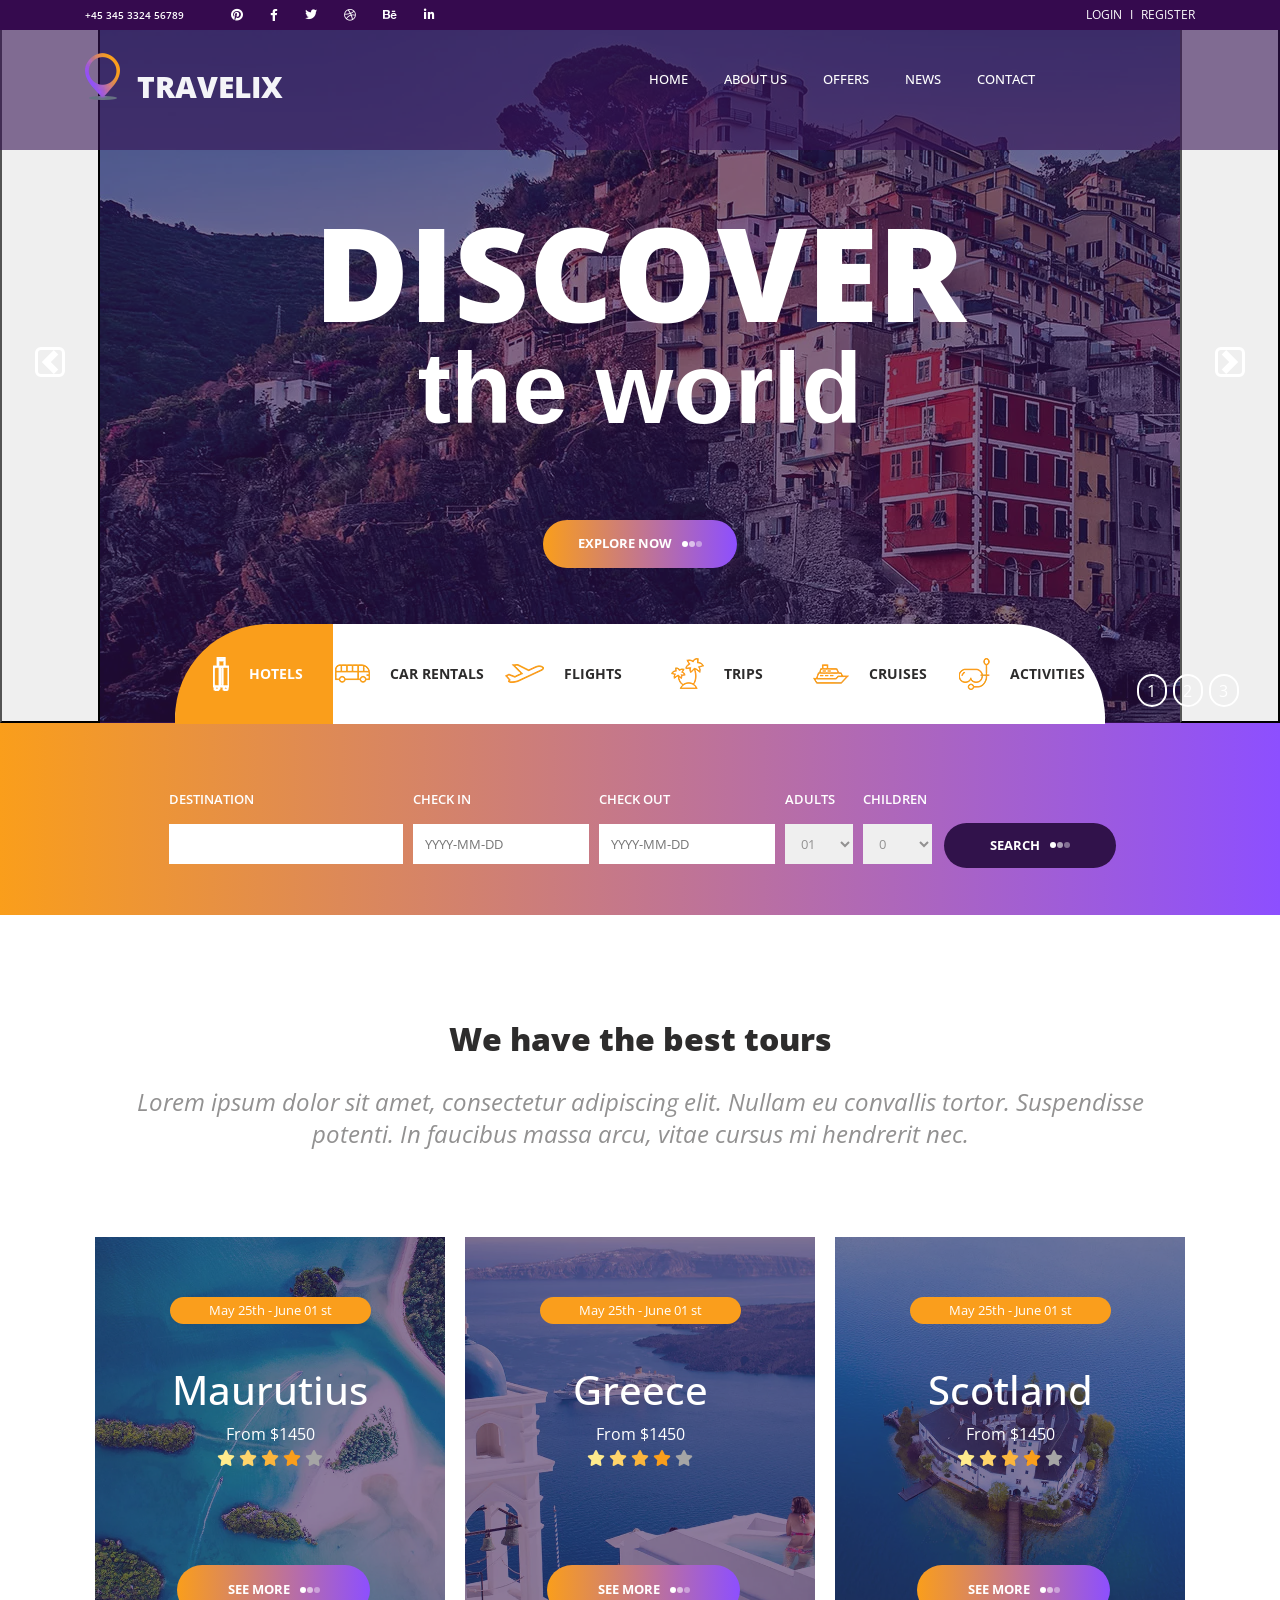
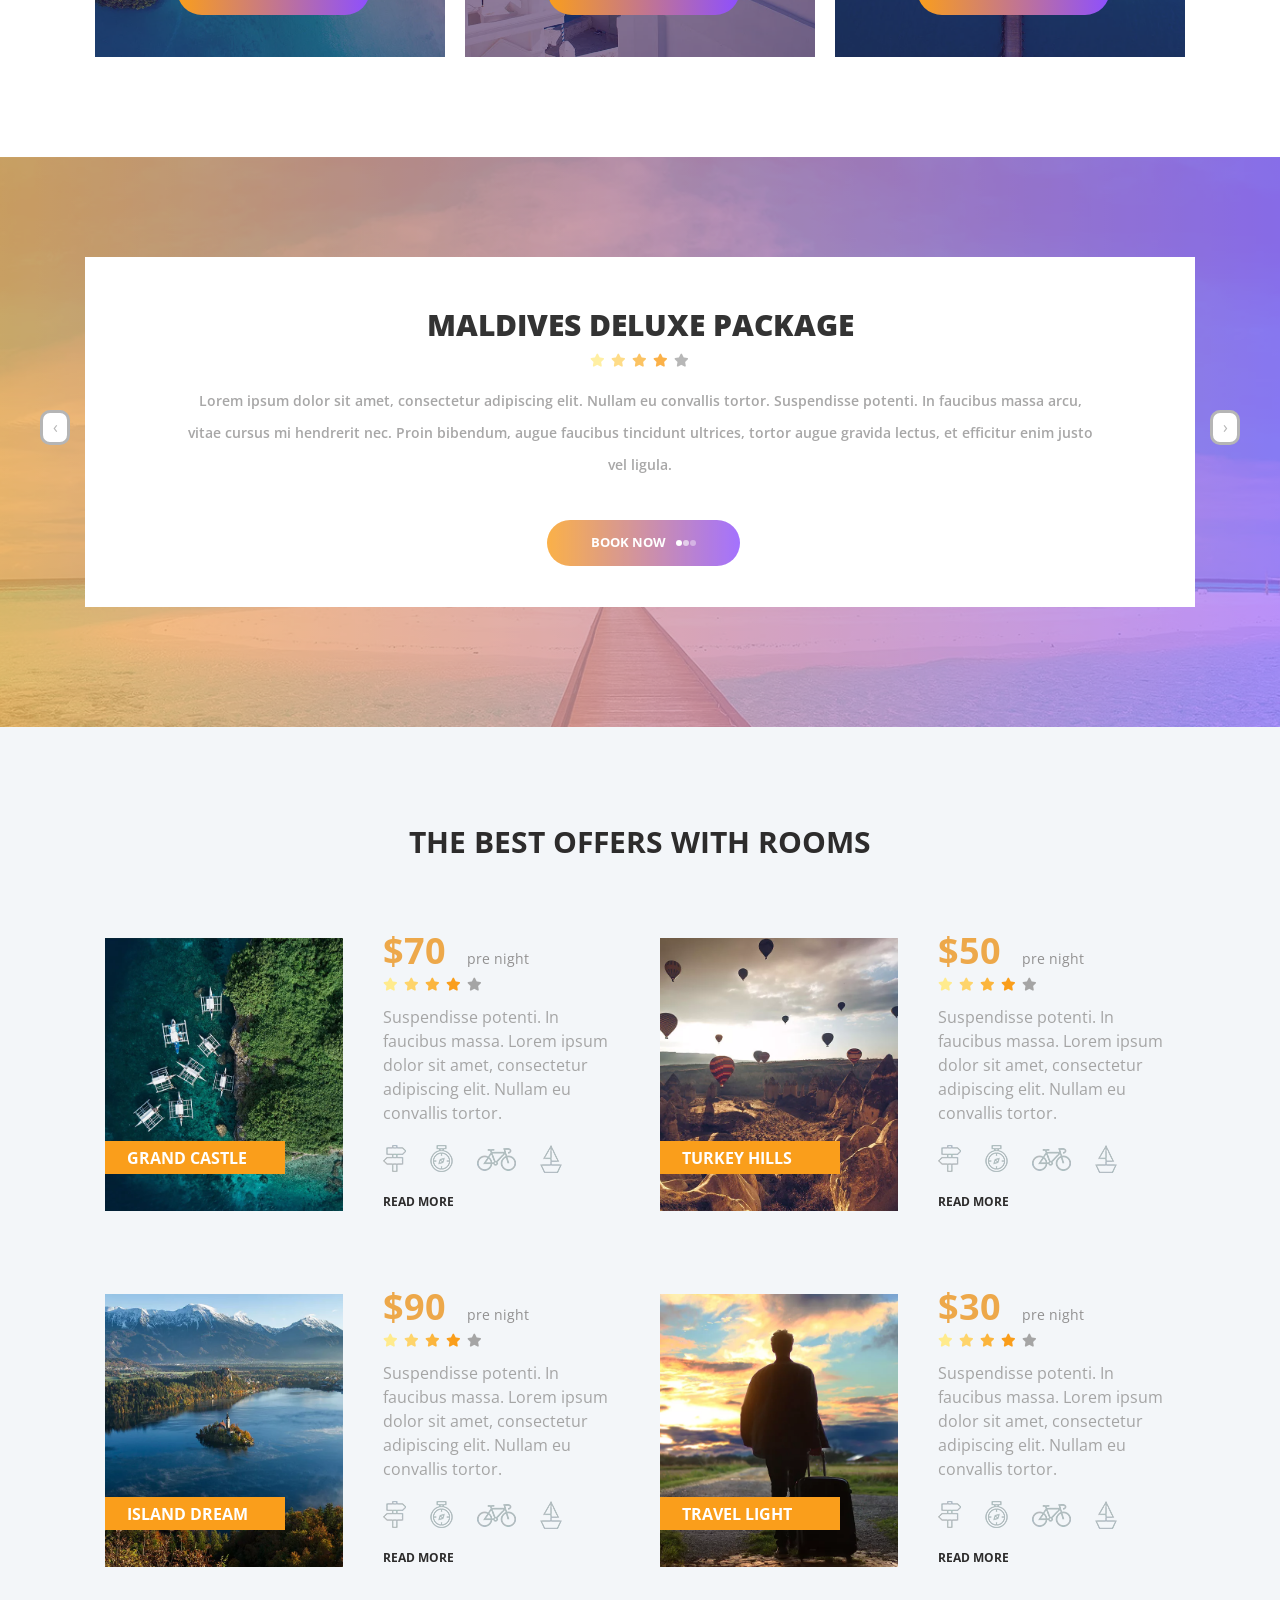
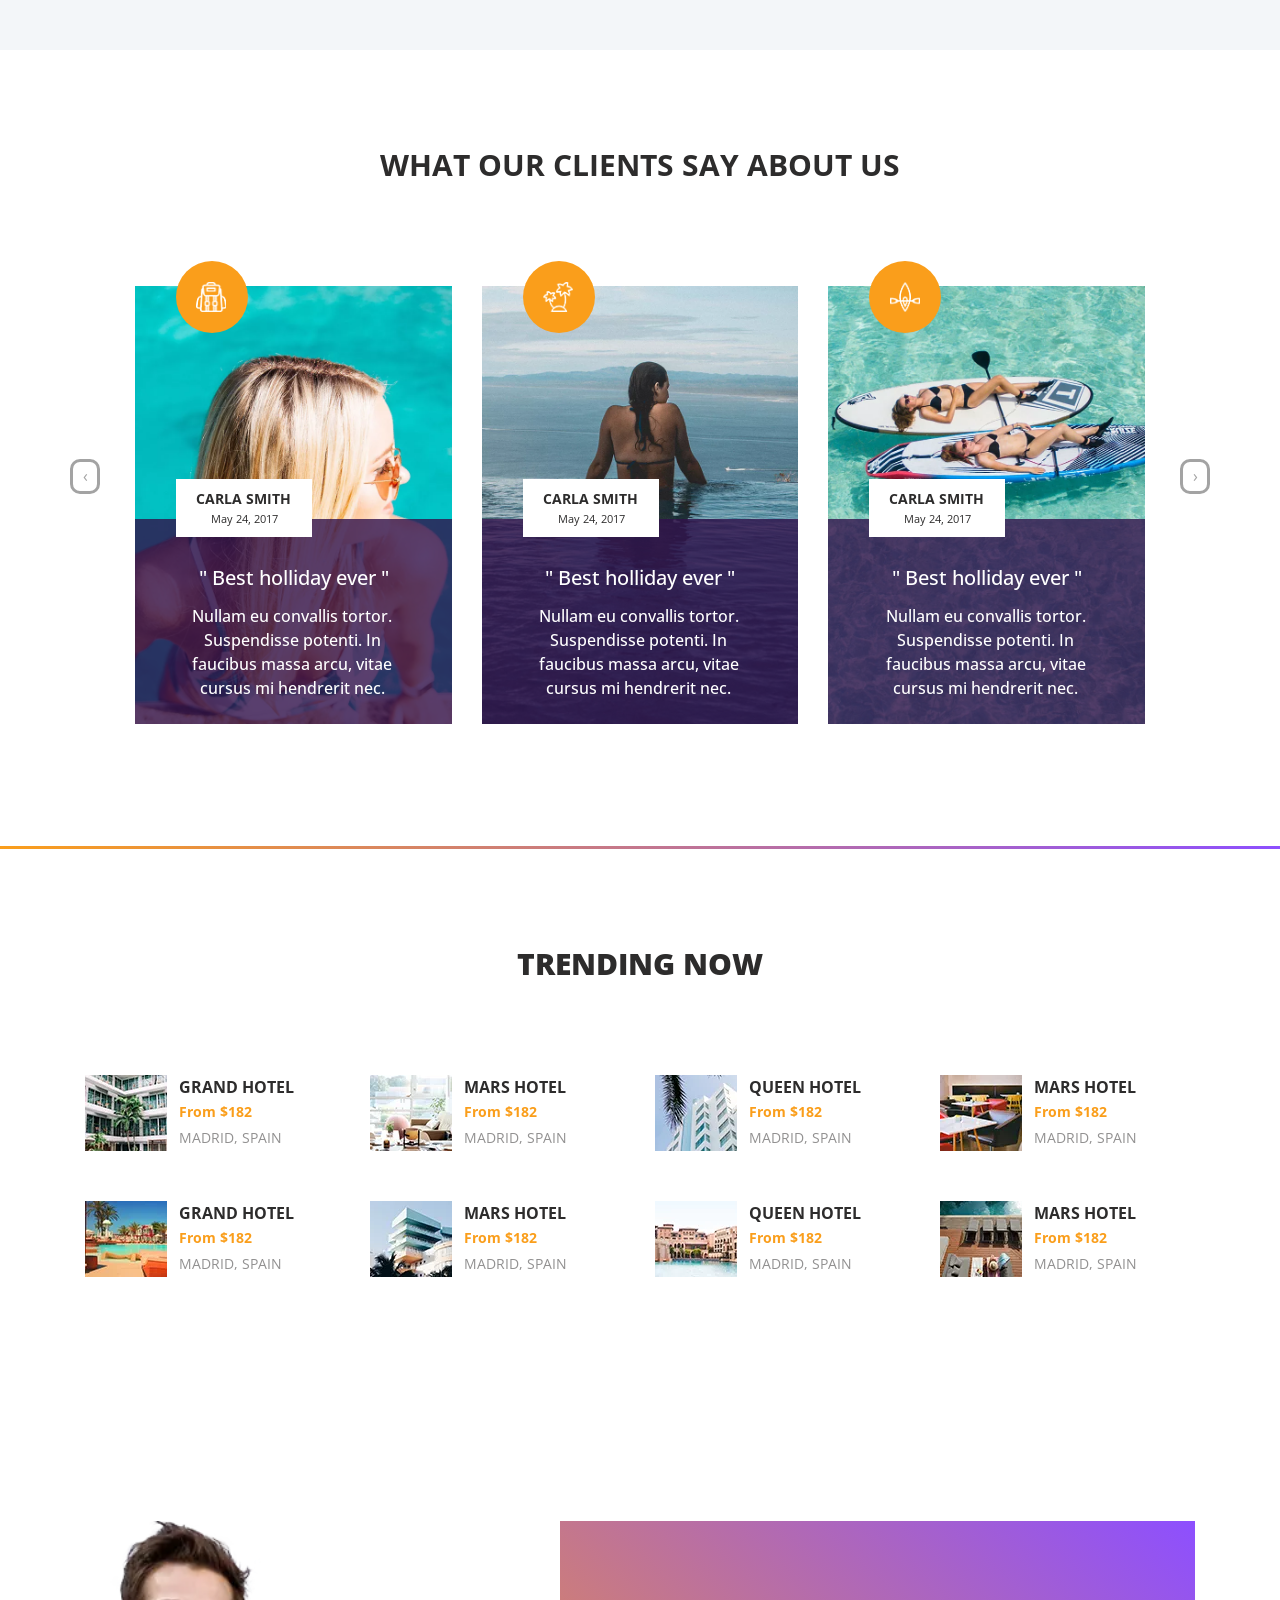
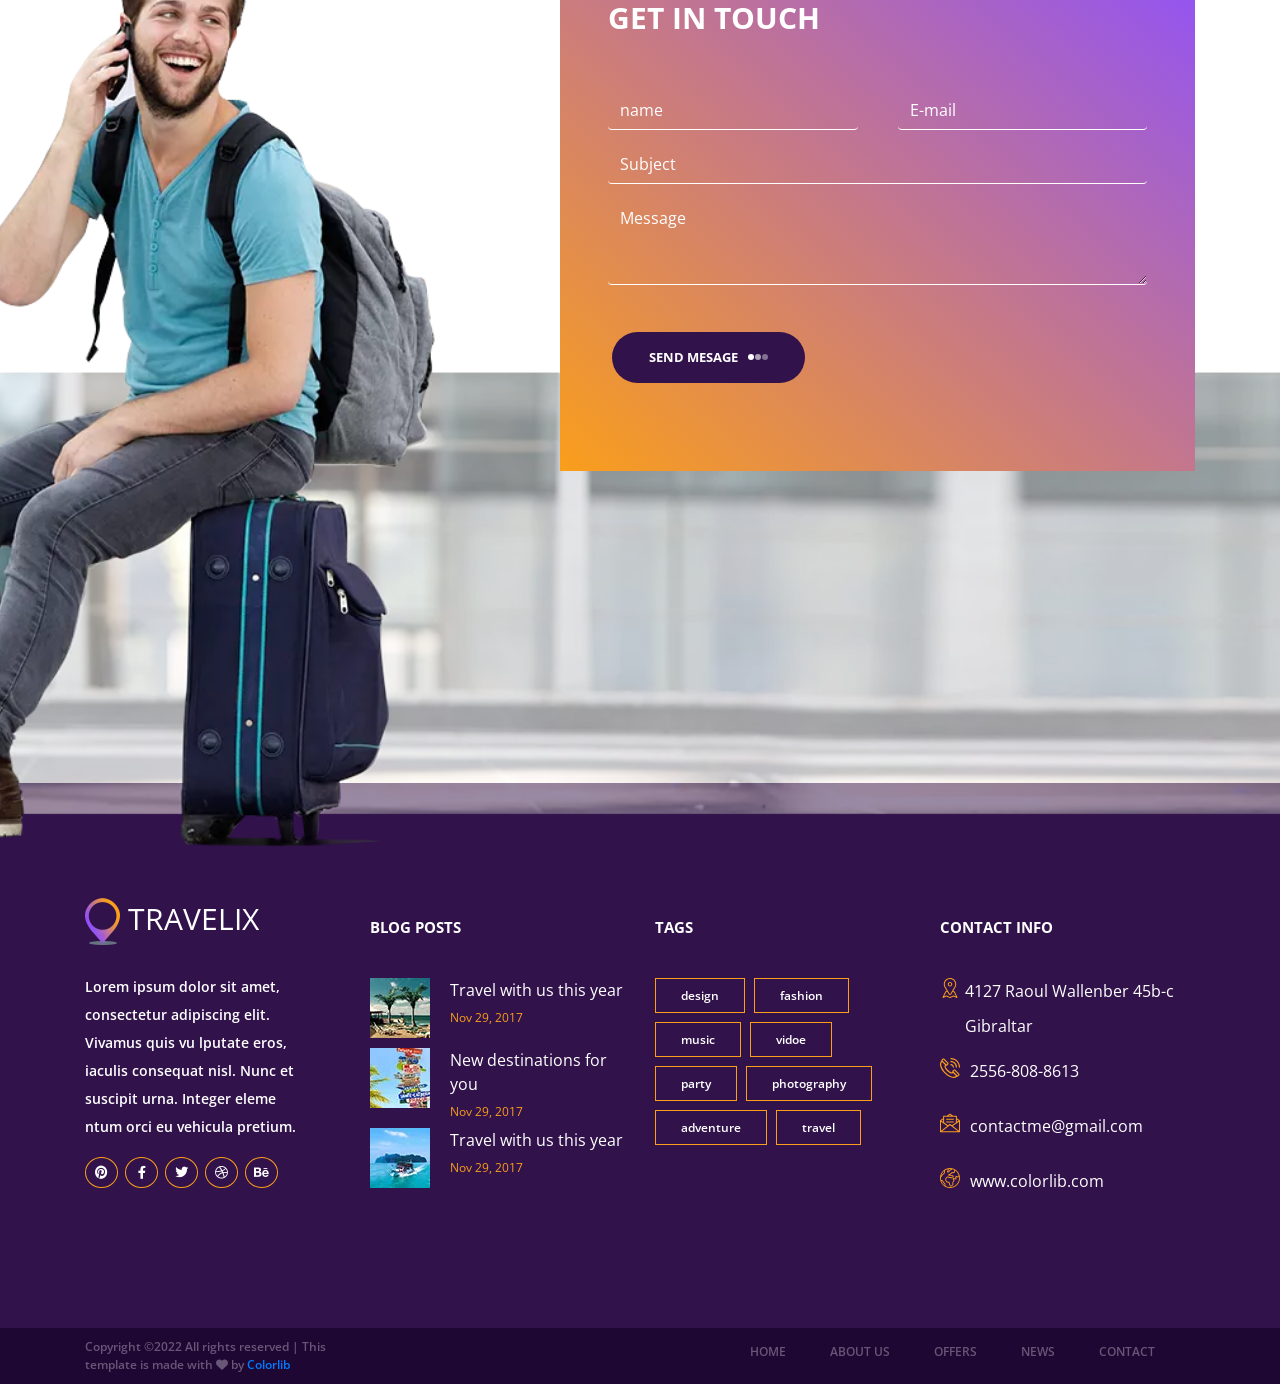
<file: index.html>
<html lang="en">

<head>
  <meta charset="UTF-8">
  <meta http-equiv="X-UA-Compatible" content="IE=edge">
  <meta name="description" content="booking, travel site, travelix, booking site, destination">
  <meta name="author" content="Tornike Khutsishvili">

  <link href="https://fonts.googleapis.com/css2?family=Nothing+You+Could+Do&family=Open+Sans&display=swap"
    rel="stylesheet">
  <link
    href="https://fonts.googleapis.com/css2?family=Dancing+Script&family=Nothing+You+Could+Do&family=Open+Sans&display=swap"
    rel="stylesheet">

  <meta name="viewport" content="width=device-width, initial-scale=1.0">

  <link rel="stylesheet" href="https://cdn.jsdelivr.net/npm/bootstrap@4.6.1/dist/css/bootstrap.min.css"
    integrity="sha384-zCbKRCUGaJDkqS1kPbPd7TveP5iyJE0EjAuZQTgFLD2ylzuqKfdKlfG/eSrtxUkn" crossorigin="anonymous">
  <link rel="stylesheet" href="https://cdnjs.cloudflare.com/ajax/libs/font-awesome/6.0.0/css/all.min.css"
    integrity="sha512-9usAa10IRO0HhonpyAIVpjrylPvoDwiPUiKdWk5t3PyolY1cOd4DSE0Ga+ri4AuTroPR5aQvXU9xC6qOPnzFeg=="
    crossorigin="anonymous" referrerpolicy="no-referrer" />
  <link href="https://fonts.googleapis.com/css2?family=Great+Vibes&family=Mr+Bedfort&display=swap" rel="stylesheet">
  <link href="http://fonts.cdnfonts.com/css/beyond-the-mountains" rel="stylesheet">


  <!-- Owl Carousel -->
  <link rel="stylesheet" href="https://cdnjs.cloudflare.com/ajax/libs/OwlCarousel2/2.3.4/assets/owl.carousel.min.css"
    integrity="sha512-tS3S5qG0BlhnQROyJXvNjeEM4UpMXHrQfTGmbQ1gKmelCxlSEBUaxhRBj/EFTzpbP4RVSrpEikbmdJobCvhE3g=="
    crossorigin="anonymous" referrerpolicy="no-referrer" />
  <link rel="stylesheet"
    href="https://cdnjs.cloudflare.com/ajax/libs/OwlCarousel2/2.3.4/assets/owl.theme.default.min.css"
    integrity="sha512-sMXtMNL1zRzolHYKEujM2AqCLUR9F2C4/05cdbxjjLSRvMQIciEPCQZo++nk7go3BtSuK9kfa/s+a4f4i5pLkw=="
    crossorigin="anonymous" referrerpolicy="no-referrer" />

  <!-- main style -->
  <link rel="stylesheet" href="style.css">
  <link rel="stylesheet" href="css/log_reg.css">
  <link rel="stylesheet" href="css/modal-index.css">

  <!-- title -->
  <title>Travelix</title>

</head>

<body>

  <!-- top nav -->
  <div class="top_nav">
    <div class="container top_nav1">
      <div class="row top_nav2">
        <div class="col d-flex flex-row top_nav3">
          <div class="number_div">
            +45 345 3324 56789
          </div>
          <div class="icon_div">
            <a href="#" title="pinterest"><i class="fa-brands fa-pinterest"></i></a>
            <a href="#" title="facebook"><i class="fa-brands fa-facebook-f"></i></a>
            <a href="#" title="twitter"><i class="fa-brands fa-twitter"></i></a>
            <a href="#" title="dribbble"><i class="fa-brands fa-dribbble"></i></a>
            <a href="#" title="behance"><i class="fa-brands fa-behance"></i></a>
            <a href="#" title="linkedin"><i class="fa-brands fa-linkedin-in"></i></a>
          </div>
          <div class="ml-auto login-register_div">
            <a class="login" href="login.html">LOGIN</a> I <a class="register" href="register.html">REGISTER</a>
          </div>
        </div>
      </div>
    </div>
  </div>

  <!-- nav -->
  <nav class="navbar navbar-expand-lg navbar-light bg-light">
    <div class="container bottom_nav1">
      <div class="row bottom_nav2">
        <div class="col d-flex flex-row align-items-center justify-content-space-between bottom_nav3">


          <a class="navbar-brand" href="./index.html">
            <img class="navbar-brand-logo" src="./images/logo.png.webp" alt="TRAVELIX">
            TRAVELIX
          </a>
          <div class="ml-auto navbar-right-div-responsive">
            <!-- Button trigger modal -->
            <button type="button" class="btn btn-primary" data-toggle="modal" data-target="#exampleModal" title="burger">
              <span class="navbar-toggler-icon"></span>
            </button>
          </div>

          <!-- Modal -->
          <div class="modal fade" id="exampleModal" tabindex="-1" aria-labelledby="exampleModalLabel"
            aria-hidden="true">
            <div class="modal-dialog">
              <div class="modal-content">
                <div class="modal-header">
                  <button type="button" class="close" data-dismiss="modal" aria-label="Close">
                    <span aria-hidden="true">&times;</span>
                  </button>
                </div>
                <div class="modal-body">
                  <div class="menu trans_500 active">
                    <div
                      class="menu_content d-flex flex-column align-items-center justify-content-center text-center">
                      <div class="menu_close_container">
                        <div class="menu_close"></div>
                      </div>
                      <div class="logo menu_logo">
                        <a href="#">
                          <img src="images/logo.png.webp" alt="logo" data-pagespeed-url-hash="29271698">
                        </a>
                      </div>
                      <ul class="modal_ul">
                        <li class="menu_item"><a href="index.html">home</a></li>
                        <li class="menu_item"><a href="about.html">about us</a></li>
                        <li class="menu_item"><a href="offers.html">offers</a></li>
                        <li class="menu_item"><a href="news.html">news</a></li>
                        <li class="menu_item"><a href="contact.html">contact</a></li>
                        <li class="menu_item"><a href="register.html">registration</a></li>
                        <li class="menu_item"><a href="login.html">login</a></li>
                      </ul>
                    </div>
                  </div>
                </div>
              </div>
            </div>
          </div>

          <button class="navbar-toggler" type="button" data-toggle="collapse" data-target="#navbarSupportedContent"
            aria-controls="navbarSupportedContent" aria-expanded="false" aria-label="Toggle navigation">
            <span class="navbar-toggler-icon"></span>
          </button>
          <div class="collapse navbar-collapse" id="navbarSupportedContent">
            <ul class="navbar-nav">
              <li class="nav-item active">
                <a class="nav-link" href="index.html">Home</a>
                <div class="nav-link-border1"></div>
              </li>
              <li class="nav-item">
                <a class="nav-link" href="about.html">About us</a>
                <div class="nav-link-border"></div>
              </li>
              <li class="nav-item">
                <a class="nav-link" href="offers.html">Offers</a>
                <div class="nav-link-border3"></div>
              </li>
              <li class="nav-item">
                <a class="nav-link" href="news.html">News</a>
                <div class="nav-link-border4"></div>
              </li>
              <li class="nav-item">
                <a class="nav-link" href="contact.html">Contact</a>
                <div class="nav-link-border5"></div>
              </li>

            </ul>
          </div>
        </div>
      </div>
    </div>
  </nav>

  <!-- carusel -->
  <div id="carouselExampleCaptions" class="carousel slide" data-ride="carousel">
    <div class="slaider_background-color">
      <ol class="carousel-indicators">
        <li class="indic" data-target="#carouselExampleCaptions" data-slide-to="0" class="active">1</li>
        <li class="indic" data-target="#carouselExampleCaptions" data-slide-to="1">2</li>
        <li class="indic" data-target="#carouselExampleCaptions" data-slide-to="2">3</li>
      </ol>
      <div class="carousel-inner">
        <div class="carousel-item active">
          <img src="images/home_slider.jpg.webp" class="" alt="home_slider">
          <div class="carousel-caption d-none d-md-block">
            <h1>discover</h1>
            <h2>the world</h2>
            <div class="text_div"><a href="#">EXPLORE NOW
                <div class="div1"></div>
                <div class="div2"></div>
                <div class="div3"></div>
              </a>
            </div>
          </div>
        </div>
        <div class="carousel-item">
          <img src="images/home_slider.jpg.webp" class="" alt="home_slider">
          <div class="carousel-caption d-none d-md-block">
            <h1>discover</h1>
            <h2>the world</h2>
            <div class="text_div"><a href="#">EXPLORE NOW
                <div class="div1"></div>
                <div class="div2"></div>
                <div class="div3"></div>
              </a>
            </div>
          </div>
        </div>
        <div class="carousel-item">
          <img src="images/home_slider.jpg.webp" class="" alt="home_slider">
          <div class="carousel-caption d-none d-md-block">
            <h1>discover</h1>
            <h2>the world</h2>
            <div class="text_div"><a href="#">EXPLORE NOW
                <div class="div1"></div>
                <div class="div2"></div>
                <div class="div3"></div>
              </a>
            </div>
          </div>
        </div>
      </div>
      <button class="carousel-control-prev" type="button" data-target="#carouselExampleCaptions" data-slide="prev">
        <span class="carousel-control-prev-icon" aria-hidden="true"></span>
        <span class="sr-only">Previous</span>
      </button>
      <button class="carousel-control-next" type="button" data-target="#carouselExampleCaptions" data-slide="next">
        <span class="carousel-control-next-icon" aria-hidden="true"></span>
        <span class="sr-only">Next</span>
      </button>
    </div>
  </div>

  <!-- search -->
  <div class="search">
    <div class="search1">
      <div class="search2">
        <div class="search3">
          <div class="top_search">
            <div class="top_search2">
              <div class="hotels search_tab active">
                <img class="hotel_white" src="images/hotel.png" alt="hotel">
                <img class="hotel_orange" src="images/suitcase.png.webp" alt="hotel">
                <span>hotels</span>
              </div>
              <div class="car_rentals search_tab">
                <img class="rental_white" src="images/rental.png" alt="rental">
                <img class="rental_orange" src="images/bus.png.webp" alt="rental">
                <span>car rentals</span>
              </div>
              <div class="flights search_tab">
                <img class="flight_white" src="images/flight.png" alt="flight">
                <img class="flight_orange" src="images/departure.png.webp" alt="flight">
                <span>flights</span>
              </div>
              <div class="trips search_tab">
                <img class="trip_white" src="images/trip.png" alt="trip">
                <img class="trip_orange" src="images/island.png.webp" alt="trip">
                <span> trips</span>
              </div>
              <div class="cruises search_tab">
                <img class="cruise_white" src="images/cruise.png" alt="cruise">
                <img class="cruise_orange" src="images/cruise.png.webp" alt="cruise">
                <span>cruises</span>
              </div>
              <div class="activities search_tab">
                <img class="activities_white" src="images/activities.png" alt="activities">
                <img class="activities_orange" src="images/diving.png.webp" alt="activities">
                <span>activities</span>
              </div>
            </div>
          </div>


          <form class="search3_form" action="">
            <div class="destination">
              destination
              <input type="text" name="" id="" title="destination">
            </div>
            <div class="check_in">
              check in
              <input type="datetime" placeholder="YYYY-MM-DD">
            </div>
            <div class="check_out">
              check out
              <input type="datetime" placeholder="YYYY-MM-DD">
            </div>
            <div class="adults">
              ADULTS
              <select name="" id="" title="Adults Select">
                <option value="">01</option>
                <option value="">02</option>
                <option value="">03</option>
              </select>
            </div>
            <div class="children">
              CHILDREN
              <select name="" id="" title="Children Select">
                <option value="">0</option>
                <option value="">02</option>
                <option value="">03</option>
              </select>
            </div>
            <div class="text_div two"><a href="#">Search
                <div class="div1"></div>
                <div class="div2"></div>
                <div class="div3"></div>
              </a>
            </div>
          </form>
        </div>
      </div>
    </div>
  </div>

  <!-- best tour -->
  <div class="container-fruid best_tour">
    <div class="container best_tour1">
      <div class="row">
        <div class="col">
          <div class="best_tour-h">
            <div class="best_tour-h1">
              <h2>We have the best tours</h2>
            </div>
          </div>
          <div class="best_tour-p">
            <div class="best_tour-p1">
              <p>Lorem ipsum dolor sit amet, consectetur adipiscing elit. Nullam eu convallis tortor. Suspendisse
                potenti.
                In faucibus massa arcu, vitae cursus mi hendrerit nec.</p>
            </div>
          </div>
          <div class="col-lg-10 best_tour-items">
            <div class="best_tour-items-smdiv">
              <div class="best_tour-items-smdiv1">
                <div class="best_tour-items-smdiv1-1">
                  <div class="best_tour-items-smdiv1-1-1">
                    <div class="d-flex flex-column align-items-center justify-content-around best_tour-items-smdiv2">
                      <div class="best_tour-date">May 25th - June 01 st</div>
                      <div class="centre-div">
                        <h1>Maurutius</h1>
                        <div class="from_price">From $1450</div>
                        <div class="stars">
                          <i class="fa fa-star"></i>
                          <i class="fa fa-star"></i>
                          <i class="fa fa-star"></i>
                          <i class="fa fa-star"></i>
                          <i class="fa fa-star"></i>
                        </div>
                      </div>
                      <div class="text_div two three">
                        <a href="#">See more
                          <div class="div1"></div>
                          <div class="div2"></div>
                          <div class="div3"></div>
                        </a>
                      </div>
                    </div>
                  </div>
                </div>
              </div>
            </div>
            <div class="best_tour-items-smdiv">
              <div class="best_tour-items-smdiv1">
                <div class="best_tour-items-smdiv1-2">
                  <div class="best_tour-items-smdiv1-2-1">
                    <div class="d-flex flex-column align-items-center justify-content-around best_tour-items-smdiv2">
                      <div class="best_tour-date">May 25th - June 01 st</div>
                      <div class="centre-div">
                        <h1>Greece</h1>
                        <div class="from_price">From $1450</div>
                        <div class="stars">
                          <i class="fa fa-star"></i>
                          <i class="fa fa-star"></i>
                          <i class="fa fa-star"></i>
                          <i class="fa fa-star"></i>
                          <i class="fa fa-star"></i>
                        </div>
                      </div>
                      <div class="text_div two three">
                        <a href="#">See more
                          <div class="div1"></div>
                          <div class="div2"></div>
                          <div class="div3"></div>
                        </a>
                      </div>
                    </div>
                  </div>
                </div>
              </div>
            </div>
            <div class="best_tour-items-smdiv">
              <div class="best_tour-items-smdiv1">
                <div class="best_tour-items-smdiv1-3">
                  <div class="best_tour-items-smdiv1-3-1">
                    <div class="d-flex flex-column align-items-center justify-content-around best_tour-items-smdiv2">
                      <div class="best_tour-date">May 25th - June 01 st</div>
                      <div class="centre-div">
                        <h1>Scotland</h1>
                        <div class="from_price">From $1450</div>
                        <div class="stars">
                          <i class="fa fa-star"></i>
                          <i class="fa fa-star"></i>
                          <i class="fa fa-star"></i>
                          <i class="fa fa-star"></i>
                          <i class="fa fa-star"></i>
                        </div>
                      </div>
                      <div class="text_div two three">
                        <a href="#">See more
                          <div class="div1"></div>
                          <div class="div2"></div>
                          <div class="div3"></div>
                        </a>
                      </div>
                    </div>
                  </div>
                </div>
              </div>
            </div>
          </div>
        </div>
      </div>
    </div>
  </div>

  <!-- maldives deluxe -->
  <div class="maldives_deluxe">
    <div class="background-maldives"></div>
    <div class="maldives_deluxe1">
      <div class="container">
        <div class="row">
          <div class="col">
            <div class="maldives-slider">
              <div class="maldives-slider1">
                <div class="maldives-slider2">
                  <div class="maldives-slider3">
                    <div class="sajid owl-carousel owl-theme">
                      <div class="item">
                        <div class="maldives_deluxe-title">
                          maldives deluxe package
                        </div>
                        <div class="maldives_deluxe-stars">
                          <i class="fa fa-star"></i>
                          <i class="fa fa-star"></i>
                          <i class="fa fa-star"></i>
                          <i class="fa fa-star"></i>
                          <i class="fa fa-star"></i>
                        </div>
                        <p class="maldives_deluxe-p">
                          Lorem ipsum dolor sit amet, consectetur adipiscing elit. Nullam eu convallis tortor.
                          Suspendisse potenti. In faucibus massa arcu, vitae cursus mi hendrerit nec. Proin bibendum,
                          augue faucibus tincidunt ultrices, tortor augue gravida lectus, et efficitur enim justo vel
                          ligula.
                        </p>
                        <div class="text_div two three five">
                          <a href="#">book now
                            <div class="div1"></div>
                            <div class="div2"></div>
                            <div class="div3"></div>
                          </a>
                        </div>
                      </div>
                      <div class="item">
                        <div class="maldives_deluxe-title">
                          maldives deluxe package
                        </div>
                        <div class="maldives_deluxe-stars">
                          <i class="fa fa-star"></i>
                          <i class="fa fa-star"></i>
                          <i class="fa fa-star"></i>
                          <i class="fa fa-star"></i>
                          <i class="fa fa-star"></i>
                        </div>
                        <p class="maldives_deluxe-p">
                          Lorem ipsum dolor sit amet, consectetur adipiscing elit. Nullam eu convallis tortor.
                          Suspendisse potenti. In faucibus massa arcu, vitae cursus mi hendrerit nec. Proin bibendum,
                          augue faucibus tincidunt ultrices, tortor augue gravida lectus, et efficitur enim justo vel
                          ligula.
                        </p>
                        <div class="text_div two three five">
                          <a href="#">book now
                            <div class="div1"></div>
                            <div class="div2"></div>
                            <div class="div3"></div>
                          </a>
                        </div>
                      </div>
                      <div class="item">
                        <div class="maldives_deluxe-title">
                          maldives deluxe package
                        </div>
                        <div class="maldives_deluxe-stars">
                          <i class="fa fa-star"></i>
                          <i class="fa fa-star"></i>
                          <i class="fa fa-star"></i>
                          <i class="fa fa-star"></i>
                          <i class="fa fa-star"></i>
                        </div>
                        <p class="maldives_deluxe-p">
                          Lorem ipsum dolor sit amet, consectetur adipiscing elit. Nullam eu convallis tortor.
                          Suspendisse potenti. In faucibus massa arcu, vitae cursus mi hendrerit nec. Proin bibendum,
                          augue faucibus tincidunt ultrices, tortor augue gravida lectus, et efficitur enim justo vel
                          ligula.
                        </p>
                        <div class="text_div two three five">
                          <a href="#">book now
                            <div class="div1"></div>
                            <div class="div2"></div>
                            <div class="div3"></div>
                          </a>
                        </div>
                      </div>
                    </div>
                  </div>
                </div>
              </div>
            </div>
          </div>
        </div>
      </div>
    </div>
  </div>

  <!-- best offers -->
  <div class="container-fruid">
    <div class="container">
      <div class="best_offers-text">
        <div class="col best_offers-text1">
          <h2>THE BEST OFFERS WITH ROOMS</h2>
        </div>
      </div>
      <div class="best_offers-items">
        <div class="best_offers-items1">
          <div class="offers">
            <div class="offers1">
              <div class="background-image image1"></div>
              <div class="background-image-text text1">
                <a href="#">Grand castle</a>
              </div>
            </div>
            <div class="offers2">
              <div class="offers2-1">
                <div class="offers-price">
                  $70
                  <span>pre night</span>
                </div>
                <div class="offers_rating">
                  <i class="fa fa-star"></i>
                  <i class="fa fa-star"></i>
                  <i class="fa fa-star"></i>
                  <i class="fa fa-star"></i>
                  <i class="fa fa-star"></i>
                </div>
                <div class="offers_p">
                  <p>Suspendisse potenti. In faucibus massa. Lorem ipsum dolor sit amet,
                    consectetur adipiscing elit.
                    Nullam eu convallis tortor.</p>
                </div>
                <div class="offers-icon">
                  <ul class="offers-icon-ul">
                    <li><img src="images/post.png.webp" alt="post"></li>
                    <li><img src="images/compass.png.webp" alt="compass"></li>
                    <li><img src="images/bicycle.png.webp" alt="bicycle"></li>
                    <li><img src="images/sailboat.png.webp" alt="sailboat"></li>
                  </ul>
                </div>
                <div class="read-more">
                  <a href="#">read more</a>
                </div>
              </div>
            </div>
          </div>
          <div class="offers">
            <div class="offers1">
              <div class="background-image image2"></div>
              <div class="background-image-text text2">
                <a href="#">Turkey hills</a>
              </div>
            </div>
            <div class="offers2">
              <div class="offers2-1">
                <div class="offers-price">
                  $50
                  <span>pre night</span>
                </div>
                <div class="offers_rating">
                  <i class="fa fa-star"></i>
                  <i class="fa fa-star"></i>
                  <i class="fa fa-star"></i>
                  <i class="fa fa-star"></i>
                  <i class="fa fa-star"></i>
                </div>
                <div class="offers_p">
                  <p>Suspendisse potenti. In faucibus massa. Lorem ipsum dolor sit amet,
                    consectetur adipiscing elit.
                    Nullam eu convallis tortor.</p>
                </div>
                <div class="offers-icon">
                  <ul class="offers-icon-ul">
                    <li><img src="images/post.png.webp" alt="post"></li>
                    <li><img src="images/compass.png.webp" alt="compass"></li>
                    <li><img src="images/bicycle.png.webp" alt="bicycle"></li>
                    <li><img src="images/sailboat.png.webp" alt="sailboat"></li>
                  </ul>
                </div>
                <div class="read-more">
                  <a href="#">read more</a>
                </div>
              </div>
            </div>
          </div>
          <div class="offers">
            <div class="offers1">
              <div class="background-image image3"></div>
              <div class="background-image-text text3">
                <a href="#">Island dream</a>
              </div>
            </div>
            <div class="offers2">
              <div class="offers2-1">
                <div class="offers-price">
                  $90
                  <span>pre night</span>
                </div>
                <div class="offers_rating">
                  <i class="fa fa-star"></i>
                  <i class="fa fa-star"></i>
                  <i class="fa fa-star"></i>
                  <i class="fa fa-star"></i>
                  <i class="fa fa-star"></i>
                </div>
                <div class="offers_p">
                  <p>Suspendisse potenti. In faucibus massa. Lorem ipsum dolor sit amet,
                    consectetur adipiscing elit.
                    Nullam eu convallis tortor.</p>
                </div>
                <div class="offers-icon">
                  <ul class="offers-icon-ul">
                    <li><img src="images/post.png.webp" alt="post"></li>
                    <li><img src="images/compass.png.webp" alt="compass"></li>
                    <li><img src="images/bicycle.png.webp" alt="bicycle"></li>
                    <li><img src="images/sailboat.png.webp" alt="sailboat"></li>
                  </ul>
                </div>
                <div class="read-more">
                  <a href="#">read more</a>
                </div>
              </div>
            </div>
          </div>
          <div class="offers">
            <div class="offers1">
              <div class="background-image image4"></div>
              <div class="background-image-text text4">
                <a href="#">Travel light</a>
              </div>
            </div>
            <div class="offers2">
              <div class="offers2-1">
                <div class="offers-price">
                  $30
                  <span>pre night</span>
                </div>
                <div class="offers_rating">
                  <i class="fa fa-star"></i>
                  <i class="fa fa-star"></i>
                  <i class="fa fa-star"></i>
                  <i class="fa fa-star"></i>
                  <i class="fa fa-star"></i>
                </div>
                <div class="offers_p">
                  <p>Suspendisse potenti. In faucibus massa. Lorem ipsum dolor sit amet,
                    consectetur adipiscing elit.
                    Nullam eu convallis tortor.</p>
                </div>
                <div class="offers-icon">
                  <ul class="offers-icon-ul">
                    <li><img src="images/post.png.webp" alt="post"></li>
                    <li><img src="images/compass.png.webp" alt="compass"></li>
                    <li><img src="images/bicycle.png.webp" alt="bicycle"></li>
                    <li><img src="images/sailboat.png.webp" alt="sailboat"></li>
                  </ul>
                </div>
                <div class="read-more">
                  <a href="#">read more</a>
                </div>
              </div>
            </div>
          </div>
        </div>
      </div>
    </div>
  </div>

  <!-- our clients -->
  <div class="container-fruid our-clients">
    <div class="test_border"></div>
    <div class="container our-clients1">
      <div class="best_offers-text">
        <div class="col best_offers-text1">
          <h2>WHAT OUR CLIENTS SAY ABOUT US</h2>
        </div>
      </div>
      <div class="our-clients-items">
        <div class="our-clients-items1">
          <div class="our-clients-items2">
            <div class="owl-carousel owl-theme">
              <div class="item">
                <img src="images/test_1.jpg.webp" alt="test">
                <div class="our-clients-icon_div">
                  <img src="images/backpack.png.webp" alt="backpack">
                </div>
                <div class="our-clients-item-text_div">
                  <div class="our-clients-item-text-content">
                    <div class="our-clients-item-text-content-smdiv">
                      <div class="our-clients-item-text-content-smdiv-name">
                        carla smith
                      </div>
                      <div class="our-clients-item-text-content-smdiv-date">
                        May 24, 2017
                      </div>
                    </div>
                    <div class="our-clients-item-text-content-smdiv-holiday">
                      " Best holliday ever "
                    </div>
                    <p class="our-clients-item-text-content-smdiv-p">Nullam eu convallis tortor. Suspendisse potenti.
                      In
                      faucibus massa arcu, vitae cursus mi hendrerit nec.</p>
                  </div>
                </div>
              </div>
              <div class="item">
                <img src="images/test_2.jpg.webp" alt="test">
                <div class="our-clients-icon_div">
                  <img src="images/island_t.png.webp" alt="island">
                </div>
                <div class="our-clients-item-text_div">
                  <div class="our-clients-item-text-content">
                    <div class="our-clients-item-text-content-smdiv">
                      <div class="our-clients-item-text-content-smdiv-name">
                        carla smith
                      </div>
                      <div class="our-clients-item-text-content-smdiv-date">
                        May 24, 2017
                      </div>
                    </div>
                    <div class="our-clients-item-text-content-smdiv-holiday">
                      " Best holliday ever "
                    </div>
                    <p class="our-clients-item-text-content-smdiv-p">Nullam eu convallis tortor. Suspendisse potenti.
                      In
                      faucibus massa arcu, vitae cursus mi hendrerit nec.</p>
                  </div>
                </div>
              </div>
              <div class="item">
                <img src="images/test_3.jpg.webp" alt="test">
                <div class="our-clients-icon_div">
                  <img src="images/kayak.png.webp" alt="kayak">
                </div>
                <div class="our-clients-item-text_div">
                  <div class="our-clients-item-text-content">
                    <div class="our-clients-item-text-content-smdiv">
                      <div class="our-clients-item-text-content-smdiv-name">
                        carla smith
                      </div>
                      <div class="our-clients-item-text-content-smdiv-date">
                        May 24, 2017
                      </div>
                    </div>
                    <div class="our-clients-item-text-content-smdiv-holiday">
                      " Best holliday ever "
                    </div>
                    <p class="our-clients-item-text-content-smdiv-p">Nullam eu convallis tortor. Suspendisse potenti.
                      In
                      faucibus massa arcu, vitae cursus mi hendrerit nec.</p>
                  </div>
                </div>
              </div>
            </div>
          </div>
        </div>
      </div>
    </div>
  </div>

  <!-- Trending Now -->
  <div class="trending">
    <div class="container">
      <div class="row">
        <div class="col text-center">
          <h2 class="section_title">trending now</h2>
        </div>
      </div>
      <div class="row trending_container">

        <div class="col-lg-3 col-sm-6">
          <div class="trending_item clearfix">
            <div class="trending_image">
              <img src="images/trend_1.png.webp" alt="trend">
            </div>
            <div class="trending_content">
              <div class="trending_title">
                <a href="#">grand hotel</a>
              </div>
              <div class="trending_price">
                From $182
              </div>
              <div class="trending_location">
                madrid, spain
              </div>
            </div>
          </div>
        </div>

        <div class="col-lg-3 col-sm-6">
          <div class="trending_item clearfix">
            <div class="trending_image">
              <img src="images/trend_2.png.webp" alt="trend">
            </div>
            <div class="trending_content">
              <div class="trending_title">
                <a href="#">mars hotel</a>
              </div>
              <div class="trending_price">
                From $182
              </div>
              <div class="trending_location">
                madrid, spain
              </div>
            </div>
          </div>
        </div>

        <div class="col-lg-3 col-sm-6">
          <div class="trending_item clearfix">
            <div class="trending_image">
              <img src="images/trend_3.png.webp" alt="trend">
            </div>
            <div class="trending_content">
              <div class="trending_title">
                <a href="#">queen hotel</a>
              </div>
              <div class="trending_price">
                From $182
              </div>
              <div class="trending_location">
                madrid, spain
              </div>
            </div>
          </div>
        </div>

        <div class="col-lg-3 col-sm-6">
          <div class="trending_item clearfix">
            <div class="trending_image">
              <img src="images/trend_4.png.webp" alt="trend">
            </div>
            <div class="trending_content">
              <div class="trending_title">
                <a href="#">mars hotel</a>
              </div>
              <div class="trending_price">
                From $182
              </div>
              <div class="trending_location">
                madrid, spain
              </div>
            </div>
          </div>
        </div>

        <div class="col-lg-3 col-sm-6">
          <div class="trending_item clearfix">
            <div class="trending_image">
              <img src="images/trend_5.png.webp" alt="trend">
            </div>
            <div class="trending_content">
              <div class="trending_title">
                <a href="#">grand hotel</a>
              </div>
              <div class="trending_price">
                From $182
              </div>
              <div class="trending_location">
                madrid, spain
              </div>
            </div>
          </div>
        </div>

        <div class="col-lg-3 col-sm-6">
          <div class="trending_item clearfix">
            <div class="trending_image">
              <img src="images/trend_6.png.webp" alt="trend">
            </div>
            <div class="trending_content">
              <div class="trending_title">
                <a href="#">mars hotel</a>
              </div>
              <div class="trending_price">
                From $182
              </div>
              <div class="trending_location">
                madrid, spain
              </div>
            </div>
          </div>
        </div>

        <div class="col-lg-3 col-sm-6">
          <div class="trending_item clearfix">
            <div class="trending_image">
              <img src="images/trend_7.png.webp" alt="trend">
            </div>
            <div class="trending_content">
              <div class="trending_title">
                <a href="#">queen hotel</a>
              </div>
              <div class="trending_price">
                From $182
              </div>
              <div class="trending_location">
                madrid, spain
              </div>
            </div>
          </div>
        </div>

        <div class="col-lg-3 col-sm-6">
          <div class="trending_item clearfix">
            <div class="trending_image">
              <img src="images/trend_8.png.webp" alt="trend">
            </div>
            <div class="trending_content">
              <div class="trending_title">
                <a href="#">mars hotel</a>
              </div>
              <div class="trending_price">
                From $182
              </div>
              <div class="trending_location">
                madrid, spain
              </div>
            </div>
          </div>
        </div>
      </div>
    </div>
  </div>

  <!-- Get in touch -->
  <div class="container-fruid touch">
    <div class="touch-background">
      <div class="container">
        <div class="row">
          <div class="col-lg-5">
          </div>
          <div class="col-lg-7">
            <div class="form-container">
              <div class="touch-text">
                GET IN TOUCH
              </div>
              <div class="contact-form">
                <form>
                  <div class="input1and2">
                    <div class="form-group">
                      <label for="exampleFormControlInput1"></label>
                      <input type="text" class="form-control" id="exampleFormControlInput1" placeholder="name">
                    </div>
                    <div class="form-group">
                      <label for="exampleFormControlInput1"></label>
                      <input type="email" class="form-control" id="exampleFormControlInput2" placeholder="E-mail">
                    </div>
                  </div>
                  <div class="form-group">
                    <label for="exampleFormControlInput1"></label>
                    <input type="text" class="form-control" id="exampleFormControlInput3" placeholder="Subject">
                  </div>
                  <div class="form-group">
                    <label for="exampleFormControlTextarea1"></label>
                    <textarea class="form-control" id="exampleFormControlTextarea1" rows="3"
                      placeholder="Message"></textarea>
                  </div>
                  <div class="text_div two four">
                    <a href="#">Send mesage
                      <div class="div1"></div>
                      <div class="div2"></div>
                      <div class="div3"></div>
                    </a>
                  </div>
                </form>
              </div>
            </div>
          </div>
        </div>
      </div>
    </div>
  </div>

  <!-- footer -->
  <footer>
    <div class="container">
      <div class="row">
        <div class="col-lg-3 footer_column">
          <div class="footer_col">
            <div class="footer_content footer_smdiv">
              <div class="logo_container footer_logo">
                <a href="#">
                  <img src="images/logo.png.webp" alt="logo">
                </a>
                TRAVELIX
              </div>
              <p class="footer_p">Lorem ipsum dolor sit amet, <br> consectetur adipiscing elit.
                <br> Vivamus quis vu lputate eros, <br> iaculis consequat nisl. Nunc et
                <br> suscipit urna. Integer eleme <br> ntum orci eu vehicula pretium.
              </p>
              <ul class="footer_icon">
                <li><a href="#" title="pinterest"><i class="fa-brands fa-pinterest"></i></a></li>
                <li><a href="#" title="facebook"><i class="fa-brands fa-facebook-f"></i></a></li>
                <li><a href="#" title="twitter"><i class="fa-brands fa-twitter"></i></a></li>
                <li><a href="#" title="dribbble"><i class="fa-brands fa-dribbble"></i></a></li>
                <li><a href="#" title="behance"><i class="fa-brands fa-behance"></i></a></li>
              </ul>
            </div>
          </div>
        </div>
        <div class="col-lg-3 footer_column">
          <div class="footer_col">
            <div class="footer_content footer_smdiv">
              <div class="footer_title">
                BLOG POSTS
              </div>
              <div class="footer_content footer-photo">
                <div class="footer-photo-items">
                  <div class="footer-photo-items-image">
                    <img src="images/footer_blog_1.jpg.webp" alt="blog">
                  </div>
                  <div class="footer-photo-items-content">
                    <div class="footer-photo-items-content-title">
                      <a href="#">Travel with us this year</a>
                    </div>
                    <div class="footer-photo-items-content-date">
                      Nov 29, 2017
                    </div>
                  </div>
                </div>
                <div class="footer-photo-items-image">
                  <img src="images/footer_blog_2.jpg.webp" alt="blog">
                </div>
                <div class="footer-photo-items-content">
                  <div class="footer-photo-items-content-title">
                    <a href="#">New destinations for you</a>
                  </div>
                  <div class="footer-photo-items-content-date">
                    Nov 29, 2017
                  </div>
                </div>
              </div>
              <div class="footer-photo-items-image">
                <img src="images/footer_blog_3.jpg.webp" alt="blog">
              </div>
              <div class="footer-photo-items-content">
                <div class="footer-photo-items-content-title">
                  <a href="#">Travel with us this year</a>
                </div>
                <div class="footer-photo-items-content-date">
                  Nov 29, 2017
                </div>
              </div>
            </div>
          </div>
        </div>
        <div class="col-lg-3 footer_column">
          <div class="footer_col">
            <div class="footer_content footer_smdiv">
              <div class="footer_title">
                TAGS
              </div>
              <div class="tags-list">
                <ul>
                  <li class="tags-items"><a href="#">design</a></li>
                  <li class="tags-items"><a href="#">fashion</a></li>
                  <li class="tags-items"><a href="#">music</a></li>
                  <li class="tags-items"><a href="#">vidoe</a></li>
                  <li class="tags-items"><a href="#">party</a></li>
                  <li class="tags-items"><a href="#">photography</a></li>
                  <li class="tags-items"><a href="#">adventure</a></li>
                  <li class="tags-items"><a href="#">travel</a></li>
                </ul>
              </div>
            </div>
          </div>
        </div>
        <div class="col-lg-3 footer_column">
          <div class="footer_col">
            <div class="footer_content footer_smdiv">
              <div class="footer_title">
                CONTACT INFO
              </div>
              <div class="footer_content contact-info">
                <ul>
                  <li class="d-flex contact-info-items flex-row">
                    <div class="d-flex">
                      <div class="contact-info-items-image">
                        <img src="images/placeholder.svg" alt="placeholder">
                      </div>
                      <div class="contact-info-items-text">
                        4127 Raoul Wallenber 45b-c Gibraltar
                      </div>
                    </div>
                  </li>
                  <li class="d-flex contact-info-items flex-row">
                    <div class="d-flex">
                      <div class="contact-info-items-image">
                        <img src="images/phone-call.svg" alt="phone call">
                      </div>
                      <div class="contact-info-items-text">
                        2556-808-8613
                      </div>
                    </div>
                  </li>
                  <li class="d-flex contact-info-items flex-row">
                    <div class="d-flex">
                      <div class="contact-info-items-image">
                        <img src="images/message.svg" alt="message">
                      </div>
                      <div class="contact-info-items-text">
                        <a href="mailto:contactme@gmail.com">contactme@gmail.com</a>
                      </div>
                    </div>
                  </li>
                  <li class="d-flex contact-info-items flex-row">
                    <div class="d-flex">
                      <div class="contact-info-items-image">
                        <img src="images/planet-earth.svg" alt="planet earth">
                      </div>
                      <div class="contact-info-items-text">
                        <a href="www.colorlib.com" target="_blank">www.colorlib.com</a>
                      </div>
                    </div>
                  </li>
                </ul>
              </div>
            </div>
          </div>
        </div>
      </div>
    </div>
</div>
</div>
  </footer>

  <!-- footer bottom -->
  <div class="footer_bottomdiv">
    <div class="container">
      <div class="row footerlast">
        <div class="col-lg-3">
          <div class="footer_bottomdiv-content d-flex flex-row align-items-center">
            <div class="footer_bottomdiv-content-text">
              Copyright ©2022 All rights reserved | This template is made
              with <i class="fa-solid fa-heart"></i> by <a href="#"> Colorlib</a>
            </div>
          </div>
        </div>
        <div class="col-lg-9">
          <div class="foot_nav d-flex flex-row align-items-center justify-content-lg-end">
            <div class="footer-navigation">
              <ul class="footer-navigation-list">
                <li class="footer-navigation-item"><a class="last-footer-text" href="index.html">home</a></li>
                <li class="footer-navigation-item"><a class="last-footer-text" href="about.html">about us</a></li>
                <li class="footer-navigation-item"><a class="last-footer-text" href="offers.html">offers</a></li>
                <li class="footer-navigation-item"><a class="last-footer-text" href="news.html">news</a></li>
                <li class="footer-navigation-item"><a class="last-footer-text" href="contact.html">contact</a></li>
              </ul>
            </div>
          </div>
        </div>
      </div>
    </div>
  </div>




  <!-- scripts -->

  <!-- owl-carousel -->
  <script src="https://cdnjs.cloudflare.com/ajax/libs/jquery/3.5.1/jquery.min.js"
    integrity="sha512-bLT0Qm9VnAYZDflyKcBaQ2gg0hSYNQrJ8RilYldYQ1FxQYoCLtUjuuRuZo+fjqhx/qtq/1itJ0C2ejDxltZVFg=="
    crossorigin="anonymous" referrerpolicy="no-referrer"></script>
  <script src="https://cdnjs.cloudflare.com/ajax/libs/OwlCarousel2/2.3.4/owl.carousel.min.js"
    integrity="sha512-bPs7Ae6pVvhOSiIcyUClR7/q2OAsRiovw4vAkX+zJbw3ShAeeqezq50RIIcIURq7Oa20rW2n2q+fyXBNcU9lrw=="
    crossorigin="anonymous" referrerpolicy="no-referrer"></script>

  <!-- owl-carousel 1 -->
  <script type="text/javascript">
    $('.sajid').owlCarousel({
      loop: true,
      margin: 30,
      nav: true,
      dots: false,
      responsive: {
        0: {
          items: 1
        },
        1000: {
          items: 1
        }
      }
    });
  </script>

  <!-- owl-carousel 2 -->
  <script type="text/javascript">
    $('.owl-carousel').owlCarousel({
      loop: true,
      margin: 30,
      nav: true,
      dots: false,
      responsive: {
        0: {
          items: 1
        },
        767: {
          items: 2
        },
        991: {
          items: 2
        },
        1000: {
          items: 3
        }
      }
    })
  </script>

  <script src="https://cdn.jsdelivr.net/npm/jquery@3.5.1/dist/jquery.slim.min.js"
    integrity="sha384-DfXdz2htPH0lsSSs5nCTpuj/zy4C+OGpamoFVy38MVBnE+IbbVYUew+OrCXaRkfj"
    crossorigin="anonymous"></script>
  <script src="https://cdn.jsdelivr.net/npm/popper.js@1.16.1/dist/umd/popper.min.js"
    integrity="sha384-9/reFTGAW83EW2RDu2S0VKaIzap3H66lZH81PoYlFhbGU+6BZp6G7niu735Sk7lN"
    crossorigin="anonymous"></script>
  <script src="https://cdn.jsdelivr.net/npm/bootstrap@4.6.1/dist/js/bootstrap.min.js"
    integrity="sha384-VHvPCCyXqtD5DqJeNxl2dtTyhF78xXNXdkwX1CZeRusQfRKp+tA7hAShOK/B/fQ2"
    crossorigin="anonymous"></script>

  <!-- end scripts -->

</body>
</html>
</file>
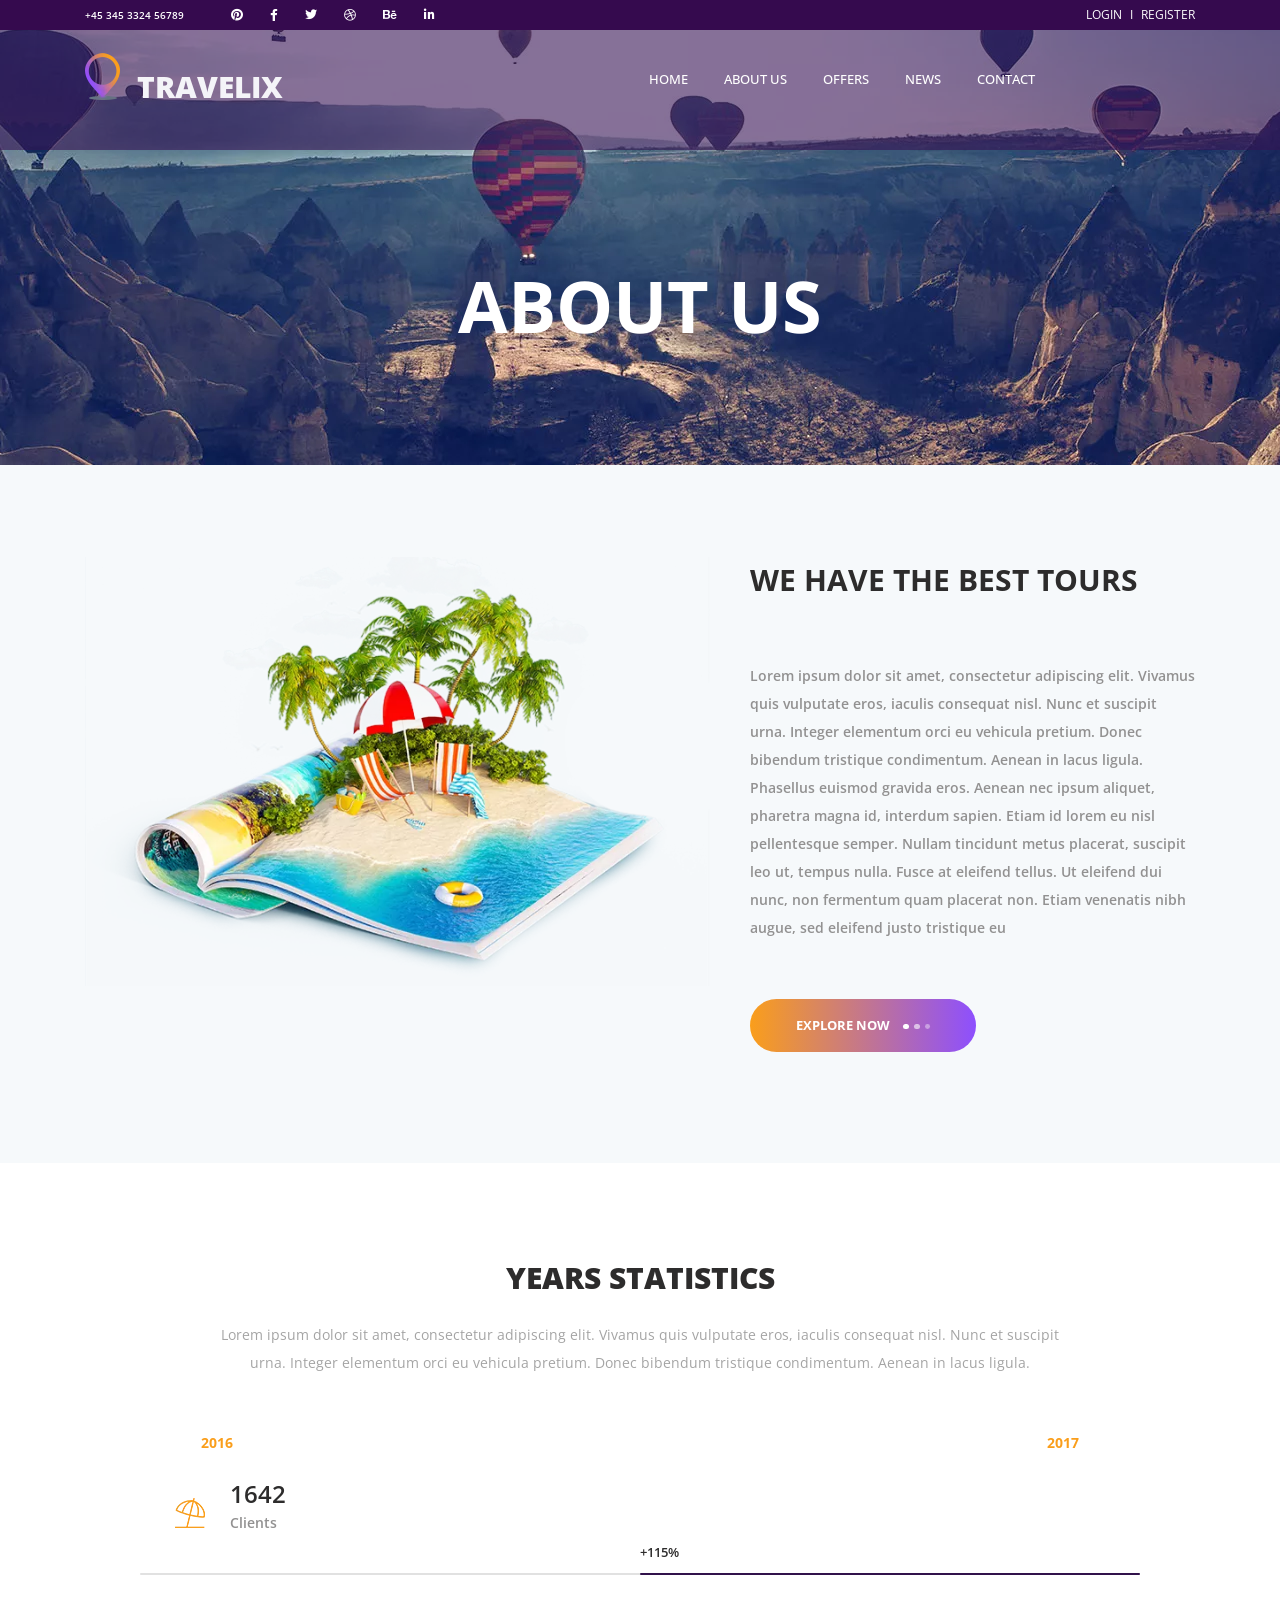
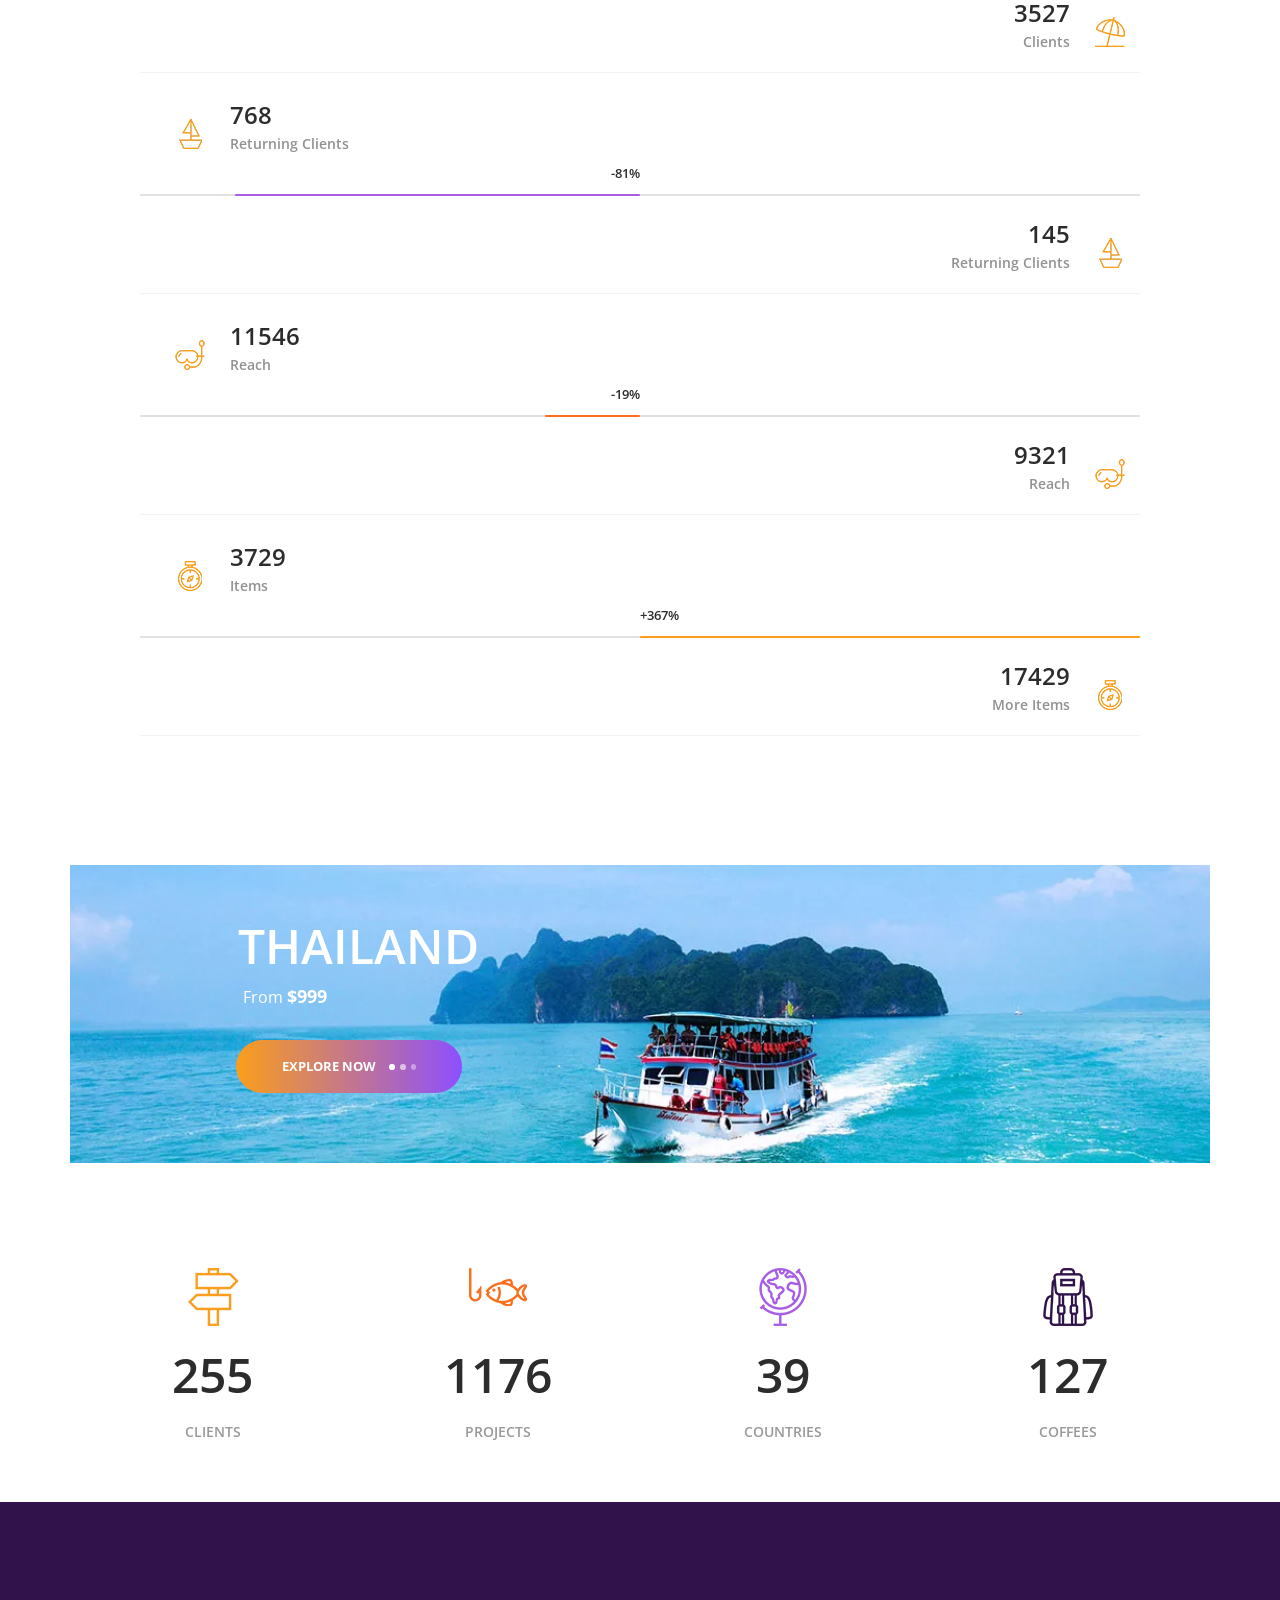
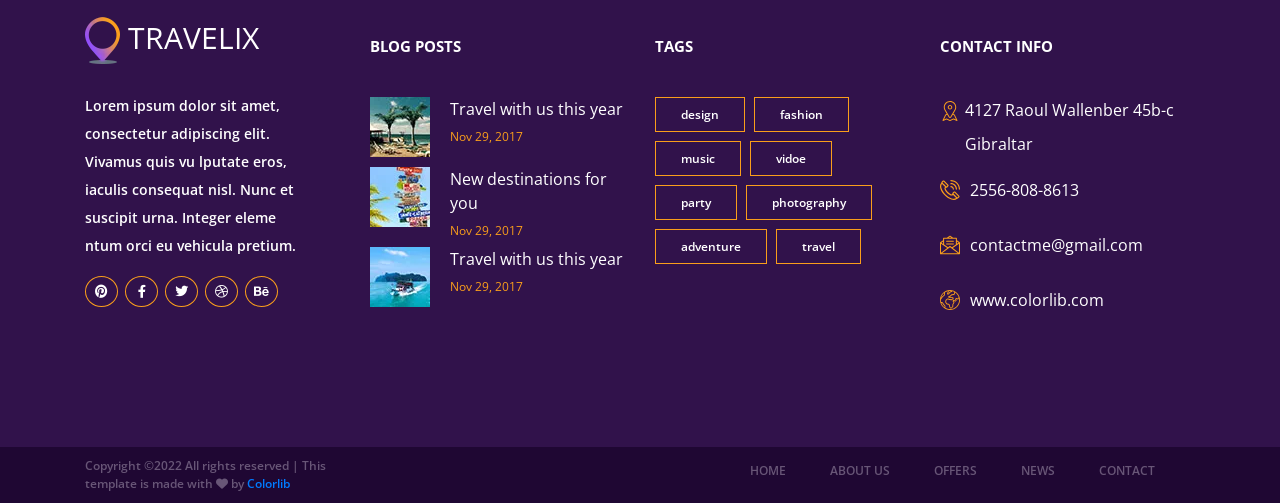
<file: about.html>
<!DOCTYPE html>
<html lang="en">

<head>
    <meta charset="UTF-8">
    <meta http-equiv="X-UA-Compatible" content="IE=edge">
    <meta name="description" content="booking, travel site, travelix, booking site, destination">
    <meta name="author" content="Tornike Khutsishvili">

    <link href="https://fonts.googleapis.com/css2?family=Nothing+You+Could+Do&family=Open+Sans&display=swap"
        rel="stylesheet">
    <link
        href="https://fonts.googleapis.com/css2?family=Dancing+Script&family=Nothing+You+Could+Do&family=Open+Sans&display=swap"
        rel="stylesheet">

    <meta name="viewport" content="width=device-width, initial-scale=1.0">

    <link rel="stylesheet" href="https://cdn.jsdelivr.net/npm/bootstrap@4.6.1/dist/css/bootstrap.min.css"
        integrity="sha384-zCbKRCUGaJDkqS1kPbPd7TveP5iyJE0EjAuZQTgFLD2ylzuqKfdKlfG/eSrtxUkn" crossorigin="anonymous">
    <link rel="stylesheet" href="https://cdnjs.cloudflare.com/ajax/libs/font-awesome/6.0.0/css/all.min.css"
        integrity="sha512-9usAa10IRO0HhonpyAIVpjrylPvoDwiPUiKdWk5t3PyolY1cOd4DSE0Ga+ri4AuTroPR5aQvXU9xC6qOPnzFeg=="
        crossorigin="anonymous" referrerpolicy="no-referrer" />
    <link href="https://fonts.googleapis.com/css2?family=Great+Vibes&family=Mr+Bedfort&display=swap" rel="stylesheet">
    <link href="http://fonts.cdnfonts.com/css/beyond-the-mountains" rel="stylesheet">


    <link rel="stylesheet" href="https://cdnjs.cloudflare.com/ajax/libs/OwlCarousel2/2.3.4/assets/owl.carousel.min.css"
        integrity="sha512-tS3S5qG0BlhnQROyJXvNjeEM4UpMXHrQfTGmbQ1gKmelCxlSEBUaxhRBj/EFTzpbP4RVSrpEikbmdJobCvhE3g=="
        crossorigin="anonymous" referrerpolicy="no-referrer" />
    <link rel="stylesheet"
        href="https://cdnjs.cloudflare.com/ajax/libs/OwlCarousel2/2.3.4/assets/owl.theme.default.min.css"
        integrity="sha512-sMXtMNL1zRzolHYKEujM2AqCLUR9F2C4/05cdbxjjLSRvMQIciEPCQZo++nk7go3BtSuK9kfa/s+a4f4i5pLkw=="
        crossorigin="anonymous" referrerpolicy="no-referrer" />

    <link rel="stylesheet" href="style.css">
    <link rel="stylesheet" href="css/log_reg.css">
    <link rel="stylesheet" href="css/modal.css">
    <title>About Us</title>

</head>

<body>

    <!-- top nav -->
    <div class="top_nav">
        <div class="container top_nav1">
        <div class="row top_nav2">
            <div class="col d-flex flex-row top_nav3">
            <div class="number_div">
                +45 345 3324 56789
            </div>
            <div class="icon_div">
                <a href="#" title="pinterest"><i class="fa-brands fa-pinterest"></i></a>
                <a href="#" title="facebook"><i class="fa-brands fa-facebook-f"></i></a>
                <a href="#" title="twitter"><i class="fa-brands fa-twitter"></i></a>
                <a href="#" title="dribbble"><i class="fa-brands fa-dribbble"></i></a>
                <a href="#" title="behance"><i class="fa-brands fa-behance"></i></a>
                <a href="#" title="linkedin"><i class="fa-brands fa-linkedin-in"></i></a>
            </div>
            <div class="ml-auto login-register_div">
                <a class="login" href="login.html">LOGIN</a> I <a class="register" href="register.html">REGISTER</a>
            </div>
            </div>
        </div>
        </div>
    </div>

    <!-- nav -->
    <nav class="navbar navbar-expand-lg navbar-light bg-light">
        <div class="container bottom_nav1">
        <div class="row bottom_nav2">
            <div class="col d-flex flex-row align-items-center justify-content-space-between bottom_nav3">


            <a class="navbar-brand" href="./index.html">
                <img class="navbar-brand-logo" src="./images/logo.png.webp" alt="TRAVELIX">
                TRAVELIX
            </a>
            <div class="ml-auto navbar-right-div-responsive">
                <!-- Button trigger modal -->
                <button type="button" class="btn btn-primary" data-toggle="modal" data-target="#exampleModal" title="burger">
                <span class="navbar-toggler-icon"></span>
                </button>
            </div>

            <!-- Modal -->
            <div class="modal fade" id="exampleModal" tabindex="-1" aria-labelledby="exampleModalLabel"
                aria-hidden="true">
                <div class="modal-dialog">
                <div class="modal-content">
                    <div class="modal-header">
                    <button type="button" class="close" data-dismiss="modal" aria-label="Close">
                        <span aria-hidden="true">&times;</span>
                    </button>
                    </div>
                    <div class="modal-body">
                    <div class="menu trans_500 active">
                        <div
                        class="menu_content d-flex flex-column align-items-center justify-content-center text-center">
                        <div class="menu_close_container">
                            <div class="menu_close"></div>
                        </div>
                        <div class="logo menu_logo">
                            <a href="#">
                            <img src="images/logo.png.webp" alt="logo" data-pagespeed-url-hash="29271698">
                            </a>
                        </div>
                        <ul class="modal_ul">
                            <li class="menu_item"><a href="index.html">home</a></li>
                            <li class="menu_item"><a href="about.html">about us</a></li>
                            <li class="menu_item"><a href="offers.html">offers</a></li>
                            <li class="menu_item"><a href="news.html">news</a></li>
                            <li class="menu_item"><a href="contact.html">contact</a></li>
                            <li class="menu_item"><a href="register.html">registration</a></li>
                            <li class="menu_item"><a href="login.html">login</a></li>
                        </ul>
                        </div>
                    </div>
                    </div>
                </div>
                </div>
            </div>

            <button class="navbar-toggler" type="button" data-toggle="collapse" data-target="#navbarSupportedContent"
                aria-controls="navbarSupportedContent" aria-expanded="false" aria-label="Toggle navigation">
                <span class="navbar-toggler-icon"></span>
            </button>
            <div class="collapse navbar-collapse" id="navbarSupportedContent">
                <ul class="navbar-nav">
                <li class="nav-item active">
                    <a class="nav-link" href="index.html">Home</a>
                    <div class="nav-link-border1"></div>
                </li>
                <li class="nav-item">
                    <a class="nav-link" href="about.html">About us</a>
                    <div class="nav-link-border"></div>
                </li>
                <li class="nav-item">
                    <a class="nav-link" href="offers.html">Offers</a>
                    <div class="nav-link-border3"></div>
                </li>
                <li class="nav-item">
                    <a class="nav-link" href="news.html">News</a>
                    <div class="nav-link-border4"></div>
                </li>
                <li class="nav-item">
                    <a class="nav-link" href="contact.html">Contact</a>
                    <div class="nav-link-border5"></div>
                </li>

                </ul>
            </div>
            </div>
        </div>
        </div>
    </nav>

    <!-- top background image -->
    <div class="home">
		<div class="home_background parallax-window"></div>
		<div class="home_content">
			<div class="home_title">about us</div>
		</div>
	</div>

    <!-- about us -->
    <div class="intro">
		<div class="container">
			<div class="row">
				<div class="col-lg-7">
					<div class="intro_image">
                        <img src="images/intro.png.webp" alt="intro image">
                    </div>
				</div>
				<div class="col-lg-5">
					<div class="intro_content">
						<div class="intro_title">we have the best tours</div>
						<p class="intro_text">Lorem ipsum dolor sit amet, consectetur adipiscing elit. Vivamus quis vulputate eros, iaculis consequat nisl. Nunc et suscipit urna. Integer elementum orci eu vehicula pretium. Donec bibendum tristique condimentum. Aenean in lacus ligula. Phasellus euismod gravida eros. Aenean nec ipsum aliquet, pharetra magna id, interdum sapien. Etiam id lorem eu nisl pellentesque semper. Nullam tincidunt metus placerat, suscipit leo ut, tempus nulla. Fusce at eleifend tellus. Ut eleifend dui nunc, non fermentum quam placerat non. Etiam venenatis nibh augue, sed eleifend justo tristique eu</p>
						<div class="button intro_button">
                            <div class="button_bcg"></div>
                            <a href="#">explore now
                                <span></span>
                                <span></span>
                                <span></span>
                            </a>
                        </div>
					</div>
				</div>
			</div>
		</div>
	</div>

    <!-- years statistics -->
    <div class="stats">
		<div class="container">
			<div class="row">
				<div class="col text-center">
					<div class="section_title">years statistics</div>
				</div>
			</div>
			<div class="row">
				<div class="col-lg-10 offset-lg-1 text-center">
					<p class="stats_text">Lorem ipsum dolor sit amet, consectetur adipiscing elit. Vivamus quis vulputate eros, iaculis consequat nisl. Nunc et suscipit urna. Integer elementum orci eu vehicula pretium. Donec bibendum tristique condimentum. Aenean in lacus ligula. </p>
				</div>
			</div>
			<div class="row">
				<div class="col">
					<div class="stats_years">
						<div class="stats_years_last">2016</div>
						<div class="stats_years_new float-right">2017</div>
					</div>
				</div>
			</div>
			<div class="row">
				<div class="col">
					<div class="stats_contents">

						<!-- Stats Item -->
						<div class="stats_item d-flex flex-md-row flex-column clearfix">
							<div class="stats_last order-md-1 order-3">
								<div class="stats_last_icon d-flex flex-column align-items-center justify-content-end">
									<img src="images/stats_1.png.webp" alt="stats">
								</div>
								<div class="stats_last_content">
									<div class="stats_number">1642</div>
									<div class="stats_type">Clients</div>
								</div>
							</div>
							<div class="stats_bar order-md-2 order-2" data-x="1642" data-y="3527" data-color="#31124b">
								<div class="stats_bar_perc" style="left: 50%; width: 50%; background: rgb(49, 18, 75);">
									<div>
										<div class="stats_bar_value" style="left: 0px; text-align: left;">+115%</div>
									</div>
								</div>
							</div>
							<div class="stats_new order-md-3 order-1 text-right">
								<div class="stats_new_icon d-flex flex-column align-items-center justify-content-end">
									<img src="images/stats_1.png.webp" alt="stats">
								</div>
								<div class="stats_new_content">
									<div class="stats_number">3527</div>
									<div class="stats_type">Clients</div>
								</div>
							</div>
						</div>

						<!-- Stats Item -->
						<div class="stats_item d-flex flex-md-row flex-column clearfix">
							<div class="stats_last order-md-1 order-3">
								<div class="stats_last_icon d-flex flex-column align-items-center justify-content-end">
									<img src="images/stats_2.png.webp" alt="stats">
								</div>
								<div class="stats_last_content">
									<div class="stats_number">768</div>
									<div class="stats_type">Returning Clients</div>
								</div>
							</div>
							<div class="stats_bar order-md-2 order-2" data-x="768" data-y="145" data-color="#a95ce4">
								<div class="stats_bar_perc" style="right: 50%; width: 40.5%; background: rgb(169, 92, 228);">
									<div>
										<div class="stats_bar_value" style="right: 0px; text-align: right;">-81%</div>
									</div>
								</div>
							</div>
							<div class="stats_new order-md-3 order-1 text-right">
								<div class="stats_new_icon d-flex flex-column align-items-center justify-content-end">
									<img src="images/stats_2.png.webp" alt="stats">
								</div>
								<div class="stats_new_content">
									<div class="stats_number">145</div>
									<div class="stats_type">Returning Clients</div>
								</div>
							</div>
						</div>

						<!-- Stats Item -->
						<div class="stats_item d-flex flex-md-row flex-column clearfix">
							<div class="stats_last order-md-1 order-3">
								<div class="stats_last_icon d-flex flex-column align-items-center justify-content-end">
									<img src="images/stats_3.png.webp" alt="stats">
								</div>
								<div class="stats_last_content">
									<div class="stats_number">11546</div>
									<div class="stats_type">Reach</div>
								</div>
							</div>
							<div class="stats_bar order-md-2 order-2" data-x="11546" data-y="9321" data-color="#fa6f1b">
								<div class="stats_bar_perc" style="right: 50%; width: 9.5%; background: rgb(250, 111, 27);">
									<div>
										<div class="stats_bar_value" style="right: 0px; text-align: right;">-19%</div>
									</div>
								</div>
							</div>
							<div class="stats_new order-md-3 order-1 text-right">
								<div class="stats_new_icon d-flex flex-column align-items-center justify-content-end">
									<img src="images/stats_3.png.webp" alt="stats">
								</div>
								<div class="stats_new_content">
									<div class="stats_number">9321</div>
									<div class="stats_type">Reach</div>
								</div>
							</div>
						</div>

						<!-- Stats Item -->
						<div class="stats_item d-flex flex-md-row flex-column clearfix">
							<div class="stats_last order-md-1 order-3">
								<div class="stats_last_icon d-flex flex-column align-items-center justify-content-end">
									<img src="images/stats_4.png.webp" alt="stats">
								</div>
								<div class="stats_last_content">
									<div class="stats_number">3729</div>
									<div class="stats_type">Items</div>
								</div>
							</div>
							<div class="stats_bar order-md-2 order-2" data-x="3729" data-y="17429" data-color="#fa9e1b">
								<div class="stats_bar_perc" style="left: 50%; width: 50%; background: rgb(250, 158, 27);">
									<div>
										<div class="stats_bar_value" style="left: 0px; text-align: left;">+367%</div>
									</div>
								</div>
							</div>
							<div class="stats_new order-md-3 order-1 text-right">
								<div class="stats_new_icon d-flex flex-column align-items-center justify-content-end">
									<img src="images/stats_4.png.webp" alt="stats">
								</div>
								<div class="stats_new_content">
									<div class="stats_number">17429</div>
									<div class="stats_type">More Items</div>
								</div>
							</div>
						</div>

					</div>
				</div>
			</div>
		</div>
	</div>

    <!-- add -->
    <div class="add">
		<div class="container">
			<div class="row">
				<div class="col">
					<div class="add_container">
						<div class="add_background"></div>
						<div class="add_content">
							<h1 class="add_title">thailand</h1>
							<div class="add_subtitle">From <span>$999</span></div>
							<div class="button add_button">
                                <div class="button_bcg"></div>
                                <a href="#">explore now
                                    <span></span>
                                    <span></span>
                                    <span></span>
                                </a>
                            </div>
						</div>
					</div>
				</div>
			</div>
		</div>
	</div>

    <!-- milestones -->
    <div class="milestones">
		<div class="container">
			<div class="row">

				<!-- Milestone -->
				<div class="col-lg-3 milestone_col">
					<div class="milestone text-center">
						<div class="milestone_icon"><img src="images/milestone_1.png.webp" alt="milestone"></div>
						<div class="milestone_counter" data-end-value="255">255</div>
						<div class="milestone_text">Clients</div>
					</div>
				</div>

				<!-- Milestone -->
				<div class="col-lg-3 milestone_col">
					<div class="milestone text-center">
						<div class="milestone_icon"><img src="images/milestone_2.png.webp" alt="milestone"></div>
						<div class="milestone_counter" data-end-value="1176">1176</div>
						<div class="milestone_text">Projects</div>
					</div>
				</div>

				<!-- Milestone -->
				<div class="col-lg-3 milestone_col">
					<div class="milestone text-center">
						<div class="milestone_icon"><img src="images/milestone_3.png.webp" alt="milestone"></div>
						<div class="milestone_counter" data-end-value="39">39</div>
						<div class="milestone_text">Countries</div>
					</div>
				</div>

				<!-- Milestone -->
				<div class="col-lg-3 milestone_col">
					<div class="milestone text-center">
						<div class="milestone_icon"><img src="images/milestone_4.png.webp" alt="milestone"></div>
						<div class="milestone_counter" data-end-value="127">127</div>
						<div class="milestone_text">Coffees</div>
					</div>
				</div>

			</div>
		</div>
	</div>

    <!-- footer -->
    <footer>
        <div class="container">
        <div class="row">
            <div class="col-lg-3 footer_column">
            <div class="footer_col">
                <div class="footer_content footer_smdiv">
                <div class="logo_container footer_logo">
                    <a href="#">
                    <img src="images/logo.png.webp" alt="logo">
                    </a>
                    TRAVELIX
                </div>
                <p class="footer_p">Lorem ipsum dolor sit amet, <br> consectetur adipiscing elit.
                    <br> Vivamus quis vu lputate eros, <br> iaculis consequat nisl. Nunc et
                    <br> suscipit urna. Integer eleme <br> ntum orci eu vehicula pretium.
                </p>
                <ul class="footer_icon">
                    <li><a href="#" title="pinterest"><i class="fa-brands fa-pinterest"></i></a></li>
                    <li><a href="#" title="facebook"><i class="fa-brands fa-facebook-f"></i></a></li>
                    <li><a href="#" title="twitter"><i class="fa-brands fa-twitter"></i></a></li>
                    <li><a href="#" title="dribbble"><i class="fa-brands fa-dribbble"></i></a></li>
                    <li><a href="#" title="behance"><i class="fa-brands fa-behance"></i></a></li>
                </ul>
                </div>
            </div>
            </div>
            <div class="col-lg-3 footer_column">
            <div class="footer_col">
                <div class="footer_content footer_smdiv">
                <div class="footer_title">
                    BLOG POSTS
                </div>
                <div class="footer_content footer-photo">
                    <div class="footer-photo-items">
                    <div class="footer-photo-items-image">
                        <img src="images/footer_blog_1.jpg.webp" alt="blog">
                    </div>
                    <div class="footer-photo-items-content">
                        <div class="footer-photo-items-content-title">
                        <a href="#">Travel with us this year</a>
                        </div>
                        <div class="footer-photo-items-content-date">
                        Nov 29, 2017
                        </div>
                    </div>
                    </div>
                    <div class="footer-photo-items-image">
                    <img src="images/footer_blog_2.jpg.webp" alt="blog">
                    </div>
                    <div class="footer-photo-items-content">
                    <div class="footer-photo-items-content-title">
                        <a href="#">New destinations for you</a>
                    </div>
                    <div class="footer-photo-items-content-date">
                        Nov 29, 2017
                    </div>
                    </div>
                </div>
                <div class="footer-photo-items-image">
                    <img src="images/footer_blog_3.jpg.webp" alt="blog">
                </div>
                <div class="footer-photo-items-content">
                    <div class="footer-photo-items-content-title">
                    <a href="#">Travel with us this year</a>
                    </div>
                    <div class="footer-photo-items-content-date">
                    Nov 29, 2017
                    </div>
                </div>
                </div>
            </div>
            </div>
            <div class="col-lg-3 footer_column">
            <div class="footer_col">
                <div class="footer_content footer_smdiv">
                <div class="footer_title">
                    TAGS
                </div>
                <div class="tags-list">
                    <ul>
                    <li class="tags-items"><a href="#">design</a></li>
                    <li class="tags-items"><a href="#">fashion</a></li>
                    <li class="tags-items"><a href="#">music</a></li>
                    <li class="tags-items"><a href="#">vidoe</a></li>
                    <li class="tags-items"><a href="#">party</a></li>
                    <li class="tags-items"><a href="#">photography</a></li>
                    <li class="tags-items"><a href="#">adventure</a></li>
                    <li class="tags-items"><a href="#">travel</a></li>
                    </ul>
                </div>
                </div>
            </div>
            </div>
            <div class="col-lg-3 footer_column">
            <div class="footer_col">
                <div class="footer_content footer_smdiv">
                <div class="footer_title">
                    CONTACT INFO
                </div>
                <div class="footer_content contact-info">
                    <ul>
                    <li class="d-flex contact-info-items flex-row">
                        <div class="d-flex">
                        <div class="contact-info-items-image">
                            <img src="images/placeholder.svg" alt="placeholder">
                        </div>
                        <div class="contact-info-items-text">
                            4127 Raoul Wallenber 45b-c Gibraltar
                        </div>
                        </div>
                    </li>
                    <li class="d-flex contact-info-items flex-row">
                        <div class="d-flex">
                        <div class="contact-info-items-image">
                            <img src="images/phone-call.svg" alt="phone call">
                        </div>
                        <div class="contact-info-items-text">
                            2556-808-8613
                        </div>
                        </div>
                    </li>
                    <li class="d-flex contact-info-items flex-row">
                        <div class="d-flex">
                        <div class="contact-info-items-image">
                            <img src="images/message.svg" alt="message">
                        </div>
                        <div class="contact-info-items-text">
                            <a href="mailto:contactme@gmail.com">contactme@gmail.com</a>
                        </div>
                        </div>
                    </li>
                    <li class="d-flex contact-info-items flex-row">
                        <div class="d-flex">
                        <div class="contact-info-items-image">
                            <img src="images/planet-earth.svg" alt="planet earth">
                        </div>
                        <div class="contact-info-items-text">
                            <a href="www.colorlib.com" target="_blank">www.colorlib.com</a>
                        </div>
                        </div>
                    </li>
                    </ul>
                </div>
                </div>
            </div>
            </div>
        </div>
        </div>
    </div>
    </div>
    </footer>

    <!-- footer bottom -->
    <div class="footer_bottomdiv">
        <div class="container">
        <div class="row footerlast">
            <div class="col-lg-3">
            <div class="footer_bottomdiv-content d-flex flex-row align-items-center">
                <div class="footer_bottomdiv-content-text">
                Copyright ©2022 All rights reserved | This template is made
                with <i class="fa-solid fa-heart"></i> by <a href="#"> Colorlib</a>
                </div>
            </div>
            </div>
            <div class="col-lg-9">
            <div class="foot_nav d-flex flex-row align-items-center justify-content-lg-end">
                <div class="footer-navigation">
                <ul class="footer-navigation-list">
                    <li class="footer-navigation-item"><a class="last-footer-text" href="index.html">home</a></li>
                    <li class="footer-navigation-item"><a class="last-footer-text" href="about.html">about us</a></li>
                    <li class="footer-navigation-item"><a class="last-footer-text" href="offers.html">offers</a></li>
                    <li class="footer-navigation-item"><a class="last-footer-text" href="news.html">news</a></li>
                    <li class="footer-navigation-item"><a class="last-footer-text" href="contact.html">contact</a></li>
                </ul>
                </div>
            </div>
            </div>
        </div>
        </div>
    </div>




    <!-- scripts -->

    <!-- owl-carousel -->
    <script src="https://cdnjs.cloudflare.com/ajax/libs/jquery/3.5.1/jquery.min.js"
        integrity="sha512-bLT0Qm9VnAYZDflyKcBaQ2gg0hSYNQrJ8RilYldYQ1FxQYoCLtUjuuRuZo+fjqhx/qtq/1itJ0C2ejDxltZVFg=="
        crossorigin="anonymous" referrerpolicy="no-referrer"></script>
    <script src="https://cdnjs.cloudflare.com/ajax/libs/OwlCarousel2/2.3.4/owl.carousel.min.js"
        integrity="sha512-bPs7Ae6pVvhOSiIcyUClR7/q2OAsRiovw4vAkX+zJbw3ShAeeqezq50RIIcIURq7Oa20rW2n2q+fyXBNcU9lrw=="
        crossorigin="anonymous" referrerpolicy="no-referrer"></script>

    <!-- owl-carousel 1 -->
    <script type="text/javascript">
        $('.sajid').owlCarousel({
            loop: true,
            margin: 30,
            nav: true,
            dots: false,
            responsive: {
                0: {
                    items: 1
                },
                1000: {
                    items: 1
                }
            }
        });
    </script>

    <!-- owl-carousel 2 -->
    <script type="text/javascript">
        $('.owl-carousel').owlCarousel({
            loop: true,
            margin: 30,
            nav: true,
            dots: false,
            responsive: {
                0: {
                    items: 1
                },
                767: {
                    items: 2
                },
                991: {
                    items: 2
                },
                1000: {
                    items: 3
                }
            }
        })
    </script>

    <script src="https://cdn.jsdelivr.net/npm/jquery@3.5.1/dist/jquery.slim.min.js"
        integrity="sha384-DfXdz2htPH0lsSSs5nCTpuj/zy4C+OGpamoFVy38MVBnE+IbbVYUew+OrCXaRkfj"
        crossorigin="anonymous"></script>
    <script src="https://cdn.jsdelivr.net/npm/popper.js@1.16.1/dist/umd/popper.min.js"
        integrity="sha384-9/reFTGAW83EW2RDu2S0VKaIzap3H66lZH81PoYlFhbGU+6BZp6G7niu735Sk7lN"
        crossorigin="anonymous"></script>
    <script src="https://cdn.jsdelivr.net/npm/bootstrap@4.6.1/dist/js/bootstrap.min.js"
        integrity="sha384-VHvPCCyXqtD5DqJeNxl2dtTyhF78xXNXdkwX1CZeRusQfRKp+tA7hAShOK/B/fQ2"
        crossorigin="anonymous"></script>


</body>
</html>
</file>
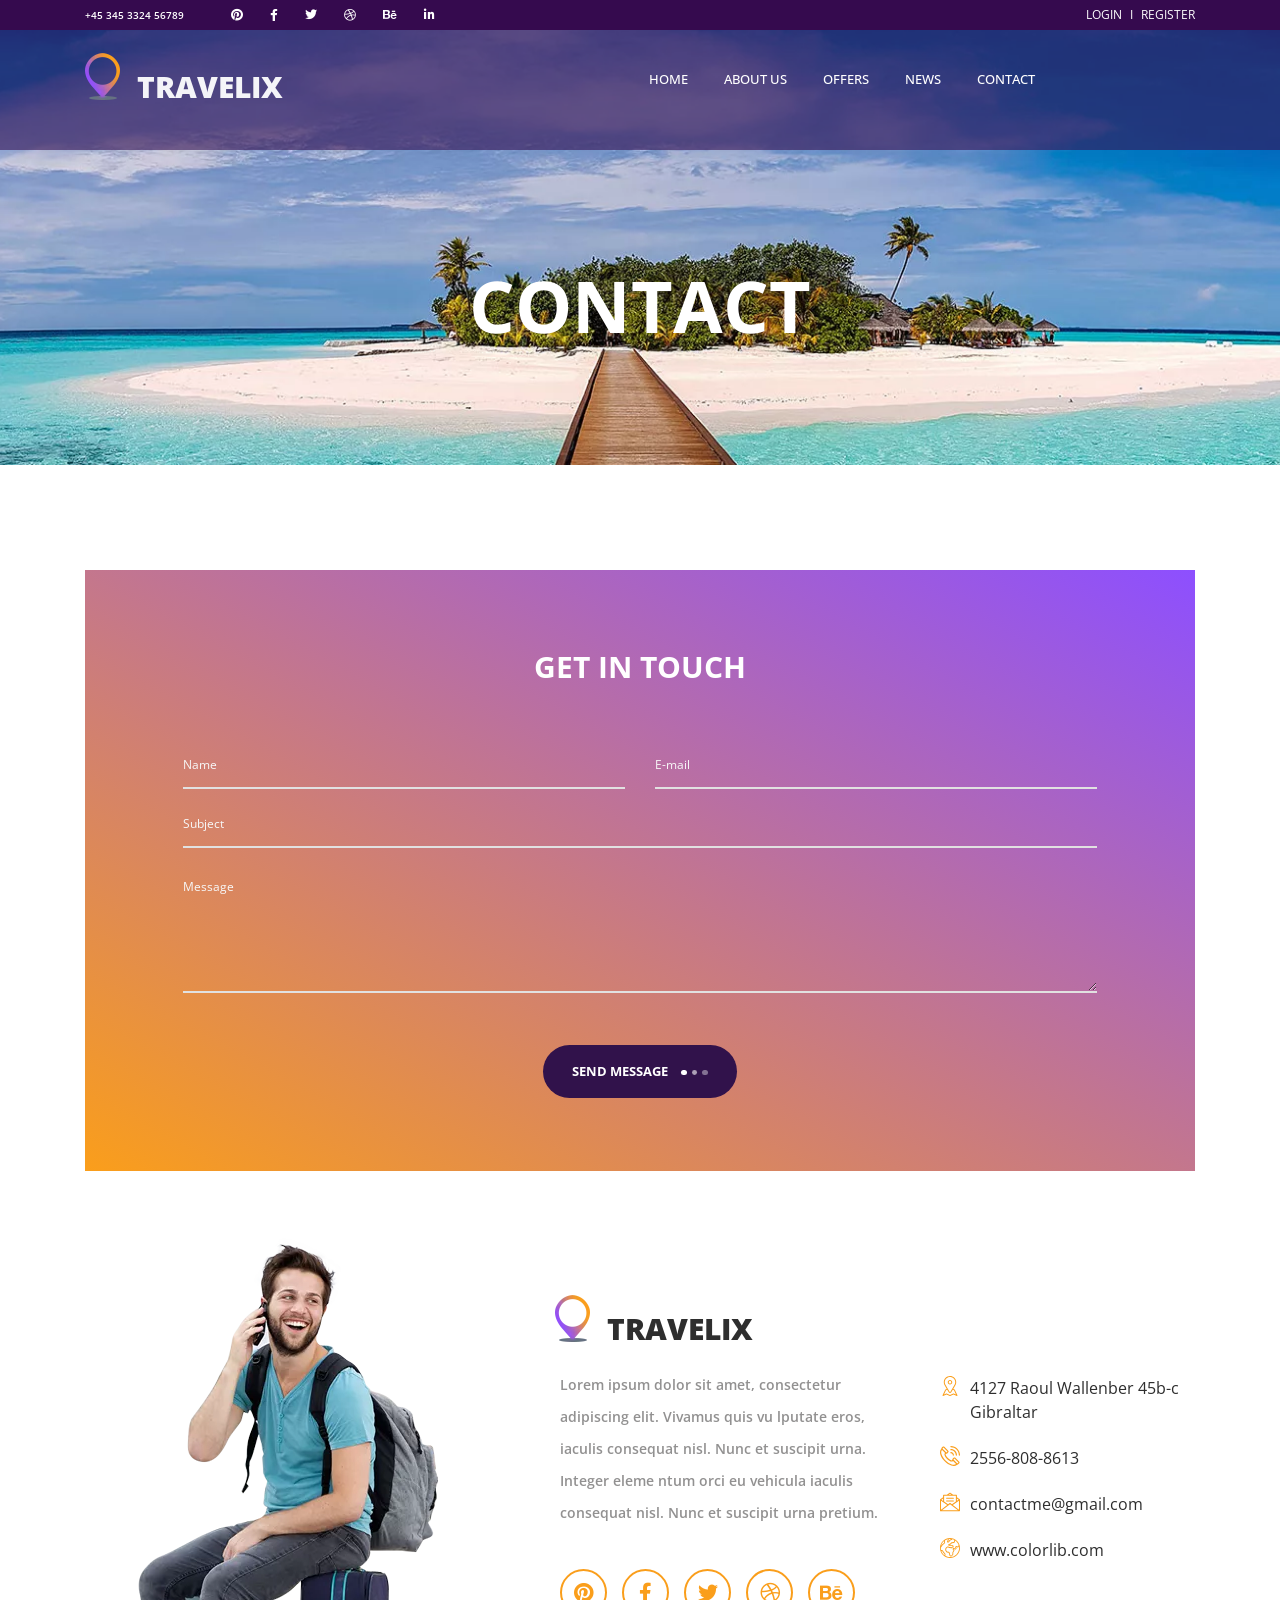
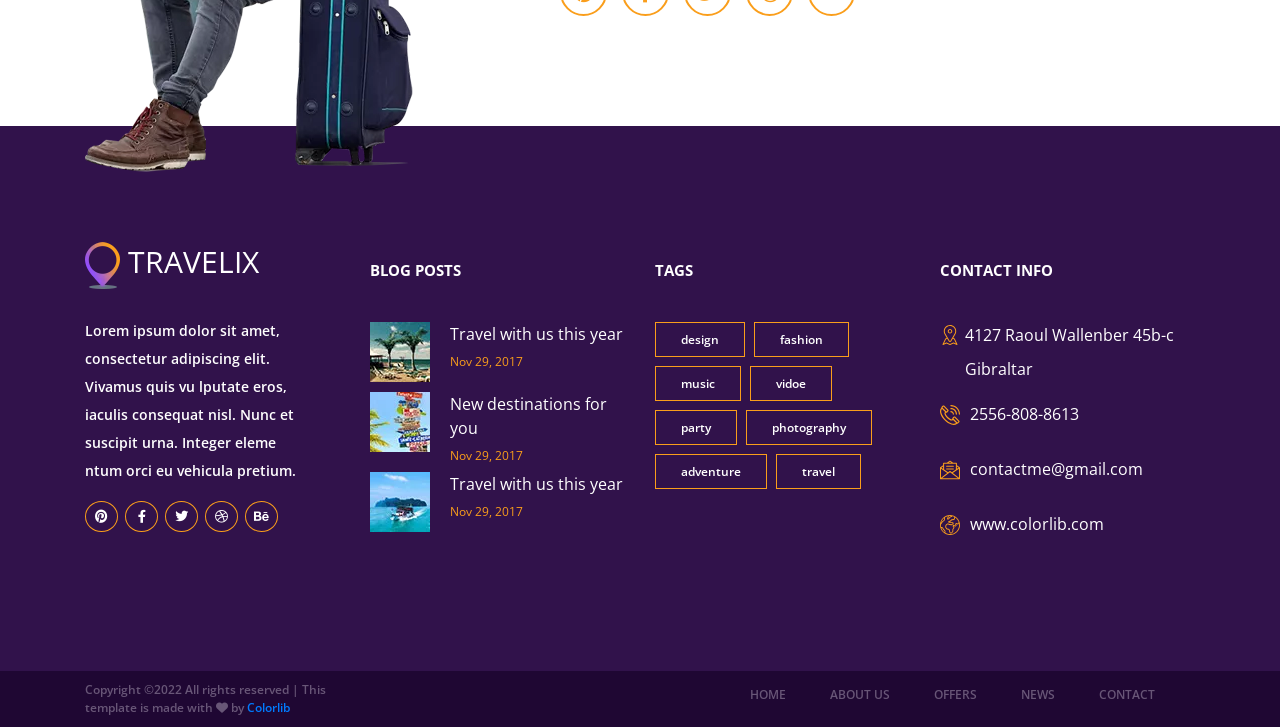
<file: contact.html>
<!DOCTYPE html>
<html lang="en">

<head>
    <meta charset="UTF-8">
    <meta http-equiv="X-UA-Compatible" content="IE=edge">
    <meta name="description" content="booking, travel site, travelix, booking site, destination">
    <meta name="author" content="Tornike Khutsishvili">

    <link href="https://fonts.googleapis.com/css2?family=Nothing+You+Could+Do&family=Open+Sans&display=swap"
        rel="stylesheet">
    <link
        href="https://fonts.googleapis.com/css2?family=Dancing+Script&family=Nothing+You+Could+Do&family=Open+Sans&display=swap"
        rel="stylesheet">

    <meta name="viewport" content="width=device-width, initial-scale=1.0">

    <link rel="stylesheet" href="https://cdn.jsdelivr.net/npm/bootstrap@4.6.1/dist/css/bootstrap.min.css"
        integrity="sha384-zCbKRCUGaJDkqS1kPbPd7TveP5iyJE0EjAuZQTgFLD2ylzuqKfdKlfG/eSrtxUkn" crossorigin="anonymous">
    <link rel="stylesheet" href="https://cdnjs.cloudflare.com/ajax/libs/font-awesome/6.0.0/css/all.min.css"
        integrity="sha512-9usAa10IRO0HhonpyAIVpjrylPvoDwiPUiKdWk5t3PyolY1cOd4DSE0Ga+ri4AuTroPR5aQvXU9xC6qOPnzFeg=="
        crossorigin="anonymous" referrerpolicy="no-referrer" />
    <link href="https://fonts.googleapis.com/css2?family=Great+Vibes&family=Mr+Bedfort&display=swap" rel="stylesheet">
    <link href="http://fonts.cdnfonts.com/css/beyond-the-mountains" rel="stylesheet">


    <link rel="stylesheet" href="https://cdnjs.cloudflare.com/ajax/libs/OwlCarousel2/2.3.4/assets/owl.carousel.min.css"
        integrity="sha512-tS3S5qG0BlhnQROyJXvNjeEM4UpMXHrQfTGmbQ1gKmelCxlSEBUaxhRBj/EFTzpbP4RVSrpEikbmdJobCvhE3g=="
        crossorigin="anonymous" referrerpolicy="no-referrer" />
    <link rel="stylesheet"
        href="https://cdnjs.cloudflare.com/ajax/libs/OwlCarousel2/2.3.4/assets/owl.theme.default.min.css"
        integrity="sha512-sMXtMNL1zRzolHYKEujM2AqCLUR9F2C4/05cdbxjjLSRvMQIciEPCQZo++nk7go3BtSuK9kfa/s+a4f4i5pLkw=="
        crossorigin="anonymous" referrerpolicy="no-referrer" />


    <link rel="stylesheet" href="style.css">
    <link rel="stylesheet" href="css/log_reg.css">
    <link rel="stylesheet" href="css/modal.css">
    <title>Contact</title>

</head>

<body>

    <!-- top nav -->
    <div class="top_nav">
        <div class="container top_nav1">
        <div class="row top_nav2">
            <div class="col d-flex flex-row top_nav3">
            <div class="number_div">
                +45 345 3324 56789
            </div>
            <div class="icon_div">
            <a href="#" title="pinterest"><i class="fa-brands fa-pinterest"></i></a>
            <a href="#" title="facebook"><i class="fa-brands fa-facebook-f"></i></a>
            <a href="#" title="twitter"><i class="fa-brands fa-twitter"></i></a>
            <a href="#" title="dribbble"><i class="fa-brands fa-dribbble"></i></a>
            <a href="#" title="behance"><i class="fa-brands fa-behance"></i></a>
            <a href="#" title="linkedin"><i class="fa-brands fa-linkedin-in"></i></a>
            </div>
            <div class="ml-auto login-register_div">
                <a class="login" href="login.html">LOGIN</a> I <a class="register" href="register.html">REGISTER</a>
            </div>
            </div>
        </div>
        </div>
    </div>

    <!-- nav -->
    <nav class="navbar navbar-expand-lg navbar-light bg-light">
        <div class="container bottom_nav1">
        <div class="row bottom_nav2">
            <div class="col d-flex flex-row align-items-center justify-content-space-between bottom_nav3">


            <a class="navbar-brand" href="./index.html">
                <img class="navbar-brand-logo" src="./images/logo.png.webp" alt="TRAVELIX">
                TRAVELIX
            </a>
            <div class="ml-auto navbar-right-div-responsive">
                <!-- Button trigger modal -->
                <button type="button" class="btn btn-primary" data-toggle="modal" data-target="#exampleModal" title="burger">
                <span class="navbar-toggler-icon"></span>
                </button>
            </div>

            <!-- Modal -->
            <div class="modal fade" id="exampleModal" tabindex="-1" aria-labelledby="exampleModalLabel"
                aria-hidden="true">
                <div class="modal-dialog">
                <div class="modal-content">
                    <div class="modal-header">
                    <button type="button" class="close" data-dismiss="modal" aria-label="Close">
                        <span aria-hidden="true">&times;</span>
                    </button>
                    </div>
                    <div class="modal-body">
                    <div class="menu trans_500 active">
                        <div
                        class="menu_content d-flex flex-column align-items-center justify-content-center text-center">
                        <div class="menu_close_container">
                            <div class="menu_close"></div>
                        </div>
                        <div class="logo menu_logo">
                            <a href="#">
                            <img src="images/logo.png.webp" alt="logo" data-pagespeed-url-hash="29271698">
                            </a>
                        </div>
                        <ul class="modal_ul">
                            <li class="menu_item"><a href="index.html">home</a></li>
                            <li class="menu_item"><a href="about.html">about us</a></li>
                            <li class="menu_item"><a href="offers.html">offers</a></li>
                            <li class="menu_item"><a href="news.html">news</a></li>
                            <li class="menu_item"><a href="contact.html">contact</a></li>
                            <li class="menu_item"><a href="register.html">registration</a></li>
                            <li class="menu_item"><a href="login.html">login</a></li>
                        </ul>
                        </div>
                    </div>
                    </div>
                </div>
                </div>
            </div>

            <button class="navbar-toggler" type="button" data-toggle="collapse" data-target="#navbarSupportedContent"
                aria-controls="navbarSupportedContent" aria-expanded="false" aria-label="Toggle navigation">
                <span class="navbar-toggler-icon"></span>
            </button>
            <div class="collapse navbar-collapse" id="navbarSupportedContent">
                <ul class="navbar-nav">
                <li class="nav-item active">
                    <a class="nav-link" href="index.html">Home</a>
                    <div class="nav-link-border1"></div>
                </li>
                <li class="nav-item">
                    <a class="nav-link" href="about.html">About us</a>
                    <div class="nav-link-border"></div>
                </li>
                <li class="nav-item">
                    <a class="nav-link" href="offers.html">Offers</a>
                    <div class="nav-link-border3"></div>
                </li>
                <li class="nav-item">
                    <a class="nav-link" href="news.html">News</a>
                    <div class="nav-link-border4"></div>
                </li>
                <li class="nav-item">
                    <a class="nav-link" href="contact.html">Contact</a>
                    <div class="nav-link-border5"></div>
                </li>

                </ul>
            </div>
            </div>
        </div>
        </div>
    </nav>

    <!-- top background image -->
    <div class="home">
		<div class="contact_background parallax-window"></div>
		<div class="home_content">
			<div class="home_title">contact</div>
		</div>
	</div>

    <!-- Get in touch form -->
    <div class="contact_form_section">
		<div class="container">
			<div class="row">
				<div class="col">

					<!-- Contact Form -->
					<div class="contact_form_container">
                        <!-- title -->
						<div class="contact_title text-center">get in touch</div>

                        <!-- form -->
						<form action="#" id="contact_form" class="contact_form text-center">
							<input
                                type="text" id="contact_form_name"
                                class="contact_form_name input_field" placeholder="Name"
                                required="required" data-error="Name is required."
                            >
							<input
                                type="text" id="contact_form_email"
                                class="contact_form_email input_field" placeholder="E-mail"
                                required="required" data-error="Email is required."
                            >
							<input
                                type="text" id="contact_form_subject"
                                class="contact_form_subject input_field" placeholder="Subject"
                                required="required" data-error="Subject is required."
                                >
							<textarea
                                id="contact_form_message" class="text_field contact_form_message"
                                name="message" rows="4" placeholder="Message" required="required"
                                data-error="Please, write us a message."
                            ></textarea>
							<button
                                type="submit" id="form_submit_button"
                                class="form_submit_button button trans_200"
                            >send message
                                <span></span>
                                <span></span>
                                <span></span>
                            </button>
						</form>
					</div>

				</div>
			</div>
		</div>
	</div>

    <!-- Contact Us - info -->
    <div class="about">
		<div class="container">
			<div class="row">
				<div class="col-lg-5">
					<!-- About - Image -->
					<div class="about_image">
						<img src="images/man.png.webp" alt="man">
					</div>
				</div>

				<div class="col-lg-4">
					<!-- About - Content -->
					<div class="about_content">
                        <div class="logo_container about_logo">
							<div class="logo">
                                <a href="#">
                                    <img src="images/logo.png.webp" alt="logo">
                                    travelix
                                </a>
                            </div>
						</div>

						<p class="about_text">
                            Lorem ipsum dolor sit amet, consectetur adipiscing elit. Vivamus quis vu
                            lputate eros, iaculis consequat nisl. Nunc et suscipit urna. Integer eleme
                            ntum orci eu vehicula iaculis consequat nisl. Nunc et suscipit urna pretium.
                        </p>
						<ul class="about_social_list">
							<li class="about_social_item"><a href="#" title="pinterest"><i class="fa fa-pinterest"></i></a></li>
							<li class="about_social_item"><a href="#" title="facebook"><i class="fa fa-facebook-f"></i></a></li>
							<li class="about_social_item"><a href="#" title="twitter"><i class="fa fa-twitter"></i></a></li>
							<li class="about_social_item"><a href="#" title="dribbble"><i class="fa fa-dribbble"></i></a></li>
							<li class="about_social_item"><a href="#" title="behance"><i class="fa fa-behance"></i></a></li>
						</ul>
					</div>

				</div>

				<div class="col-lg-3">
					<!-- About Info -->
					<div class="about_info">
						<ul class="contact_info_list">
							<li class="contact_info_item d-flex flex-row">
								<div><div class="contact_info_icon">
                                    <img src="images/placeholder.svg" alt="placeholder">
                                </div></div>
								<div class="contact_info_text">
                                    4127 Raoul Wallenber 45b-c Gibraltar
                                </div>
							</li>
							<li class="contact_info_item d-flex flex-row">
								<div><div class="contact_info_icon">
                                    <img src="images/phone-call.svg" alt="phone call">
                                </div></div>
								<div class="contact_info_text">
                                    2556-808-8613
                                </div>
							</li>
							<li class="contact_info_item d-flex flex-row">
								<div><div class="contact_info_icon">
                                    <img src="images/message.svg" alt="message">
                                </div></div>
								<div class="contact_info_text">
                                    <a href="mailto:contactme@gmail.com?Subject=Hello" target="_top">
                                        contactme@gmail.com
                                    </a>
                                </div>
							</li>
							<li class="contact_info_item d-flex flex-row">
								<div><div class="contact_info_icon">
                                    <img src="images/planet-earth.svg" alt="planet earth">
                                </div></div>
								<div class="contact_info_text">
                                    <a href="https://colorlib.com">
                                        www.colorlib.com
                                    </a>
                                </div>
							</li>
						</ul>
					</div>

				</div>

			</div>
		</div>
	</div>

    <!-- maps -->

    <!-- footer -->
    <footer>
        <div class="container">
        <div class="row">
            <div class="col-lg-3 footer_column">
            <div class="footer_col">
                <div class="footer_content footer_smdiv">
                <div class="logo_container footer_logo">
                    <a href="#">
                    <img src="images/logo.png.webp" alt="logo">
                    </a>
                    TRAVELIX
                </div>
                <p class="footer_p">Lorem ipsum dolor sit amet, <br> consectetur adipiscing elit.
                    <br> Vivamus quis vu lputate eros, <br> iaculis consequat nisl. Nunc et
                    <br> suscipit urna. Integer eleme <br> ntum orci eu vehicula pretium.
                </p>
                <ul class="footer_icon">
                    <li><a href="#" title="pinterest"><i class="fa-brands fa-pinterest"></i></a></li>
                    <li><a href="#" title="facebook"><i class="fa-brands fa-facebook-f"></i></a></li>
                    <li><a href="#" title="twitter"><i class="fa-brands fa-twitter"></i></a></li>
                    <li><a href="#" title="dribbble"><i class="fa-brands fa-dribbble"></i></a></li>
                    <li><a href="#" title="behance"><i class="fa-brands fa-behance"></i></a></li>
                </ul>
                </div>
            </div>
            </div>
            <div class="col-lg-3 footer_column">
            <div class="footer_col">
                <div class="footer_content footer_smdiv">
                <div class="footer_title">
                    BLOG POSTS
                </div>
                <div class="footer_content footer-photo">
                    <div class="footer-photo-items">
                    <div class="footer-photo-items-image">
                        <img src="images/footer_blog_1.jpg.webp" alt="blog">
                    </div>
                    <div class="footer-photo-items-content">
                        <div class="footer-photo-items-content-title">
                        <a href="#">Travel with us this year</a>
                        </div>
                        <div class="footer-photo-items-content-date">
                        Nov 29, 2017
                        </div>
                    </div>
                    </div>
                    <div class="footer-photo-items-image">
                    <img src="images/footer_blog_2.jpg.webp" alt="blog">
                    </div>
                    <div class="footer-photo-items-content">
                    <div class="footer-photo-items-content-title">
                        <a href="#">New destinations for you</a>
                    </div>
                    <div class="footer-photo-items-content-date">
                        Nov 29, 2017
                    </div>
                    </div>
                </div>
                <div class="footer-photo-items-image">
                    <img src="images/footer_blog_3.jpg.webp" alt="blog">
                </div>
                <div class="footer-photo-items-content">
                    <div class="footer-photo-items-content-title">
                    <a href="#">Travel with us this year</a>
                    </div>
                    <div class="footer-photo-items-content-date">
                    Nov 29, 2017
                    </div>
                </div>
                </div>
            </div>
            </div>
            <div class="col-lg-3 footer_column">
            <div class="footer_col">
                <div class="footer_content footer_smdiv">
                <div class="footer_title">
                    TAGS
                </div>
                <div class="tags-list">
                    <ul>
                    <li class="tags-items"><a href="#">design</a></li>
                    <li class="tags-items"><a href="#">fashion</a></li>
                    <li class="tags-items"><a href="#">music</a></li>
                    <li class="tags-items"><a href="#">vidoe</a></li>
                    <li class="tags-items"><a href="#">party</a></li>
                    <li class="tags-items"><a href="#">photography</a></li>
                    <li class="tags-items"><a href="#">adventure</a></li>
                    <li class="tags-items"><a href="#">travel</a></li>
                    </ul>
                </div>
                </div>
            </div>
            </div>
            <div class="col-lg-3 footer_column">
            <div class="footer_col">
                <div class="footer_content footer_smdiv">
                <div class="footer_title">
                    CONTACT INFO
                </div>
                <div class="footer_content contact-info">
                    <ul>
                    <li class="d-flex contact-info-items flex-row">
                        <div class="d-flex">
                        <div class="contact-info-items-image">
                            <img src="images/placeholder.svg" alt="placeholder">
                        </div>
                        <div class="contact-info-items-text">
                            4127 Raoul Wallenber 45b-c Gibraltar
                        </div>
                        </div>
                    </li>
                    <li class="d-flex contact-info-items flex-row">
                        <div class="d-flex">
                        <div class="contact-info-items-image">
                            <img src="images/phone-call.svg" alt="phone call">
                        </div>
                        <div class="contact-info-items-text">
                            2556-808-8613
                        </div>
                        </div>
                    </li>
                    <li class="d-flex contact-info-items flex-row">
                        <div class="d-flex">
                        <div class="contact-info-items-image">
                            <img src="images/message.svg" alt="message">
                        </div>
                        <div class="contact-info-items-text">
                            <a href="mailto:contactme@gmail.com">contactme@gmail.com</a>
                        </div>
                        </div>
                    </li>
                    <li class="d-flex contact-info-items flex-row">
                        <div class="d-flex">
                        <div class="contact-info-items-image">
                            <img src="images/planet-earth.svg" alt="planet earth">
                        </div>
                        <div class="contact-info-items-text">
                            <a href="www.colorlib.com" target="_blank">www.colorlib.com</a>
                        </div>
                        </div>
                    </li>
                    </ul>
                </div>
                </div>
            </div>
            </div>
        </div>
        </div>
    </div>
    </div>
    </footer>

    <!-- footer bottom -->
    <div class="footer_bottomdiv">
        <div class="container">
        <div class="row footerlast">
            <div class="col-lg-3">
            <div class="footer_bottomdiv-content d-flex flex-row align-items-center">
                <div class="footer_bottomdiv-content-text">
                Copyright ©2022 All rights reserved | This template is made
                with <i class="fa-solid fa-heart"></i> by <a href="#"> Colorlib</a>
                </div>
            </div>
            </div>
            <div class="col-lg-9">
            <div class="foot_nav d-flex flex-row align-items-center justify-content-lg-end">
                <div class="footer-navigation">
                <ul class="footer-navigation-list">
                    <li class="footer-navigation-item"><a class="last-footer-text" href="index.html">home</a></li>
                    <li class="footer-navigation-item"><a class="last-footer-text" href="about.html">about us</a></li>
                    <li class="footer-navigation-item"><a class="last-footer-text" href="offers.html">offers</a></li>
                    <li class="footer-navigation-item"><a class="last-footer-text" href="news.html">news</a></li>
                    <li class="footer-navigation-item"><a class="last-footer-text" href="contact.html">contact</a></li>
                </ul>
                </div>
            </div>
            </div>
        </div>
        </div>
    </div>

    <!-- scripts -->
    <script src="https://cdn.jsdelivr.net/npm/jquery@3.5.1/dist/jquery.slim.min.js"
        integrity="sha384-DfXdz2htPH0lsSSs5nCTpuj/zy4C+OGpamoFVy38MVBnE+IbbVYUew+OrCXaRkfj"
        crossorigin="anonymous"></script>
    <script src="https://cdn.jsdelivr.net/npm/popper.js@1.16.1/dist/umd/popper.min.js"
        integrity="sha384-9/reFTGAW83EW2RDu2S0VKaIzap3H66lZH81PoYlFhbGU+6BZp6G7niu735Sk7lN"
        crossorigin="anonymous"></script>
    <script src="https://cdn.jsdelivr.net/npm/bootstrap@4.6.1/dist/js/bootstrap.min.js"
        integrity="sha384-VHvPCCyXqtD5DqJeNxl2dtTyhF78xXNXdkwX1CZeRusQfRKp+tA7hAShOK/B/fQ2"
        crossorigin="anonymous"></script>

</body>
</html>
</file>
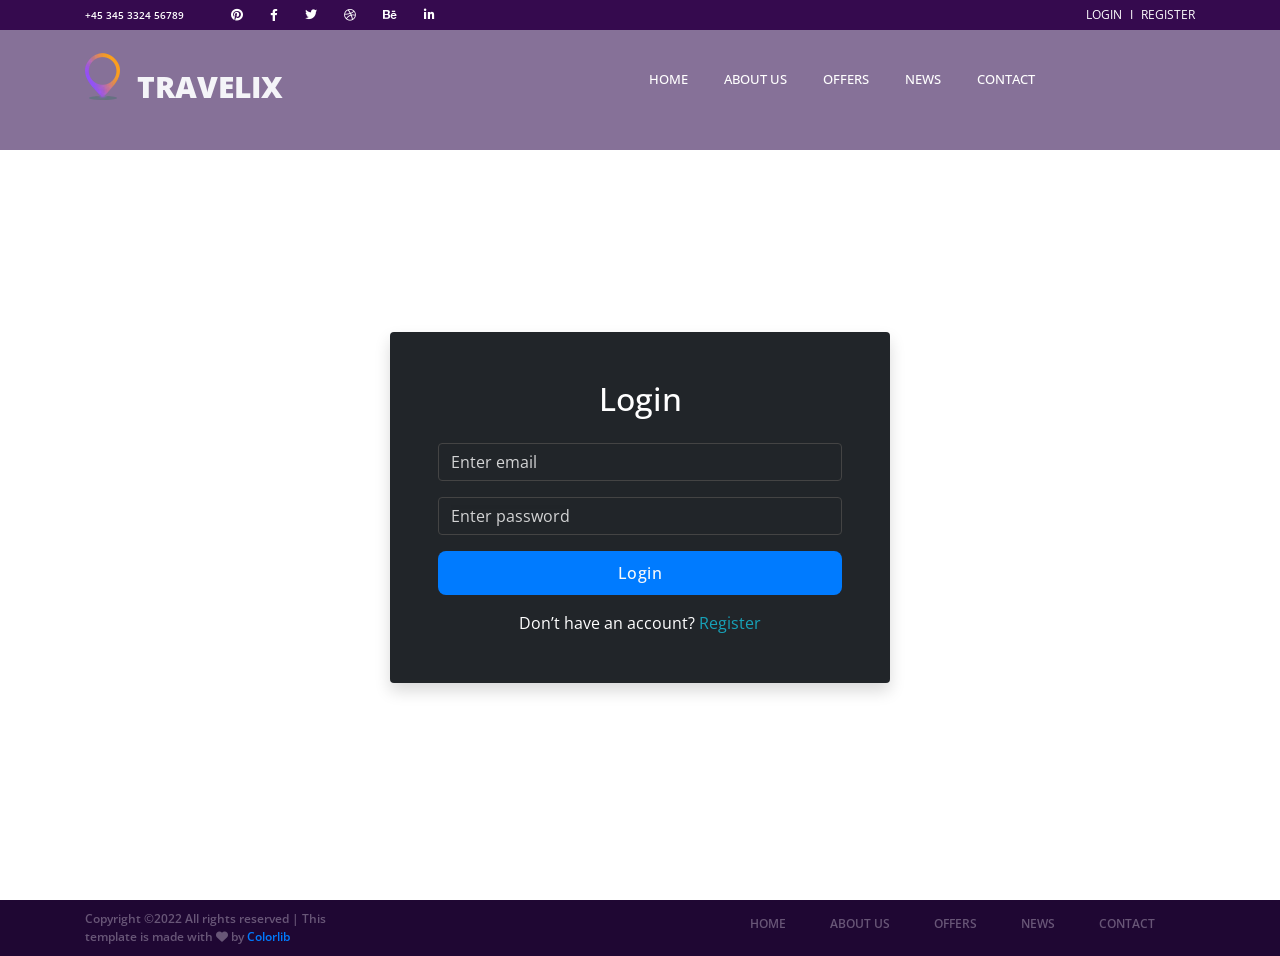
<file: login.html>
<!DOCTYPE html>
<html lang="en">

<head>
    <meta charset="UTF-8">
    <meta http-equiv="X-UA-Compatible" content="IE=edge">
    <meta name="description" content="booking, travel site, travelix, booking site, destination">
    <meta name="author" content="Tornike Khutsishvili">

    <link href="https://fonts.googleapis.com/css2?family=Nothing+You+Could+Do&family=Open+Sans&display=swap"
        rel="stylesheet">
    <link
        href="https://fonts.googleapis.com/css2?family=Dancing+Script&family=Nothing+You+Could+Do&family=Open+Sans&display=swap"
        rel="stylesheet">

    <meta name="viewport" content="width=device-width, initial-scale=1.0">

    <link href="https://cdn.jsdelivr.net/npm/bootstrap@5.3.8/dist/css/bootstrap.min.css" rel="stylesheet"
        integrity="sha384-sRIl4kxILFvY47J16cr9ZwB07vP4J8+LH7qKQnuqkuIAvNWLzeN8tE5YBujZqJLB" crossorigin="anonymous">
    <link rel="stylesheet" href="https://cdn.jsdelivr.net/npm/bootstrap@4.6.1/dist/css/bootstrap.min.css"
        integrity="sha384-zCbKRCUGaJDkqS1kPbPd7TveP5iyJE0EjAuZQTgFLD2ylzuqKfdKlfG/eSrtxUkn" crossorigin="anonymous">
    <link rel="stylesheet" href="https://cdnjs.cloudflare.com/ajax/libs/font-awesome/6.0.0/css/all.min.css"
        integrity="sha512-9usAa10IRO0HhonpyAIVpjrylPvoDwiPUiKdWk5t3PyolY1cOd4DSE0Ga+ri4AuTroPR5aQvXU9xC6qOPnzFeg=="
        crossorigin="anonymous" referrerpolicy="no-referrer" />
    <link href="https://fonts.googleapis.com/css2?family=Great+Vibes&family=Mr+Bedfort&display=swap" rel="stylesheet">
    <link href="http://fonts.cdnfonts.com/css/beyond-the-mountains" rel="stylesheet">


    <link rel="stylesheet" href="https://cdnjs.cloudflare.com/ajax/libs/OwlCarousel2/2.3.4/assets/owl.carousel.min.css"
        integrity="sha512-tS3S5qG0BlhnQROyJXvNjeEM4UpMXHrQfTGmbQ1gKmelCxlSEBUaxhRBj/EFTzpbP4RVSrpEikbmdJobCvhE3g=="
        crossorigin="anonymous" referrerpolicy="no-referrer" />
    <link rel="stylesheet"
        href="https://cdnjs.cloudflare.com/ajax/libs/OwlCarousel2/2.3.4/assets/owl.theme.default.min.css"
        integrity="sha512-sMXtMNL1zRzolHYKEujM2AqCLUR9F2C4/05cdbxjjLSRvMQIciEPCQZo++nk7go3BtSuK9kfa/s+a4f4i5pLkw=="
        crossorigin="anonymous" referrerpolicy="no-referrer" />


    <link rel="stylesheet" href="style.css">
    <link rel="stylesheet" href="css/log_reg.css">
    <link rel="stylesheet" href="css/modal.css">
    <title>Login</title>

</head>

<body>

    <!-- top nav -->
    <div class="top_nav">
        <div class="container top_nav1">
        <div class="row top_nav2">
            <div class="col d-flex flex-row top_nav3">
            <div class="number_div">
                +45 345 3324 56789
            </div>
            <div class="icon_div">
                <a href="#" title="pinterest"><i class="fa-brands fa-pinterest"></i></a>
                <a href="#" title="facebook"><i class="fa-brands fa-facebook-f"></i></a>
                <a href="#" title="twitter"><i class="fa-brands fa-twitter"></i></a>
                <a href="#" title="dribbble"><i class="fa-brands fa-dribbble"></i></a>
                <a href="#" title="behance"><i class="fa-brands fa-behance"></i></a>
                <a href="#" title="linkedin"><i class="fa-brands fa-linkedin-in"></i></a>
            </div>
            <div class="ml-auto login-register_div">
                <a class="login" href="login.html">LOGIN</a> I <a class="register" href="register.html">REGISTER</a>
            </div>
            </div>
        </div>
        </div>
    </div>

    <!-- nav -->
    <nav class="navbar navbar-expand-lg navbar-light bg-light">
        <div class="container bottom_nav1">
        <div class="row bottom_nav2">
            <div class="col d-flex flex-row align-items-center justify-content-space-between bottom_nav3">


            <a class="navbar-brand" href="./index.html">
                <img class="navbar-brand-logo" src="./images/logo.png.webp" alt="TRAVELIX">
                TRAVELIX
            </a>
            <div class="ml-auto navbar-right-div-responsive">
                <!-- Button trigger modal -->
                <button type="button" class="btn btn-primary" data-toggle="modal" data-target="#exampleModal" title="burger">
                <span class="navbar-toggler-icon"></span>
                </button>
            </div>

            <!-- Modal -->
            <div class="modal fade" id="exampleModal" tabindex="-1" aria-labelledby="exampleModalLabel"
                aria-hidden="true">
                <div class="modal-dialog">
                <div class="modal-content">
                    <div class="modal-header">
                    <button type="button" class="close" data-dismiss="modal" aria-label="Close">
                        <span aria-hidden="true">&times;</span>
                    </button>
                    </div>
                    <div class="modal-body">
                    <div class="menu trans_500 active">
                        <div
                        class="menu_content d-flex flex-column align-items-center justify-content-center text-center">
                        <div class="menu_close_container">
                            <div class="menu_close"></div>
                        </div>
                        <div class="logo menu_logo">
                            <a href="#">
                            <img src="images/logo.png.webp" alt="logo" data-pagespeed-url-hash="29271698">
                            </a>
                        </div>
                        <ul class="modal_ul">
                            <li class="menu_item"><a href="index.html">home</a></li>
                            <li class="menu_item"><a href="about.html">about us</a></li>
                            <li class="menu_item"><a href="offers.html">offers</a></li>
                            <li class="menu_item"><a href="news.html">news</a></li>
                            <li class="menu_item"><a href="contact.html">contact</a></li>
                            <li class="menu_item"><a href="register.html">registration</a></li>
                            <li class="menu_item"><a href="login.html">login</a></li>
                        </ul>
                        </div>
                    </div>
                    </div>
                </div>
                </div>
            </div>

            <button class="navbar-toggler" type="button" data-toggle="collapse" data-target="#navbarSupportedContent"
                aria-controls="navbarSupportedContent" aria-expanded="false" aria-label="Toggle navigation">
                <span class="navbar-toggler-icon"></span>
            </button>
            <div class="collapse navbar-collapse" id="navbarSupportedContent">
                <ul class="navbar-nav">
                <li class="nav-item active">
                    <a class="nav-link" href="index.html">Home</a>
                    <div class="nav-link-border1"></div>
                </li>
                <li class="nav-item">
                    <a class="nav-link" href="about.html">About us</a>
                    <div class="nav-link-border"></div>
                </li>
                <li class="nav-item">
                    <a class="nav-link" href="offers.html">Offers</a>
                    <div class="nav-link-border3"></div>
                </li>
                <li class="nav-item">
                    <a class="nav-link" href="news.html">News</a>
                    <div class="nav-link-border4"></div>
                </li>
                <li class="nav-item">
                    <a class="nav-link" href="contact.html">Contact</a>
                    <div class="nav-link-border5"></div>
                </li>

                </ul>
            </div>
            </div>
        </div>
        </div>
    </nav>

    <!-- login form -->
    <div class="d-flex justify-content-center align-items-center login_form">
        <form class="p-5 rounded shadow w-75">
            <h2 class="text-center mb-4">Login</h2>

            <input type="email" class="form-control mt-3" placeholder="Enter email">
            <input type="password" class="form-control my-3" placeholder="Enter password">
            <button type="submit" class="bg-primary text-light border-0 w-100">Login</button>

            <p class="text-center mt-3 mb-0">
                Don’t have an account? <a href="register.html" class="text-decoration-none text-info">Register</a>
            </p>
        </form>
    </div>

    <!-- footer bottom -->
    <div class="footer_bottomdiv">
        <div class="container">
        <div class="row footerlast">
            <div class="col-lg-3">
            <div class="footer_bottomdiv-content d-flex flex-row align-items-center">
                <div class="footer_bottomdiv-content-text">
                Copyright ©2022 All rights reserved | This template is made
                with <i class="fa-solid fa-heart"></i> by <a href="#"> Colorlib</a>
                </div>
            </div>
            </div>
            <div class="col-lg-9">
            <div class="foot_nav d-flex flex-row align-items-center justify-content-lg-end">
                <div class="footer-navigation">
                <ul class="footer-navigation-list">
                    <li class="footer-navigation-item"><a class="last-footer-text" href="index.html">home</a></li>
                    <li class="footer-navigation-item"><a class="last-footer-text" href="about.html">about us</a></li>
                    <li class="footer-navigation-item"><a class="last-footer-text" href="offers.html">offers</a></li>
                    <li class="footer-navigation-item"><a class="last-footer-text" href="news.html">news</a></li>
                    <li class="footer-navigation-item"><a class="last-footer-text" href="contact.html">contact</a></li>
                </ul>
                </div>
            </div>
            </div>
        </div>
        </div>
    </div>


    <!-- scripts -->
    <script src="https://cdn.jsdelivr.net/npm/jquery@3.5.1/dist/jquery.slim.min.js"
        integrity="sha384-DfXdz2htPH0lsSSs5nCTpuj/zy4C+OGpamoFVy38MVBnE+IbbVYUew+OrCXaRkfj"
        crossorigin="anonymous"></script>
    <script src="https://cdn.jsdelivr.net/npm/popper.js@1.16.1/dist/umd/popper.min.js"
        integrity="sha384-9/reFTGAW83EW2RDu2S0VKaIzap3H66lZH81PoYlFhbGU+6BZp6G7niu735Sk7lN"
        crossorigin="anonymous"></script>
    <script src="https://cdn.jsdelivr.net/npm/bootstrap@5.3.8/dist/js/bootstrap.bundle.min.js"
        integrity="sha384-FKyoEForCGlyvwx9Hj09JcYn3nv7wiPVlz7YYwJrWVcXK/BmnVDxM+D2scQbITxI"
        crossorigin="anonymous"></script>
    <script src="https://cdn.jsdelivr.net/npm/bootstrap@4.6.1/dist/js/bootstrap.min.js"
        integrity="sha384-VHvPCCyXqtD5DqJeNxl2dtTyhF78xXNXdkwX1CZeRusQfRKp+tA7hAShOK/B/fQ2"
        crossorigin="anonymous"></script>


</body>
</html>
</file>
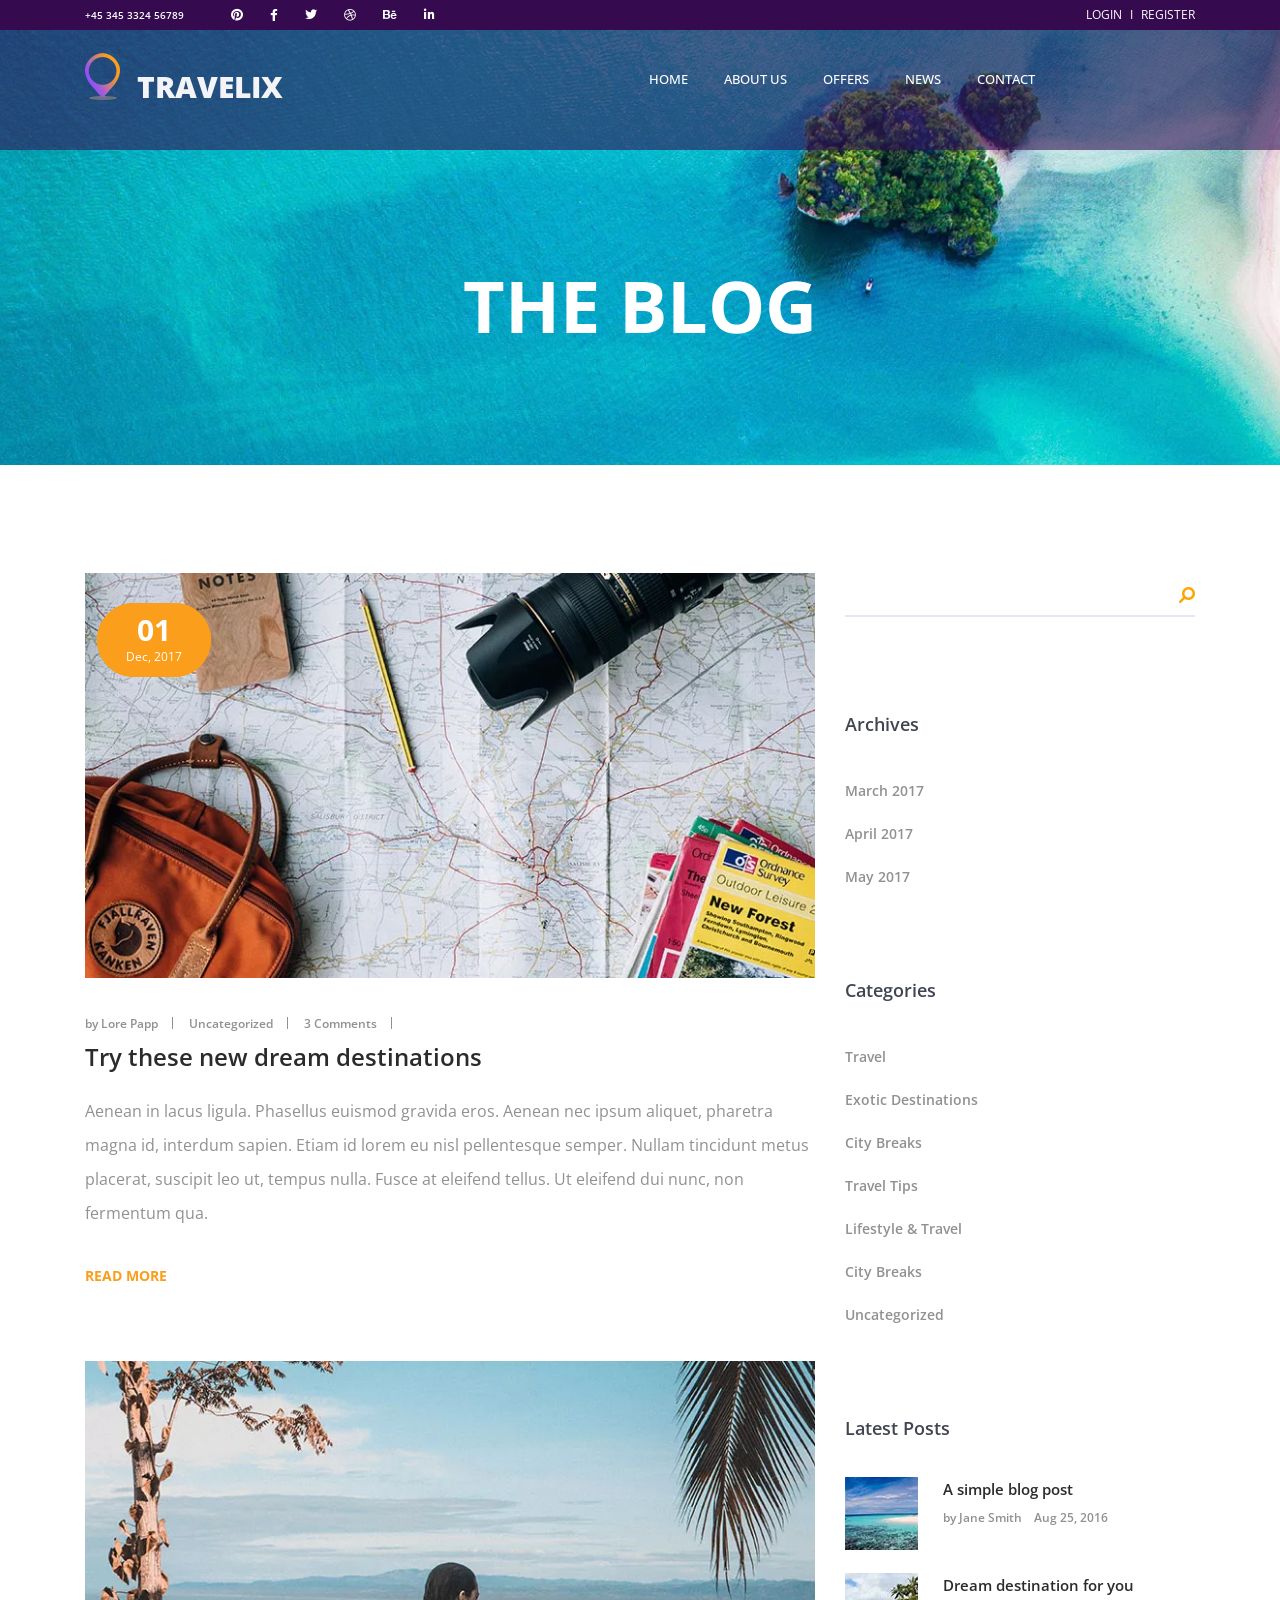
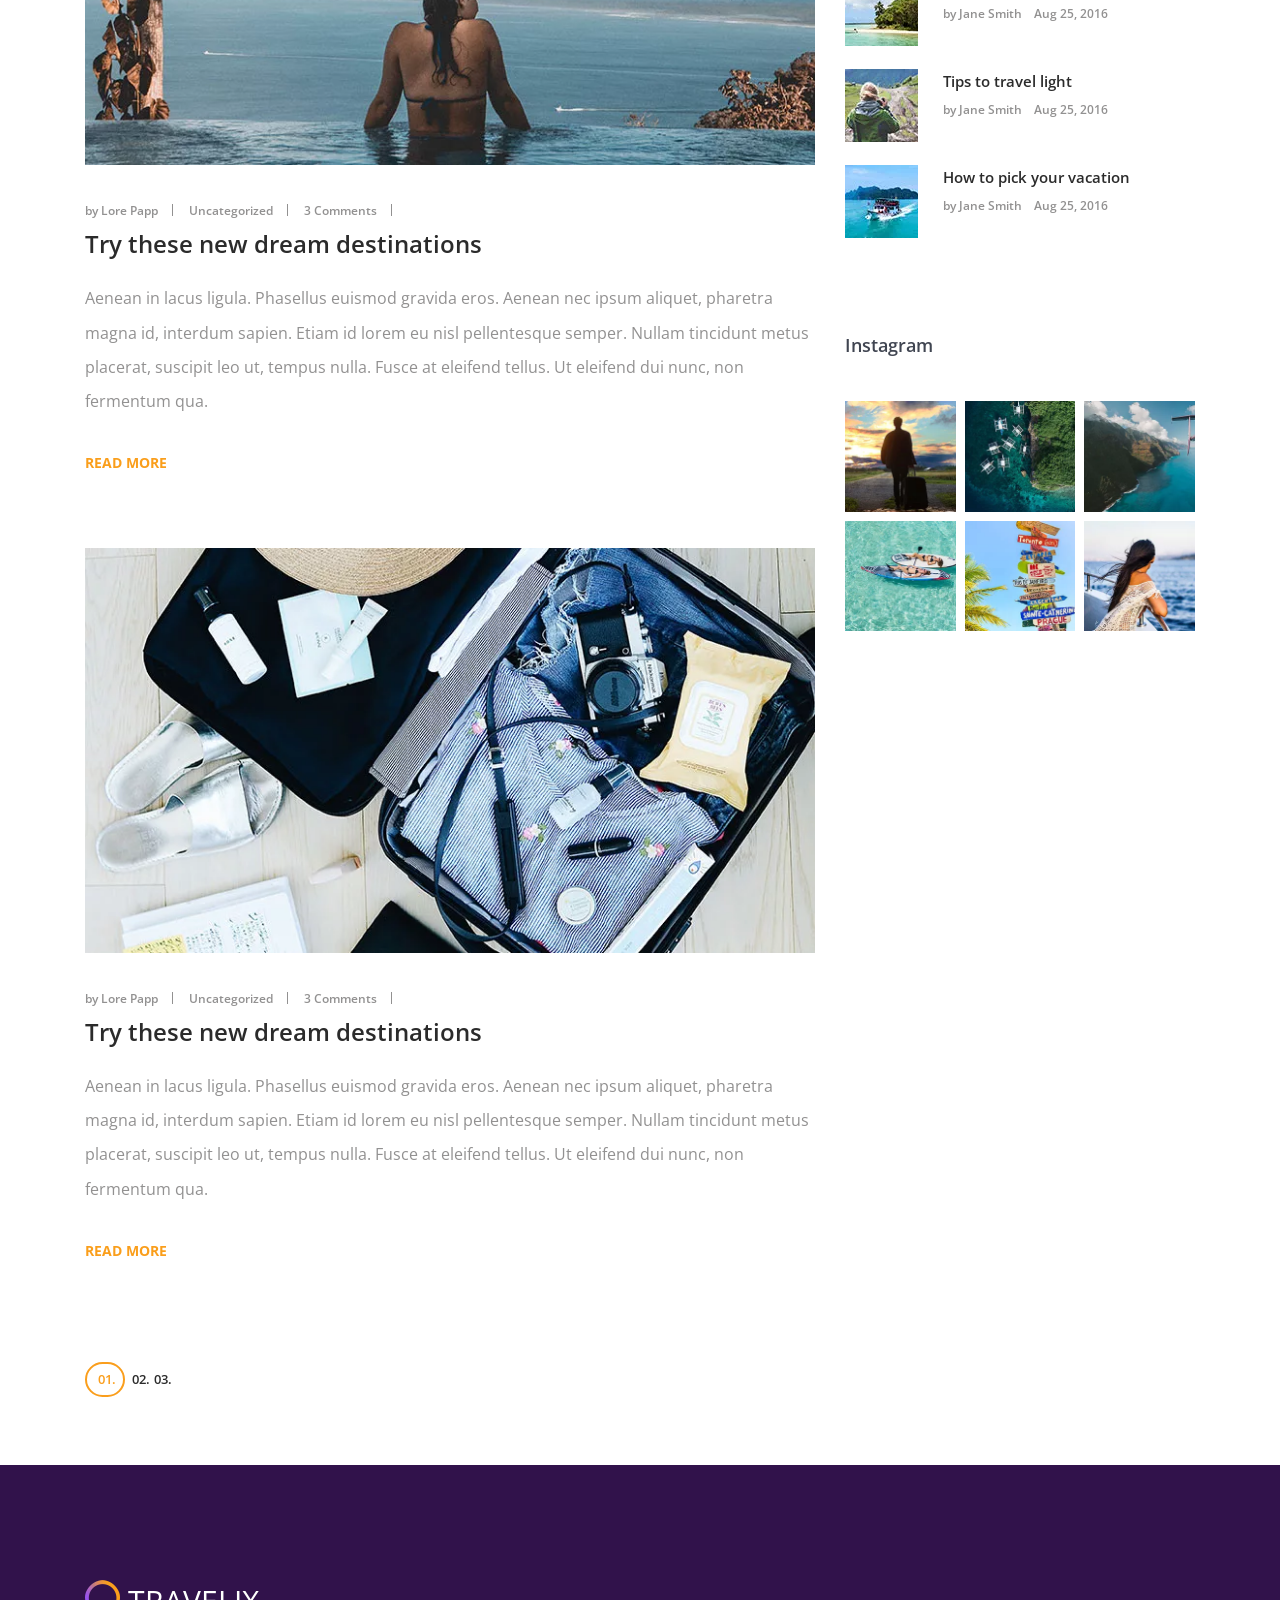
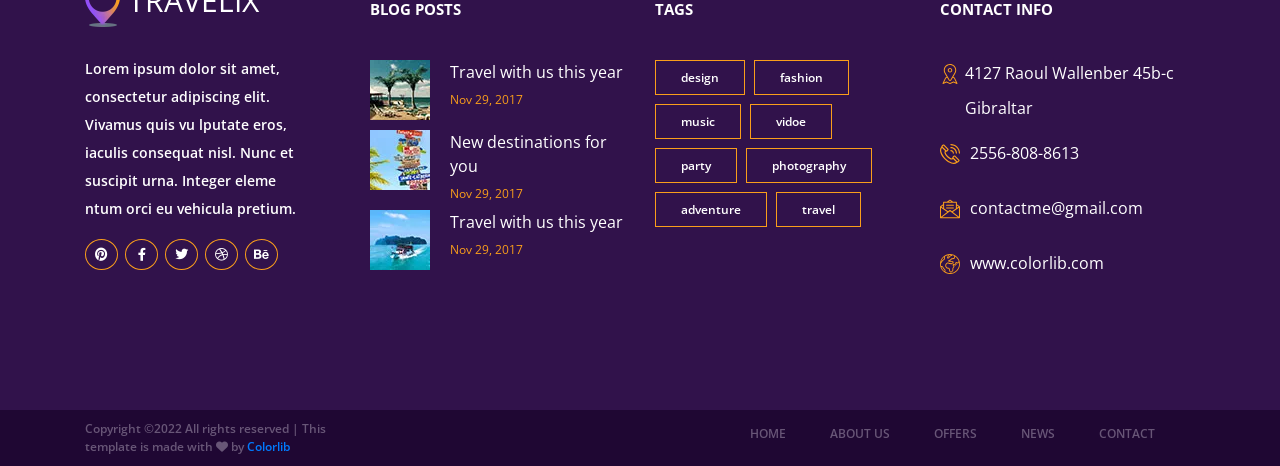
<file: news.html>
<!DOCTYPE html>
<html lang="en">

<head>
    <meta charset="UTF-8">
    <meta http-equiv="X-UA-Compatible" content="IE=edge">
    <meta name="description" content="booking, travel site, travelix, booking site, destination">
    <meta name="author" content="Tornike Khutsishvili">

    <link href="https://fonts.googleapis.com/css2?family=Nothing+You+Could+Do&family=Open+Sans&display=swap"
        rel="stylesheet">
    <link
        href="https://fonts.googleapis.com/css2?family=Dancing+Script&family=Nothing+You+Could+Do&family=Open+Sans&display=swap"
        rel="stylesheet">

    <meta name="viewport" content="width=device-width, initial-scale=1.0">

    <link rel="stylesheet" href="https://cdn.jsdelivr.net/npm/bootstrap@4.6.1/dist/css/bootstrap.min.css"
        integrity="sha384-zCbKRCUGaJDkqS1kPbPd7TveP5iyJE0EjAuZQTgFLD2ylzuqKfdKlfG/eSrtxUkn" crossorigin="anonymous">
    <link rel="stylesheet" href="https://cdnjs.cloudflare.com/ajax/libs/font-awesome/6.0.0/css/all.min.css"
        integrity="sha512-9usAa10IRO0HhonpyAIVpjrylPvoDwiPUiKdWk5t3PyolY1cOd4DSE0Ga+ri4AuTroPR5aQvXU9xC6qOPnzFeg=="
        crossorigin="anonymous" referrerpolicy="no-referrer" />
    <link href="https://fonts.googleapis.com/css2?family=Great+Vibes&family=Mr+Bedfort&display=swap" rel="stylesheet">
    <link href="http://fonts.cdnfonts.com/css/beyond-the-mountains" rel="stylesheet">


    <link rel="stylesheet" href="https://cdnjs.cloudflare.com/ajax/libs/OwlCarousel2/2.3.4/assets/owl.carousel.min.css"
        integrity="sha512-tS3S5qG0BlhnQROyJXvNjeEM4UpMXHrQfTGmbQ1gKmelCxlSEBUaxhRBj/EFTzpbP4RVSrpEikbmdJobCvhE3g=="
        crossorigin="anonymous" referrerpolicy="no-referrer" />
    <link rel="stylesheet"
        href="https://cdnjs.cloudflare.com/ajax/libs/OwlCarousel2/2.3.4/assets/owl.theme.default.min.css"
        integrity="sha512-sMXtMNL1zRzolHYKEujM2AqCLUR9F2C4/05cdbxjjLSRvMQIciEPCQZo++nk7go3BtSuK9kfa/s+a4f4i5pLkw=="
        crossorigin="anonymous" referrerpolicy="no-referrer" />


    <link rel="stylesheet" href="style.css">
    <link rel="stylesheet" href="css/log_reg.css">
    <link rel="stylesheet" href="css/modal.css">
    <title>News</title>

</head>

<body>

    <!-- top nav -->
    <div class="top_nav">
        <div class="container top_nav1">
        <div class="row top_nav2">
            <div class="col d-flex flex-row top_nav3">
            <div class="number_div">
                +45 345 3324 56789
            </div>
            <div class="icon_div">
                <a href="#" title="pinterest"><i class="fa-brands fa-pinterest"></i></a>
                <a href="#" title="facebook"><i class="fa-brands fa-facebook-f"></i></a>
                <a href="#" title="twitter"><i class="fa-brands fa-twitter"></i></a>
                <a href="#" title="dribbble"><i class="fa-brands fa-dribbble"></i></a>
                <a href="#" title="behance"><i class="fa-brands fa-behance"></i></a>
                <a href="#" title="linkedin"><i class="fa-brands fa-linkedin-in"></i></a>
            </div>
            <div class="ml-auto login-register_div">
                <a class="login" href="login.html">LOGIN</a> I <a class="register" href="register.html">REGISTER</a>
            </div>
            </div>
        </div>
        </div>
    </div>

    <!-- nav -->
    <nav class="navbar navbar-expand-lg navbar-light bg-light">
        <div class="container bottom_nav1">
        <div class="row bottom_nav2">
            <div class="col d-flex flex-row align-items-center justify-content-space-between bottom_nav3">


            <a class="navbar-brand" href="./index.html">
                <img class="navbar-brand-logo" src="./images/logo.png.webp" alt="TRAVELIX">
                TRAVELIX
            </a>
            <div class="ml-auto navbar-right-div-responsive">
                <!-- Button trigger modal -->
                <button type="button" class="btn btn-primary" data-toggle="modal" data-target="#exampleModal" title="burger">
                <span class="navbar-toggler-icon"></span>
                </button>
            </div>

            <!-- Modal -->
            <div class="modal fade" id="exampleModal" tabindex="-1" aria-labelledby="exampleModalLabel"
                aria-hidden="true">
                <div class="modal-dialog">
                <div class="modal-content">
                    <div class="modal-header">
                    <button type="button" class="close" data-dismiss="modal" aria-label="Close">
                        <span aria-hidden="true">&times;</span>
                    </button>
                    </div>
                    <div class="modal-body">
                    <div class="menu trans_500 active">
                        <div
                        class="menu_content d-flex flex-column align-items-center justify-content-center text-center">
                        <div class="menu_close_container">
                            <div class="menu_close"></div>
                        </div>
                        <div class="logo menu_logo">
                            <a href="#">
                            <img src="images/logo.png.webp" alt="logo" data-pagespeed-url-hash="29271698">
                            </a>
                        </div>
                        <ul class="modal_ul">
                            <li class="menu_item"><a href="index.html">home</a></li>
                            <li class="menu_item"><a href="about.html">about us</a></li>
                            <li class="menu_item"><a href="offers.html">offers</a></li>
                            <li class="menu_item"><a href="news.html">news</a></li>
                            <li class="menu_item"><a href="contact.html">contact</a></li>
                            <li class="menu_item"><a href="register.html">registration</a></li>
                            <li class="menu_item"><a href="login.html">login</a></li>
                        </ul>
                        </div>
                    </div>
                    </div>
                </div>
                </div>
            </div>

            <button class="navbar-toggler" type="button" data-toggle="collapse" data-target="#navbarSupportedContent"
                aria-controls="navbarSupportedContent" aria-expanded="false" aria-label="Toggle navigation">
                <span class="navbar-toggler-icon"></span>
            </button>
            <div class="collapse navbar-collapse" id="navbarSupportedContent">
                <ul class="navbar-nav">
                <li class="nav-item active">
                    <a class="nav-link" href="index.html">Home</a>
                    <div class="nav-link-border1"></div>
                </li>
                <li class="nav-item">
                    <a class="nav-link" href="about.html">About us</a>
                    <div class="nav-link-border"></div>
                </li>
                <li class="nav-item">
                    <a class="nav-link" href="offers.html">Offers</a>
                    <div class="nav-link-border3"></div>
                </li>
                <li class="nav-item">
                    <a class="nav-link" href="news.html">News</a>
                    <div class="nav-link-border4"></div>
                </li>
                <li class="nav-item">
                    <a class="nav-link" href="contact.html">Contact</a>
                    <div class="nav-link-border5"></div>
                </li>

                </ul>
            </div>
            </div>
        </div>
        </div>
    </nav>

    <!-- top backgound image -->
    <div class="home">
		<div class="blog_background parallax-window"></div>
		<div class="home_content">
			<div class="home_title">the blog</div>
		</div>
	</div>

    <!-- blogs -->
    <div class="blog">
		<div class="container">
			<div class="row">

				<!-- Blog Content -->
				<div class="col-lg-8">
					<div class="blog_post_container">

						<!-- Blog Post -->
						<div class="blog_post">
							<div class="blog_post_image">
								<img src="images/blog_1.jpg.webp" alt="https://unsplash.com/@anniespratt">
								<div class="blog_post_date d-flex flex-column align-items-center justify-content-center">
									<div class="blog_post_day">01</div>
									<div class="blog_post_month">Dec, 2017</div>
								</div>
							</div>
							<div class="blog_post_meta">
								<ul>
									<li class="blog_post_meta_item"><a href="">by Lore Papp</a></li>
									<li class="blog_post_meta_item"><a href="">Uncategorized</a></li>
									<li class="blog_post_meta_item"><a href="">3 Comments</a></li>
								</ul>
							</div>
							<div class="blog_post_title">
                                <a href="#">Try these new dream destinations</a>
                            </div>
							<div class="blog_post_text">
								<p>
                                    Aenean in lacus ligula. Phasellus euismod gravida eros. Aenean nec ipsum aliquet,
                                    pharetra magna id, interdum sapien. Etiam id lorem eu nisl pellentesque semper.
                                    Nullam tincidunt metus placerat, suscipit leo ut, tempus nulla. Fusce at eleifend
                                    tellus. Ut eleifend dui nunc, non fermentum qua.
                                </p>
							</div>
							<div class="blog_post_link">
                                <a href="#">read more</a>
                            </div>
						</div>

						<!-- Blog Post -->
						<div class="blog_post">
							<div class="blog_post_image">
								<img src="images/blog_2.jpg.webp" alt="https://unsplash.com/@tschax">
								<div class="blog_post_date d-flex flex-column align-items-center justify-content-center">
									<div class="blog_post_day">01</div>
									<div class="blog_post_month">Dec, 2017</div>
								</div>
							</div>
							<div class="blog_post_meta">
								<ul>
									<li class="blog_post_meta_item"><a href="">by Lore Papp</a></li>
									<li class="blog_post_meta_item"><a href="">Uncategorized</a></li>
									<li class="blog_post_meta_item"><a href="">3 Comments</a></li>
								</ul>
							</div>
							<div class="blog_post_title">
                                <a href="#">Try these new dream destinations</a>
                            </div>
							<div class="blog_post_text">
								<p>
                                    Aenean in lacus ligula. Phasellus euismod gravida eros. Aenean nec ipsum aliquet,
                                    pharetra magna id, interdum sapien. Etiam id lorem eu nisl pellentesque semper.
                                    Nullam tincidunt metus placerat, suscipit leo ut, tempus nulla. Fusce at eleifend
                                    tellus. Ut eleifend dui nunc, non fermentum qua.
                                </p>
							</div>
							<div class="blog_post_link">
                                <a href="#">read more</a>
                            </div>
						</div>

						<!-- Blog Post -->
						<div class="blog_post">
							<div class="blog_post_image">
								<img src="images/blog_3.jpg.webp" alt="https://unsplash.com/@stilclassics">
								<div class="blog_post_date d-flex flex-column align-items-center justify-content-center">
									<div class="blog_post_day">01</div>
									<div class="blog_post_month">Dec, 2017</div>
								</div>
							</div>
							<div class="blog_post_meta">
								<ul>
									<li class="blog_post_meta_item"><a href="">by Lore Papp</a></li>
									<li class="blog_post_meta_item"><a href="">Uncategorized</a></li>
									<li class="blog_post_meta_item"><a href="">3 Comments</a></li>
								</ul>
							</div>
							<div class="blog_post_title">
                                <a href="#">Try these new dream destinations</a>
                            </div>
							<div class="blog_post_text">
								<p>
                                    Aenean in lacus ligula. Phasellus euismod gravida eros. Aenean nec ipsum aliquet,
                                    pharetra magna id, interdum sapien. Etiam id lorem eu nisl pellentesque semper.
                                    Nullam tincidunt metus placerat, suscipit leo ut, tempus nulla. Fusce at eleifend
                                    tellus. Ut eleifend dui nunc, non fermentum qua.
                                </p>
							</div>
							<div class="blog_post_link">
                                <a href="#">read more</a>
                            </div>
						</div>

					</div>

					<div class="blog_navigation">
						<ul>
							<li class="blog_dot active"><div></div>01.</li>
							<li class="blog_dot"><div></div>02.</li>
							<li class="blog_dot"><div></div>03.</li>
						</ul>
					</div>
				</div>

				<!-- Blog Sidebar -->
				<div class="col-lg-4 sidebar_col">
					<!-- Sidebar Search -->
					<div class="sidebar_search">
						<form action="#">
							<input
                                id="sidebar_search_input" type="search"
                                class="sidebar_search_input" placeholder=""
                                title="search" required="required"
                            >
							<button id="sidebar_search_button" type="submit" title="Submit"
                                    class="sidebar_search_button trans_300" value="Submit"
                            >
                                <i class="fa fa-search"></i>
							</button>
						</form>
					</div>

					<!-- Sidebar Archives -->
					<div class="sidebar_archives">
						<div class="sidebar_title">Archives</div>
						<div class="sidebar_list">
							<ul>
								<li><a href="#">March 2017</a></li>
								<li><a href="#">April 2017</a></li>
								<li><a href="#">May 2017</a></li>
							</ul>
						</div>
					</div>

					<!-- Sidebar Archives -->
					<div class="sidebar_categories">
						<div class="sidebar_title">Categories</div>
						<div class="sidebar_list">
							<ul>
								<li><a href="#">Travel</a></li>
								<li><a href="#">Exotic Destinations</a></li>
								<li><a href="#">City Breaks</a></li>
								<li><a href="#">Travel Tips</a></li>
								<li><a href="#">Lifestyle &amp; Travel</a></li>
								<li><a href="#">City Breaks</a></li>
								<li><a href="#">Uncategorized</a></li>
							</ul>
						</div>
					</div>

					<!-- Sidebar Latest Posts -->
					<div class="sidebar_latest_posts">
						<div class="sidebar_title">Latest Posts</div>
						<div class="latest_posts_container">
							<ul>

								<!-- Latest Post -->
								<li class="latest_post clearfix">
									<div class="latest_post_image">
										<a href="#">
                                            <img src="images/latest_1.jpg.webp" alt="latest">
                                        </a>
									</div>
									<div class="latest_post_content">
										<div class="latest_post_title trans_200">
                                            <a href="#">A simple blog post</a>
                                        </div>
										<div class="latest_post_meta">
											<div class="latest_post_author trans_200">
                                                <a href="#">by Jane Smith</a>
                                            </div>
											<div class="latest_post_date trans_200">
                                                <a href="#">Aug 25, 2016</a>
                                            </div>
										</div>
									</div>
								</li>

								<!-- Latest Post -->
								<li class="latest_post clearfix">
									<div class="latest_post_image">
										<a href="#">
                                            <img src="images/latest_2.jpg.webp" alt="latest">
                                        </a>
									</div>
									<div class="latest_post_content">
										<div class="latest_post_title trans_200">
                                            <a href="#">Dream destination for you</a>
                                        </div>
										<div class="latest_post_meta">
											<div class="latest_post_author trans_200">
                                                <a href="#">by Jane Smith</a>
                                            </div>
											<div class="latest_post_date trans_200">
                                                <a href="#">Aug 25, 2016</a>
                                            </div>
										</div>
									</div>
								</li>

								<!-- Latest Post -->
								<li class="latest_post clearfix">
									<div class="latest_post_image">
										<a href="#">
                                            <img src="images/latest_3.jpg.webp" alt="latest">
                                        </a>
									</div>
									<div class="latest_post_content">
										<div class="latest_post_title trans_200">
                                            <a href="#">Tips to travel light</a>
                                        </div>
										<div class="latest_post_meta">
											<div class="latest_post_author trans_200">
                                                <a href="#">by Jane Smith</a>
                                            </div>
											<div class="latest_post_date trans_200">
                                                <a href="#">Aug 25, 2016</a>
                                            </div>
										</div>
									</div>
								</li>

								<!-- Latest Post -->
								<li class="latest_post clearfix">
									<div class="latest_post_image">
										<a href="#">
                                            <img src="images/latest_4.jpg.webp" alt="latest">
                                        </a>
									</div>
									<div class="latest_post_content">
										<div class="latest_post_title trans_200">
                                            <a href="#">How to pick your vacation</a>
                                        </div>
										<div class="latest_post_meta">
											<div class="latest_post_author trans_200">
                                                <a href="#">by Jane Smith</a>
                                            </div>
											<div class="latest_post_date trans_200">
                                                <a href="#">Aug 25, 2016</a>
                                            </div>
										</div>
									</div>
								</li>

							</ul>
						</div>
					</div>

					<!-- Sidebar Gallery -->
					<div class="sidebar_gallery">
						<div class="sidebar_title">Instagram</div>
						<div class="gallery_container">
							<ul class="gallery_items d-flex flex-row align-items-start justify-content-between flex-wrap">
								<li class="gallery_item">
									<a class="colorbox cboxElement"
                                        href="https://images.unsplash.com/photo-1473625247510-8ceb1760943f?ixlib=rb-0.3.5&amp;s=c0996cd16eda8c6f54c398de02d03cd3&amp;auto=format&amp;fit=crop&amp;w=720&amp;q=80"
                                    >
										<img src="images/gallery_1.jpg.webp" alt="https://unsplash.com/@mantashesthaven">
									</a>
								</li>
								<li class="gallery_item">
									<a class="colorbox cboxElement"
                                        href="https://images.unsplash.com/photo-1495162048225-6b3b37b8a69e?ixlib=rb-0.3.5&amp;s=861dd3c7b9d3e735d7fd7cbb1eefed64&amp;auto=format&amp;fit=crop&amp;w=720&amp;q=80"
                                    >
										<img src="images/gallery_2.jpg.webp" alt="https://unsplash.com/@kensuarez">
									</a>
								</li>
								<li class="gallery_item">
									<a class="colorbox cboxElement"
                                        href="https://images.unsplash.com/photo-1502646275263-04be86afa386?ixlib=rb-0.3.5&amp;s=682a41d7d9bf6e3feabc73a5fdd61dd2&amp;auto=format&amp;fit=crop&amp;w=720&amp;q=80"
                                    >
										<img src="images/gallery_3.jpg.webp" alt="https://unsplash.com/@jakobowens1">
									</a>
								</li>
								<li class="gallery_item">
									<a class="colorbox cboxElement"
                                        href="https://images.unsplash.com/photo-1484820301304-0b43512779dc?ixlib=rb-0.3.5&amp;s=7a3393e9f507fb4718c36337a8014c52&amp;auto=format&amp;fit=crop&amp;w=720&amp;q=80"
                                    >
										<img src="images/gallery_4.jpg.webp" alt="https://unsplash.com/@seefromthesky">
									</a>
								</li>
								<li class="gallery_item">
									<a class="colorbox cboxElement"
                                        href="https://images.unsplash.com/photo-1490380169520-0a4b88d52565?ixlib=rb-0.3.5&amp;s=7e6b68b1911fb4ffeea4c0750b8a5269&amp;auto=format&amp;fit=crop&amp;w=720&amp;q=80"
                                    >
										<img src="images/gallery_5.jpg.webp" alt="https://unsplash.com/@deannaritchie">
									</a>
								</li>
								<li class="gallery_item">
									<a class="colorbox cboxElement"
                                        href="https://images.unsplash.com/photo-1504434026032-a7e440a30b68?ixlib=rb-0.3.5&amp;s=2cc35bf903b78ba4f7f7ed69bc2abe3f&amp;auto=format&amp;fit=crop&amp;w=720&amp;q=80"
                                    >
										<img src="images/gallery_6.jpg.webp" alt="https://unsplash.com/@benobro">
									</a>
								</li>
							</ul>
						</div>
					</div>

				</div>
			</div>
		</div>
	</div>

    <!-- footer -->
    <footer>
        <div class="container">
        <div class="row">
            <div class="col-lg-3 footer_column">
            <div class="footer_col">
                <div class="footer_content footer_smdiv">
                <div class="logo_container footer_logo">
                    <a href="#">
                    <img src="images/logo.png.webp" alt="logo">
                    </a>
                    TRAVELIX
                </div>
                <p class="footer_p">Lorem ipsum dolor sit amet, <br> consectetur adipiscing elit.
                    <br> Vivamus quis vu lputate eros, <br> iaculis consequat nisl. Nunc et
                    <br> suscipit urna. Integer eleme <br> ntum orci eu vehicula pretium.
                </p>
                <ul class="footer_icon">
                    <li><a href="#" title="pinterest"><i class="fa-brands fa-pinterest"></i></a></li>
                    <li><a href="#" title="facebook"><i class="fa-brands fa-facebook-f"></i></a></li>
                    <li><a href="#" title="twitter"><i class="fa-brands fa-twitter"></i></a></li>
                    <li><a href="#" title="dribbble"><i class="fa-brands fa-dribbble"></i></a></li>
                    <li><a href="#" title="behance"><i class="fa-brands fa-behance"></i></a></li>
                </ul>
                </div>
            </div>
            </div>
            <div class="col-lg-3 footer_column">
            <div class="footer_col">
                <div class="footer_content footer_smdiv">
                <div class="footer_title">
                    BLOG POSTS
                </div>
                <div class="footer_content footer-photo">
                    <div class="footer-photo-items">
                    <div class="footer-photo-items-image">
                        <img src="images/footer_blog_1.jpg.webp" alt="blog">
                    </div>
                    <div class="footer-photo-items-content">
                        <div class="footer-photo-items-content-title">
                        <a href="#">Travel with us this year</a>
                        </div>
                        <div class="footer-photo-items-content-date">
                        Nov 29, 2017
                        </div>
                    </div>
                    </div>
                    <div class="footer-photo-items-image">
                    <img src="images/footer_blog_2.jpg.webp" alt="blog">
                    </div>
                    <div class="footer-photo-items-content">
                    <div class="footer-photo-items-content-title">
                        <a href="#">New destinations for you</a>
                    </div>
                    <div class="footer-photo-items-content-date">
                        Nov 29, 2017
                    </div>
                    </div>
                </div>
                <div class="footer-photo-items-image">
                    <img src="images/footer_blog_3.jpg.webp" alt="blog">
                </div>
                <div class="footer-photo-items-content">
                    <div class="footer-photo-items-content-title">
                    <a href="#">Travel with us this year</a>
                    </div>
                    <div class="footer-photo-items-content-date">
                    Nov 29, 2017
                    </div>
                </div>
                </div>
            </div>
            </div>
            <div class="col-lg-3 footer_column">
            <div class="footer_col">
                <div class="footer_content footer_smdiv">
                <div class="footer_title">
                    TAGS
                </div>
                <div class="tags-list">
                    <ul>
                    <li class="tags-items"><a href="#">design</a></li>
                    <li class="tags-items"><a href="#">fashion</a></li>
                    <li class="tags-items"><a href="#">music</a></li>
                    <li class="tags-items"><a href="#">vidoe</a></li>
                    <li class="tags-items"><a href="#">party</a></li>
                    <li class="tags-items"><a href="#">photography</a></li>
                    <li class="tags-items"><a href="#">adventure</a></li>
                    <li class="tags-items"><a href="#">travel</a></li>
                    </ul>
                </div>
                </div>
            </div>
            </div>
            <div class="col-lg-3 footer_column">
            <div class="footer_col">
                <div class="footer_content footer_smdiv">
                <div class="footer_title">
                    CONTACT INFO
                </div>
                <div class="footer_content contact-info">
                    <ul>
                    <li class="d-flex contact-info-items flex-row">
                        <div class="d-flex">
                        <div class="contact-info-items-image">
                            <img src="images/placeholder.svg" alt="placeholder">
                        </div>
                        <div class="contact-info-items-text">
                            4127 Raoul Wallenber 45b-c Gibraltar
                        </div>
                        </div>
                    </li>
                    <li class="d-flex contact-info-items flex-row">
                        <div class="d-flex">
                        <div class="contact-info-items-image">
                            <img src="images/phone-call.svg" alt="phone call">
                        </div>
                        <div class="contact-info-items-text">
                            2556-808-8613
                        </div>
                        </div>
                    </li>
                    <li class="d-flex contact-info-items flex-row">
                        <div class="d-flex">
                        <div class="contact-info-items-image">
                            <img src="images/message.svg" alt="message">
                        </div>
                        <div class="contact-info-items-text">
                            <a href="mailto:contactme@gmail.com">contactme@gmail.com</a>
                        </div>
                        </div>
                    </li>
                    <li class="d-flex contact-info-items flex-row">
                        <div class="d-flex">
                        <div class="contact-info-items-image">
                            <img src="images/planet-earth.svg" alt="planet earth">
                        </div>
                        <div class="contact-info-items-text">
                            <a href="www.colorlib.com" target="_blank">www.colorlib.com</a>
                        </div>
                        </div>
                    </li>
                    </ul>
                </div>
                </div>
            </div>
            </div>
        </div>
        </div>
    </div>
    </div>
    </footer>

    <!-- footer bottom -->
    <div class="footer_bottomdiv">
        <div class="container">
        <div class="row footerlast">
            <div class="col-lg-3">
            <div class="footer_bottomdiv-content d-flex flex-row align-items-center">
                <div class="footer_bottomdiv-content-text">
                Copyright ©2022 All rights reserved | This template is made
                with <i class="fa-solid fa-heart"></i> by <a href="#"> Colorlib</a>
                </div>
            </div>
            </div>
            <div class="col-lg-9">
            <div class="foot_nav d-flex flex-row align-items-center justify-content-lg-end">
                <div class="footer-navigation">
                <ul class="footer-navigation-list">
                    <li class="footer-navigation-item"><a class="last-footer-text" href="index.html">home</a></li>
                    <li class="footer-navigation-item"><a class="last-footer-text" href="about.html">about us</a></li>
                    <li class="footer-navigation-item"><a class="last-footer-text" href="offers.html">offers</a></li>
                    <li class="footer-navigation-item"><a class="last-footer-text" href="news.html">news</a></li>
                    <li class="footer-navigation-item"><a class="last-footer-text" href="contact.html">contact</a></li>
                </ul>
                </div>
            </div>
            </div>
        </div>
        </div>
    </div>


    <!-- scripts -->

    <!-- owl-carousel -->
    <script src="https://cdnjs.cloudflare.com/ajax/libs/jquery/3.5.1/jquery.min.js"
        integrity="sha512-bLT0Qm9VnAYZDflyKcBaQ2gg0hSYNQrJ8RilYldYQ1FxQYoCLtUjuuRuZo+fjqhx/qtq/1itJ0C2ejDxltZVFg=="
        crossorigin="anonymous" referrerpolicy="no-referrer"></script>
    <script src="https://cdnjs.cloudflare.com/ajax/libs/OwlCarousel2/2.3.4/owl.carousel.min.js"
        integrity="sha512-bPs7Ae6pVvhOSiIcyUClR7/q2OAsRiovw4vAkX+zJbw3ShAeeqezq50RIIcIURq7Oa20rW2n2q+fyXBNcU9lrw=="
        crossorigin="anonymous" referrerpolicy="no-referrer"></script>

    <!-- owl-carousel 1 -->
    <script type="text/javascript">
        $('.sajid').owlCarousel({
            loop: true,
            margin: 30,
            nav: true,
            dots: false,
            responsive: {
                0: {
                    items: 1
                },
                1000: {
                    items: 1
                }
            }
        });
    </script>

    <!-- owl-carousel 2 -->
    <script type="text/javascript">
        $('.owl-carousel').owlCarousel({
            loop: true,
            margin: 30,
            nav: true,
            dots: false,
            responsive: {
                0: {
                    items: 1
                },
                767: {
                    items: 2
                },
                991: {
                    items: 2
                },
                1000: {
                    items: 3
                }
            }
        })
    </script>

    <script src="https://cdn.jsdelivr.net/npm/jquery@3.5.1/dist/jquery.slim.min.js"
        integrity="sha384-DfXdz2htPH0lsSSs5nCTpuj/zy4C+OGpamoFVy38MVBnE+IbbVYUew+OrCXaRkfj"
        crossorigin="anonymous"></script>
    <script src="https://cdn.jsdelivr.net/npm/popper.js@1.16.1/dist/umd/popper.min.js"
        integrity="sha384-9/reFTGAW83EW2RDu2S0VKaIzap3H66lZH81PoYlFhbGU+6BZp6G7niu735Sk7lN"
        crossorigin="anonymous"></script>
    <script src="https://cdn.jsdelivr.net/npm/bootstrap@4.6.1/dist/js/bootstrap.min.js"
        integrity="sha384-VHvPCCyXqtD5DqJeNxl2dtTyhF78xXNXdkwX1CZeRusQfRKp+tA7hAShOK/B/fQ2"
        crossorigin="anonymous"></script>

</body>
</html>
</file>
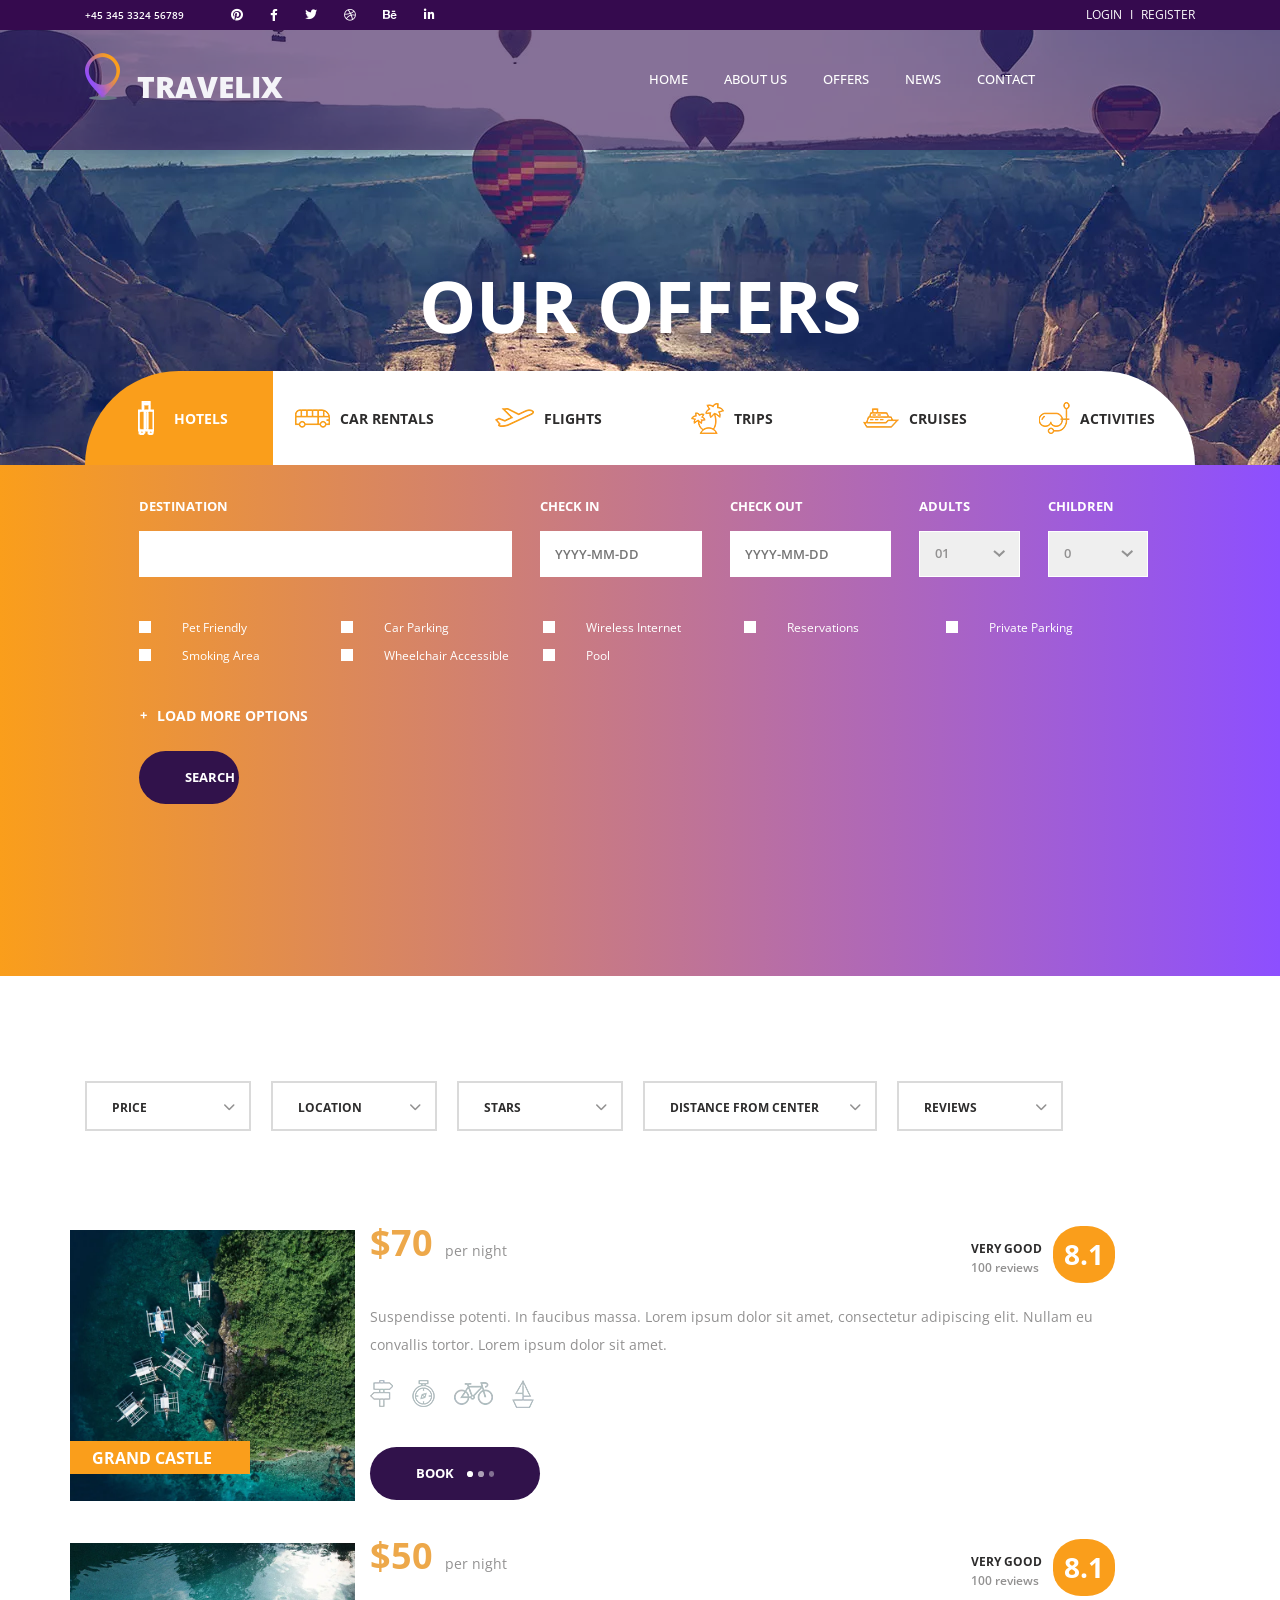
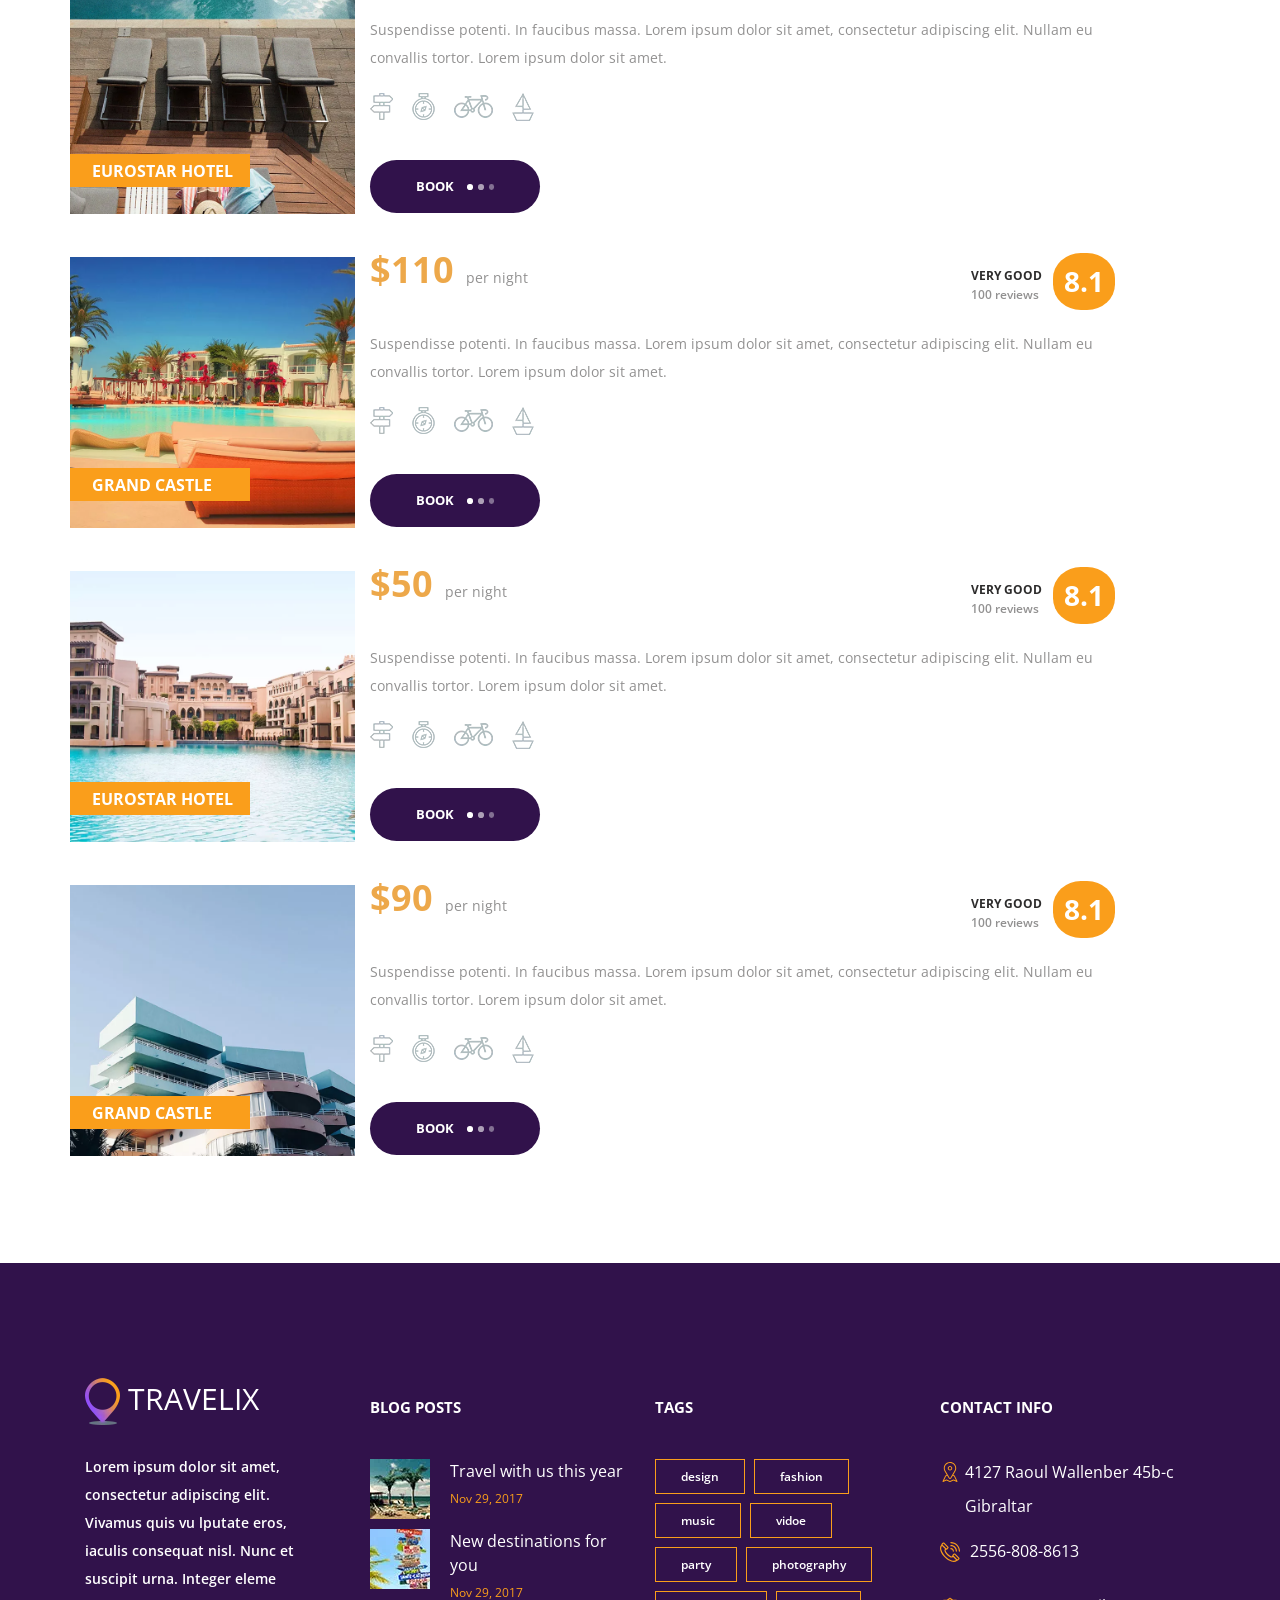
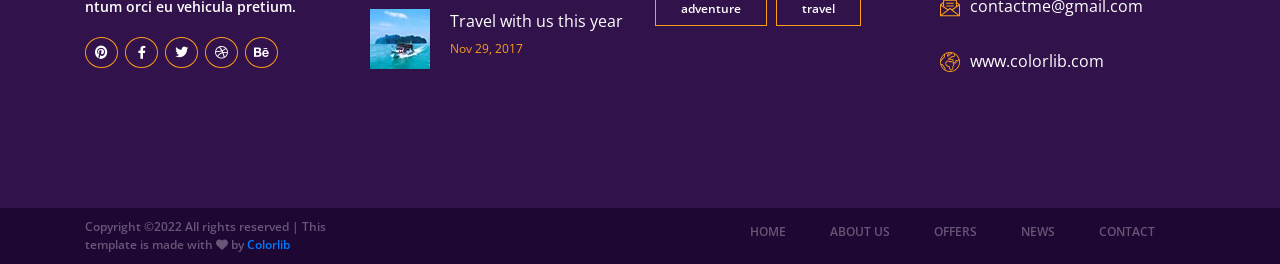
<file: offers.html>
<!DOCTYPE html>
<html lang="en">

<head>
    <meta charset="UTF-8">
    <meta http-equiv="X-UA-Compatible" content="IE=edge">
    <meta name="description" content="booking, travel site, travelix, booking site, destination">
    <meta name="author" content="Tornike Khutsishvili">

    <link href="https://fonts.googleapis.com/css2?family=Nothing+You+Could+Do&family=Open+Sans&display=swap"
        rel="stylesheet">
    <link
        href="https://fonts.googleapis.com/css2?family=Dancing+Script&family=Nothing+You+Could+Do&family=Open+Sans&display=swap"
        rel="stylesheet">

    <meta name="viewport" content="width=device-width, initial-scale=1.0">

    <link rel="stylesheet" href="https://cdn.jsdelivr.net/npm/bootstrap@4.6.1/dist/css/bootstrap.min.css"
        integrity="sha384-zCbKRCUGaJDkqS1kPbPd7TveP5iyJE0EjAuZQTgFLD2ylzuqKfdKlfG/eSrtxUkn" crossorigin="anonymous">
    <link rel="stylesheet" href="https://cdnjs.cloudflare.com/ajax/libs/font-awesome/6.0.0/css/all.min.css"
        integrity="sha512-9usAa10IRO0HhonpyAIVpjrylPvoDwiPUiKdWk5t3PyolY1cOd4DSE0Ga+ri4AuTroPR5aQvXU9xC6qOPnzFeg=="
        crossorigin="anonymous" referrerpolicy="no-referrer" />
    <link href="https://fonts.googleapis.com/css2?family=Great+Vibes&family=Mr+Bedfort&display=swap" rel="stylesheet">
    <link href="http://fonts.cdnfonts.com/css/beyond-the-mountains" rel="stylesheet">


    <link rel="stylesheet" href="https://cdnjs.cloudflare.com/ajax/libs/OwlCarousel2/2.3.4/assets/owl.carousel.min.css"
        integrity="sha512-tS3S5qG0BlhnQROyJXvNjeEM4UpMXHrQfTGmbQ1gKmelCxlSEBUaxhRBj/EFTzpbP4RVSrpEikbmdJobCvhE3g=="
        crossorigin="anonymous" referrerpolicy="no-referrer" />
    <link rel="stylesheet"
        href="https://cdnjs.cloudflare.com/ajax/libs/OwlCarousel2/2.3.4/assets/owl.theme.default.min.css"
        integrity="sha512-sMXtMNL1zRzolHYKEujM2AqCLUR9F2C4/05cdbxjjLSRvMQIciEPCQZo++nk7go3BtSuK9kfa/s+a4f4i5pLkw=="
        crossorigin="anonymous" referrerpolicy="no-referrer" />


    <link rel="stylesheet" href="style.css">
    <link rel="stylesheet" href="css/log_reg.css">
    <link rel="stylesheet" href="css/modal.css">
    <title>Offers</title>

</head>

<body>

    <!-- top nav -->
    <div class="top_nav">
        <div class="container top_nav1">
        <div class="row top_nav2">
            <div class="col d-flex flex-row top_nav3">
            <div class="number_div">
                +45 345 3324 56789
            </div>
            <div class="icon_div">
                <a href="#" title="pinterest"><i class="fa-brands fa-pinterest"></i></a>
                <a href="#" title="facebook"><i class="fa-brands fa-facebook-f"></i></a>
                <a href="#" title="twitter"><i class="fa-brands fa-twitter"></i></a>
                <a href="#" title="dribbble"><i class="fa-brands fa-dribbble"></i></a>
                <a href="#" title="behance"><i class="fa-brands fa-behance"></i></a>
                <a href="#" title="linkedin"><i class="fa-brands fa-linkedin-in"></i></a>
            </div>
            <div class="ml-auto login-register_div">
                <a class="login" href="login.html">LOGIN</a> I <a class="register" href="register.html">REGISTER</a>
            </div>
            </div>
        </div>
        </div>
    </div>

    <!-- nav -->
    <nav class="navbar navbar-expand-lg navbar-light bg-light">
        <div class="container bottom_nav1">
        <div class="row bottom_nav2">
            <div class="col d-flex flex-row align-items-center justify-content-space-between bottom_nav3">


            <a class="navbar-brand" href="./index.html">
                <img class="navbar-brand-logo" src="./images/logo.png.webp" alt="TRAVELIX">
                TRAVELIX
            </a>
            <div class="ml-auto navbar-right-div-responsive">
                <!-- Button trigger modal -->
                <button type="button" class="btn btn-primary" data-toggle="modal" data-target="#exampleModal" title="burger">
                <span class="navbar-toggler-icon"></span>
                </button>
            </div>

            <!-- Modal -->
            <div class="modal fade" id="exampleModal" tabindex="-1" aria-labelledby="exampleModalLabel"
                aria-hidden="true">
                <div class="modal-dialog">
                <div class="modal-content">
                    <div class="modal-header">
                    <button type="button" class="close" data-dismiss="modal" aria-label="Close">
                        <span aria-hidden="true">&times;</span>
                    </button>
                    </div>
                    <div class="modal-body">
                    <div class="menu trans_500 active">
                        <div
                        class="menu_content d-flex flex-column align-items-center justify-content-center text-center">
                        <div class="menu_close_container">
                            <div class="menu_close"></div>
                        </div>
                        <div class="logo menu_logo">
                            <a href="#">
                            <img src="images/logo.png.webp" alt="logo" data-pagespeed-url-hash="29271698">
                            </a>
                        </div>
                        <ul class="modal_ul">
                            <li class="menu_item"><a href="index.html">home</a></li>
                            <li class="menu_item"><a href="about.html">about us</a></li>
                            <li class="menu_item"><a href="offers.html">offers</a></li>
                            <li class="menu_item"><a href="news.html">news</a></li>
                            <li class="menu_item"><a href="contact.html">contact</a></li>
                            <li class="menu_item"><a href="register.html">registration</a></li>
                            <li class="menu_item"><a href="login.html">login</a></li>
                        </ul>
                        </div>
                    </div>
                    </div>
                </div>
                </div>
            </div>

            <button class="navbar-toggler" type="button" data-toggle="collapse" data-target="#navbarSupportedContent"
                aria-controls="navbarSupportedContent" aria-expanded="false" aria-label="Toggle navigation">
                <span class="navbar-toggler-icon"></span>
            </button>
            <div class="collapse navbar-collapse" id="navbarSupportedContent">
                <ul class="navbar-nav">
                <li class="nav-item active">
                    <a class="nav-link" href="index.html">Home</a>
                    <div class="nav-link-border1"></div>
                </li>
                <li class="nav-item">
                    <a class="nav-link" href="about.html">About us</a>
                    <div class="nav-link-border"></div>
                </li>
                <li class="nav-item">
                    <a class="nav-link" href="offers.html">Offers</a>
                    <div class="nav-link-border3"></div>
                </li>
                <li class="nav-item">
                    <a class="nav-link" href="news.html">News</a>
                    <div class="nav-link-border4"></div>
                </li>
                <li class="nav-item">
                    <a class="nav-link" href="contact.html">Contact</a>
                    <div class="nav-link-border5"></div>
                </li>

                </ul>
            </div>
            </div>
        </div>
        </div>
    </nav>

    <!-- top background image -->
    <div class="home">
        <div class="home_background parallax-window"></div>
        <div class="home_content">
            <div class="home_title">our offers</div>
        </div>
    </div>

    <!-- search -->
    <div class="search search_section">
        <div class="search_inner">

            <!-- Search Contents -->
            <div class="container fill_height no-padding">
                <div class="row fill_height no-margin">
                    <div class="col fill_height no-padding">

                        <!-- Search Tabs -->
                        <div class="search_tabs_container">
                            <div class="search_tabs d-flex flex-lg-row flex-column align-items-lg-center align-items-start justify-content-lg-between justify-content-start">
                                <div class="search_tab active hotels hotelsd-flex flex-row align-items-center justify-content-lg-center justify-content-start">
                                    <img class="hotel_white" src="images/hotel.png" alt="hotel">
                                    <img class="hotel_orange" src="images/suitcase.png.webp" alt="hotel">
                                    <span>hotels</span>
                                    </div>
                                <div class="search_tab car_rentals d-flex flex-row align-items-center justify-content-lg-center justify-content-start">
                                    <img class="rental_white" src="images/rental.png" alt="bus">
                                    <img class="rental_orange" src="images/bus.png.webp" alt="bus">
                                    car rentals
                                </div>
                                <div class="search_tab flights d-flex flex-row align-items-center justify-content-lg-center justify-content-start">
                                    <img class="flight_white" src="images/flight.png" alt="departure">
                                    <img class="flight_orange" src="images/departure.png.webp" alt="departure">
                                    flights
                                </div>
                                <div class="search_tab trips d-flex flex-row align-items-center justify-content-lg-center justify-content-start">
                                    <img class="trip_white" src="images/trip.png" alt="island">
                                    <img class="trip_orange" src="images/island.png.webp" alt="island">
                                    trips
                                </div>
                                <div class="search_tab cruises d-flex flex-row align-items-center justify-content-lg-center justify-content-start">
                                    <img class="cruise_white" src="images/cruise.png" alt="cruise">
                                    <img class="cruise_orange" src="images/cruise.png.webp" alt="cruise">
                                    cruises
                                </div>
                                <div class="search_tab activities d-flex flex-row align-items-center justify-content-lg-center justify-content-start">
                                    <img class="activities_white" src="images/activities.png" alt="diving">
                                    <img class="activities_orange" src="images/diving.png.webp" alt="diving">
                                    activities
                                </div>
                            </div>
                        </div>

                        <!-- Search Panel -->
                        <div class="search_panel active">
                            <form action="#" id="search_form_1" class="search_panel_content d-flex flex-lg-row flex-column align-items-lg-center align-items-start justify-content-lg-between justify-content-start">
                                <div class="search_item">
                                    <div>destination</div>
                                    <input type="text" class="destination search_input" title="destination" required="required">
                                </div>
                                <div class="search_item">
                                    <div>check in</div>
                                    <input type="text" class="check_in search_input" placeholder="YYYY-MM-DD" title="check in">
                                </div>
                                <div class="search_item">
                                    <div>check out</div>
                                    <input type="text" class="check_out search_input" placeholder="YYYY-MM-DD" title="check out">
                                </div>
                                <div class="search_item">
                                    <div>adults</div>
                                    <select name="adults" id="adults_1" class="dropdown_item_select search_input" title="adults select">
                                        <option>01</option>
                                        <option>02</option>
                                        <option>03</option>
                                    </select>
                                </div>
                                <div class="search_item">
                                    <div>children</div>
                                    <select name="children" id="children_1" class="dropdown_item_select search_input" title="children select">
                                        <option>0</option>
                                        <option>02</option>
                                        <option>03</option>
                                    </select>
                                </div>
                                <div class="extras">
                                    <ul class="search_extras clearfix">
                                        <li class="search_extras_item">
                                            <div class="clearfix">
                                                <input type="checkbox" id="search_extras_1" class="search_extras_cb">
                                                <label for="search_extras_1">Pet Friendly</label>
                                            </div>
                                        </li>
                                        <li class="search_extras_item">
                                            <div class="clearfix">
                                                <input type="checkbox" id="search_extras_2" class="search_extras_cb">
                                                <label for="search_extras_2">Car Parking</label>
                                            </div>
                                        </li>
                                        <li class="search_extras_item">
                                            <div class="clearfix">
                                                <input type="checkbox" id="search_extras_3" class="search_extras_cb">
                                                <label for="search_extras_3">Wireless Internet</label>
                                            </div>
                                        </li>
                                        <li class="search_extras_item">
                                            <div class="clearfix">
                                                <input type="checkbox" id="search_extras_4" class="search_extras_cb">
                                                <label for="search_extras_4">Reservations</label>
                                            </div>
                                        </li>
                                        <li class="search_extras_item">
                                            <div class="clearfix">
                                                <input type="checkbox" id="search_extras_5" class="search_extras_cb">
                                                <label for="search_extras_5">Private Parking</label>
                                            </div>
                                        </li>
                                        <li class="search_extras_item">
                                            <div class="clearfix">
                                                <input type="checkbox" id="search_extras_6" class="search_extras_cb">
                                                <label for="search_extras_6">Smoking Area</label>
                                            </div>
                                        </li>
                                        <li class="search_extras_item">
                                            <div class="clearfix">
                                                <input type="checkbox" id="search_extras_7" class="search_extras_cb">
                                                <label for="search_extras_7">Wheelchair Accessible</label>
                                            </div>
                                        </li>
                                        <li class="search_extras_item">
                                            <div class="clearfix">
                                                <input type="checkbox" id="search_extras_8" class="search_extras_cb">
                                                <label for="search_extras_8">Pool</label>
                                            </div>
                                        </li>
                                    </ul>
                                </div>
                                <div class="more_options">
                                    <div class="more_options_trigger">
                                        <a href="#">load more options</a>
                                    </div>
                                    <ul class="more_options_list clearfix">
                                        <li class="more_options_item">
                                            <div class="clearfix">
                                                <input type="checkbox" id="more_options_1" class="search_extras_cb">
                                                <label for="more_options_1">Pet Friendly</label>
                                            </div>
                                        </li>
                                        <li class="more_options_item">
                                            <div class="clearfix">
                                                <input type="checkbox" id="more_options_2" class="search_extras_cb">
                                                <label for="more_options_2">Car Parking</label>
                                            </div>
                                        </li>
                                    </ul>
                                </div>
                                <button type="button" class="button search_button">search<span></span><span></span><span></span></button>
                            </form>
                        </div>

                        <!-- Search Panel -->
                        <div class="search_panel">
                            <form action="#" id="search_form_2" class="search_panel_content d-flex flex-lg-row flex-column align-items-lg-center align-items-start justify-content-lg-between justify-content-start">
                                <div class="search_item">
                                    <div>destination</div>
                                    <input type="text" class="destination search_input" title="destination" required="required">
                                </div>
                                <div class="search_item">
                                    <div>check in</div>
                                    <input type="text" class="check_in search_input" placeholder="YYYY-MM-DD" title="check in">
                                </div>
                                <div class="search_item">
                                    <div>check out</div>
                                    <input type="text" class="check_out search_input" placeholder="YYYY-MM-DD" title="check out">
                                </div>
                                <div class="search_item">
                                    <div>adults</div>
                                    <select name="adults" id="adults_2" class="dropdown_item_select search_input" title="adults select">
                                        <option>01</option>
                                        <option>02</option>
                                        <option>03</option>
                                    </select>
                                </div>
                                <div class="search_item">
                                    <div>children</div>
                                    <select name="children" id="children_2" class="dropdown_item_select search_input" title="children select">
                                        <option>0</option>
                                        <option>02</option>
                                        <option>03</option>
                                    </select>
                                </div>
                                <button type="button" class="button search_button">search<span></span><span></span><span></span></button>
                            </form>
                        </div>

                        <!-- Search Panel -->
                        <div class="search_panel">
                            <form action="#" id="search_form_3" class="search_panel_content d-flex flex-lg-row flex-column align-items-lg-center align-items-start justify-content-lg-between justify-content-start">
                                <div class="search_item">
                                    <div>destination</div>
                                    <input type="text" class="destination search_input" title="destination" required="required">
                                </div>
                                <div class="search_item">
                                    <div>check in</div>
                                    <input type="text" class="check_in search_input" placeholder="YYYY-MM-DD" title="check in">
                                </div>
                                <div class="search_item">
                                    <div>check out</div>
                                    <input type="text" class="check_out search_input" placeholder="YYYY-MM-DD" title="check out">
                                </div>
                                <div class="search_item">
                                    <div>adults</div>
                                    <select name="adults" id="adults_3" class="dropdown_item_select search_input" title="adults select">
                                        <option>01</option>
                                        <option>02</option>
                                        <option>03</option>
                                    </select>
                                </div>
                                <div class="search_item">
                                    <div>children</div>
                                    <select name="children" id="children_3" class="dropdown_item_select search_input" title="children select">
                                        <option>0</option>
                                        <option>02</option>
                                        <option>03</option>
                                    </select>
                                </div>
                                <button type="button" class="button search_button">search<span></span><span></span><span></span></button>
                            </form>
                        </div>

                        <!-- Search Panel -->
                        <div class="search_panel">
                            <form action="#" id="search_form_4" class="search_panel_content d-flex flex-lg-row flex-column align-items-lg-center align-items-start justify-content-lg-between justify-content-start">
                                <div class="search_item">
                                    <div>destination</div>
                                    <input type="text" class="destination search_input" title="destination" required="required">
                                </div>
                                <div class="search_item">
                                    <div>check in</div>
                                    <input type="text" class="check_in search_input" title="" placeholder="YYYY-MM-DD" title="check in">
                                </div>
                                <div class="search_item">
                                    <div>check out</div>
                                    <input type="text" class="check_out search_input" placeholder="YYYY-MM-DD" title="check out">
                                </div>
                                <div class="search_item">
                                    <div>adults</div>
                                    <select name="adults" id="adults_4" class="dropdown_item_select search_input" title="adults select">
                                        <option>01</option>
                                        <option>02</option>
                                        <option>03</option>
                                    </select>
                                </div>
                                <div class="search_item">
                                    <div>children</div>
                                    <select name="children" id="children_4" class="dropdown_item_select search_input" title="children select">
                                        <option>0</option>
                                        <option>02</option>
                                        <option>03</option>
                                    </select>
                                </div>
                                <button type="button" class="button search_button">search<span></span><span></span><span></span></button>
                            </form>
                        </div>

                        <!-- Search Panel -->
                        <div class="search_panel">
                            <form action="#" id="search_form_5" class="search_panel_content d-flex flex-lg-row flex-column align-items-lg-center align-items-start justify-content-lg-between justify-content-start">
                                <div class="search_item">
                                    <div>destination</div>
                                    <input type="text" class="destination search_input" title="destination" required="required">
                                </div>
                                <div class="search_item">
                                    <div>check in</div>
                                    <input type="text" class="check_in search_input" placeholder="YYYY-MM-DD" title="check in">
                                </div>
                                <div class="search_item">
                                    <div>check out</div>
                                    <input type="text" class="check_out search_input" placeholder="YYYY-MM-DD" title="check out">
                                </div>
                                <div class="search_item">
                                    <div>adults</div>
                                    <select name="adults" id="adults_5" class="dropdown_item_select search_input" title="adults select">
                                        <option>01</option>
                                        <option>02</option>
                                        <option>03</option>
                                    </select>
                                </div>
                                <div class="search_item">
                                    <div>children</div>
                                    <select name="children" id="children_5" class="dropdown_item_select search_input" title="children select">
                                        <option>0</option>
                                        <option>02</option>
                                        <option>03</option>
                                    </select>
                                </div>
                                <button type="button" class="button search_button">search<span></span><span></span><span></span></button>
                            </form>
                        </div>

                        <!-- Search Panel -->
                        <div class="search_panel">
                            <form action="#" id="search_form_6" class="search_panel_content d-flex flex-lg-row flex-column align-items-lg-center align-items-start justify-content-lg-between justify-content-start">
                                <div class="search_item">
                                    <div>destination</div>
                                    <input type="text" class="destination search_input" title="destination" required="required">
                                </div>
                                <div class="search_item">
                                    <div>check in</div>
                                    <input type="text" class="check_in search_input" placeholder="YYYY-MM-DD" title="check in">
                                </div>
                                <div class="search_item">
                                    <div>check out</div>
                                    <input type="text" class="check_out search_input" placeholder="YYYY-MM-DD" title="check out">
                                </div>
                                <div class="search_item">
                                    <div>adults</div>
                                    <select name="adults" id="adults_6" class="dropdown_item_select search_input" title="adults select">
                                        <option>01</option>
                                        <option>02</option>
                                        <option>03</option>
                                    </select>
                                </div>
                                <div class="search_item">
                                    <div>children</div>
                                    <select name="children" id="children_6" class="dropdown_item_select search_input" title="children select">
                                        <option>0</option>
                                        <option>02</option>
                                        <option>03</option>
                                    </select>
                                </div>
                                <button type="button" class="button search_button">search<span></span><span></span><span></span></button>
                            </form>
                        </div>
                    </div>
                </div>
            </div>

        </div>
	</div>

    <!-- best offers -->
    <div class="container offers-section">
        <div class="row">
            <div class="col-lg-1 temp_col"></div>
            <div class="col-lg-11">

                <!-- Offers Sorting -->
                <div class="offers_sorting_container">
                    <ul class="offers_sorting">
                        <li>
                            <span class="sorting_text">price</span>
                            <i class="fa fa-chevron-down"></i>
                            <ul>
                                <li class="sort_btn"
                                    data-isotope-option="{ &quot;sortBy&quot;: &quot;original-order&quot; }"
                                    data-parent=".price_sorting">
                                    <span>show all</span>
                                </li>
                                <li class="sort_btn" data-isotope-option="{ &quot;sortBy&quot;: &quot;price&quot; }"
                                    data-parent=".price_sorting">
                                    <span>ascending</span>
                                </li>
                            </ul>
                        </li>
                        <li>
                            <span class="sorting_text">location</span>
                            <i class="fa fa-chevron-down"></i>
                            <ul>
                                <li class="sort_btn"
                                    data-isotope-option="{ &quot;sortBy&quot;: &quot;original-order&quot; }">
                                    <span>default</span>
                                </li>
                                <li class="sort_btn" data-isotope-option="{ &quot;sortBy&quot;: &quot;name&quot; }">
                                    <span>alphabetical</span>
                                </li>
                            </ul>
                        </li>
                        <li>
                            <span class="sorting_text">stars</span>
                            <i class="fa fa-chevron-down"></i>
                            <ul>
                                <li class="filter_btn" data-filter="*">
                                    <span>show all</span>
                                </li>
                                <li class="sort_btn" data-isotope-option="{ &quot;sortBy&quot;: &quot;stars&quot; }">
                                    <span>ascending</span>
                                </li>
                                <li class="filter_btn" data-filter=".rating_3"><span>3</span></li>
                                <li class="filter_btn" data-filter=".rating_4"><span>4</span></li>
                                <li class="filter_btn" data-filter=".rating_5"><span>5</span></li>
                            </ul>
                        </li>
                        <li class="distance_item">
                            <span class="sorting_text">distance from center</span>
                            <i class="fa fa-chevron-down"></i>
                            <ul>
                                <li class="num_sorting_btn"><span>distance</span></li>
                                <li class="num_sorting_btn"><span>distance</span></li>
                                <li class="num_sorting_btn"><span>distance</span></li>
                            </ul>
                        </li>
                        <li>
                            <span class="sorting_text">reviews</span>
                            <i class="fa fa-chevron-down"></i>
                            <ul>
                                <li class="num_sorting_btn"><span>review</span></li>
                                <li class="num_sorting_btn"><span>review</span></li>
                                <li class="num_sorting_btn"><span>review</span></li>
                            </ul>
                        </li>
                    </ul>
                </div>
            </div>

            <div class="col-lg-12">
                <!-- Offers Grid -->

                <div class="offers_grid" style="position: relative; height: 1523.5px;">

                    <!-- Offers Item -->

                    <div class="offers_item rating_4" style="position: absolute; left: 0px; top: 0px;">
                        <div class="row">
                            <div class="col-lg-1 temp_col"></div>
                            <div class="col-lg-3 col-1680-4">
                                <div class="offers_image_container">
                                    <div class="offers_image_background"
                                        style="background-image:url(images/offer_1.jpg.webp)"></div>
                                    <div class="offer_name">
                                        <a href="single_listing.html">grand castle</a>
                                    </div>
                                </div>
                            </div>
                            <div class="col-lg-8">
                                <div class="offers_content">
                                    <div class="offers_price">$70<span>per night</span></div>
                                    <div class="rating_r rating_r_4 offers_rating" data-rating="4">
                                        <i></i>
                                        <i></i>
                                        <i></i>
                                        <i></i>
                                        <i></i>
                                    </div>
                                    <p class="offers_text">Suspendisse potenti. In faucibus massa. Lorem ipsum dolor sit
                                        amet, consectetur adipiscing elit. Nullam eu convallis tortor. Lorem ipsum dolor
                                        sit amet.</p>
                                    <div class="offers_icons">
                                        <ul class="offers_icons_list">
                                            <li class="offers_icons_item"><img src="images/post.png.webp" alt="post"></li>
                                            <li class="offers_icons_item"><img src="images/compass.png.webp" alt="compass"></li>
                                            <li class="offers_icons_item"><img src="images/bicycle.png.webp" alt="bicycle"></li>
                                            <li class="offers_icons_item"><img src="images/sailboat.png.webp" alt="sailboat"></li>
                                        </ul>
                                    </div>
                                    <div class="button book_button">
                                        <a href="#">book
                                            <span></span>
                                            <span></span>
                                            <span></span>
                                        </a>
                                    </div>
                                    <div class="offer_reviews">
                                        <div class="offer_reviews_content">
                                            <div class="offer_reviews_title">very good</div>
                                            <div class="offer_reviews_subtitle">100 reviews</div>
                                        </div>
                                        <div class="offer_reviews_rating text-center">8.1</div>
                                    </div>
                                </div>
                            </div>
                        </div>
                    </div>

                    <!-- Offers Item -->

                    <div class="offers_item rating_3" style="position: absolute; left: 0px; top: 313px;">
                        <div class="row">
                            <div class="col-lg-1 temp_col"></div>
                            <div class="col-lg-3 col-1680-4">
                                <div class="offers_image_container">
                                    <div class="offers_image_background"
                                        style="background-image:url(images/offer_5.jpg.webp)"></div>
                                    <div class="offer_name"><a href="single_listing.html">eurostar hotel</a></div>
                                </div>
                            </div>
                            <div class="col-lg-8">
                                <div class="offers_content">
                                    <div class="offers_price">$50<span>per night</span></div>
                                    <div class="rating_r rating_r_3 offers_rating" data-rating="3">
                                        <i></i>
                                        <i></i>
                                        <i></i>
                                        <i></i>
                                        <i></i>
                                    </div>
                                    <p class="offers_text">Suspendisse potenti. In faucibus massa. Lorem ipsum dolor sit
                                        amet, consectetur adipiscing elit. Nullam eu convallis tortor. Lorem ipsum dolor
                                        sit amet.</p>
                                    <div class="offers_icons">
                                        <ul class="offers_icons_list">
                                            <li class="offers_icons_item"><img src="images/post.png.webp" alt="post"></li>
                                            <li class="offers_icons_item"><img src="images/compass.png.webp" alt="compass"></li>
                                            <li class="offers_icons_item"><img src="images/bicycle.png.webp" alt="bicycle"></li>
                                            <li class="offers_icons_item"><img src="images/sailboat.png.webp" alt="sailboat"></li>
                                        </ul>
                                    </div>
                                    <div class="button book_button">
                                        <a href="#">book
                                            <span></span>
                                            <span></span>
                                            <span></span>
                                        </a>
                                    </div>
                                    <div class="offer_reviews">
                                        <div class="offer_reviews_content">
                                            <div class="offer_reviews_title">very good</div>
                                            <div class="offer_reviews_subtitle">100 reviews</div>
                                        </div>
                                        <div class="offer_reviews_rating text-center">8.1</div>
                                    </div>
                                </div>
                            </div>
                        </div>
                    </div>

                    <!-- Offers Item -->

                    <div class="offers_item rating_5" style="position: absolute; left: 0px; top: 627px;">
                        <div class="row">
                            <div class="col-lg-1 temp_col"></div>
                            <div class="col-lg-3 col-1680-4">
                                <div class="offers_image_container">
                                    <div class="offers_image_background"
                                        style="background-image:url(images/offer_6.jpg.webp)"></div>
                                    <div class="offer_name"><a href="single_listing.html">grand castle</a></div>
                                </div>
                            </div>
                            <div class="col-lg-8">
                                <div class="offers_content">
                                    <div class="offers_price">$110<span>per night</span></div>
                                    <div class="rating_r rating_r_5 offers_rating" data-rating="5">
                                        <i></i>
                                        <i></i>
                                        <i></i>
                                        <i></i>
                                        <i></i>
                                    </div>
                                    <p class="offers_text">Suspendisse potenti. In faucibus massa. Lorem ipsum dolor sit
                                        amet, consectetur adipiscing elit. Nullam eu convallis tortor. Lorem ipsum dolor
                                        sit amet.</p>
                                    <div class="offers_icons">
                                        <ul class="offers_icons_list">
                                            <li class="offers_icons_item"><img src="images/post.png.webp" alt="post"></li>
                                            <li class="offers_icons_item"><img src="images/compass.png.webp" alt="compass"></li>
                                            <li class="offers_icons_item"><img src="images/bicycle.png.webp" alt="bicycle"></li>
                                            <li class="offers_icons_item"><img src="images/sailboat.png.webp" alt="sailboat"></li>
                                        </ul>
                                    </div>
                                    <div class="button book_button">
                                        <a href="#">book
                                            <span></span>
                                            <span></span>
                                            <span></span>
                                        </a>
                                    </div>
                                    <div class="offer_reviews">
                                        <div class="offer_reviews_content">
                                            <div class="offer_reviews_title">very good</div>
                                            <div class="offer_reviews_subtitle">100 reviews</div>
                                        </div>
                                        <div class="offer_reviews_rating text-center">8.1</div>
                                    </div>
                                </div>
                            </div>
                        </div>
                    </div>

                    <!-- Offers Item -->

                    <div class="offers_item rating_4" style="position: absolute; left: 0px; top: 941px;">
                        <div class="row">
                            <div class="col-lg-1 temp_col"></div>
                            <div class="col-lg-3 col-1680-4">
                                <div class="offers_image_container">
                                    <div class="offers_image_background"
                                        style="background-image:url(images/offer_7.jpg.webp)"></div>
                                    <div class="offer_name"><a href="single_listing.html">eurostar hotel</a></div>
                                </div>
                            </div>
                            <div class="col-lg-8">
                                <div class="offers_content">
                                    <div class="offers_price">$50<span>per night</span></div>
                                    <div class="rating_r rating_r_4 offers_rating" data-rating="4">
                                        <i></i>
                                        <i></i>
                                        <i></i>
                                        <i></i>
                                        <i></i>
                                    </div>
                                    <p class="offers_text">Suspendisse potenti. In faucibus massa. Lorem ipsum dolor sit
                                        amet, consectetur adipiscing elit. Nullam eu convallis tortor. Lorem ipsum dolor
                                        sit amet.</p>
                                    <div class="offers_icons">
                                        <ul class="offers_icons_list">
                                            <li class="offers_icons_item"><img src="images/post.png.webp" alt="post"></li>
                                            <li class="offers_icons_item"><img src="images/compass.png.webp" alt="compass"></li>
                                            <li class="offers_icons_item"><img src="images/bicycle.png.webp" alt="bicycle"></li>
                                            <li class="offers_icons_item"><img src="images/sailboat.png.webp" alt="sailboat"></li>
                                        </ul>
                                    </div>
                                    <div class="button book_button">
                                        <a href="#">book
                                            <span></span>
                                            <span></span>
                                            <span></span>
                                        </a>
                                    </div>
                                    <div class="offer_reviews">
                                        <div class="offer_reviews_content">
                                            <div class="offer_reviews_title">very good</div>
                                            <div class="offer_reviews_subtitle">100 reviews</div>
                                        </div>
                                        <div class="offer_reviews_rating text-center">8.1</div>
                                    </div>
                                </div>
                            </div>
                        </div>
                    </div>

                    <!-- Offers Item -->

                    <div class="offers_item rating_3" style="position: absolute; left: 0px; top: 1255px;">
                        <div class="row">
                            <div class="col-lg-1 temp_col"></div>
                            <div class="col-lg-3 col-1680-4">
                                <div class="offers_image_container">
                                    <div class="offers_image_background"
                                        style="background-image:url(images/offer_8.jpg.webp)"></div>
                                    <div class="offer_name"><a href="single_listing.html">grand castle</a></div>
                                </div>
                            </div>
                            <div class="col-lg-8">
                                <div class="offers_content">
                                    <div class="offers_price">$90<span>per night</span></div>
                                    <div class="rating_r rating_r_3 offers_rating" data-rating="3">
                                        <i></i>
                                        <i></i>
                                        <i></i>
                                        <i></i>
                                        <i></i>
                                    </div>
                                    <p class="offers_text">Suspendisse potenti. In faucibus massa. Lorem ipsum dolor sit
                                        amet, consectetur adipiscing elit. Nullam eu convallis tortor. Lorem ipsum dolor
                                        sit amet.</p>
                                    <div class="offers_icons">
                                        <ul class="offers_icons_list">
                                            <li class="offers_icons_item"><img src="images/post.png.webp" alt="post"></li>
                                            <li class="offers_icons_item"><img src="images/compass.png.webp" alt="compass"></li>
                                            <li class="offers_icons_item"><img src="images/bicycle.png.webp" alt="bicycle"></li>
                                            <li class="offers_icons_item"><img src="images/sailboat.png.webp" alt="sailboat"></li>
                                        </ul>
                                    </div>
                                    <div class="button book_button">
                                        <a href="#">book
                                            <span></span>
                                            <span></span>
                                            <span></span>
                                        </a>
                                    </div>
                                    <div class="offer_reviews">
                                        <div class="offer_reviews_content">
                                            <div class="offer_reviews_title">very good</div>
                                            <div class="offer_reviews_subtitle">100 reviews</div>
                                        </div>
                                        <div class="offer_reviews_rating text-center">8.1</div>
                                    </div>
                                </div>
                            </div>
                        </div>
                    </div>

                </div>
            </div>

        </div>
    </div>

    <!-- footer -->
    <footer>
        <div class="container">
            <div class="row">
                <div class="col-lg-3 footer_column">
                    <div class="footer_col">
                        <div class="footer_content footer_smdiv">
                            <div class="logo_container footer_logo">
                                <a href="#">
                                <img src="images/logo.png.webp" alt="logo">
                                </a>
                                TRAVELIX
                            </div>
                            <p class="footer_p">Lorem ipsum dolor sit amet, <br> consectetur adipiscing elit.
                                <br> Vivamus quis vu lputate eros, <br> iaculis consequat nisl. Nunc et
                                <br> suscipit urna. Integer eleme <br> ntum orci eu vehicula pretium.
                            </p>
                            <ul class="footer_icon">
                                <li><a href="#" title="pinterest"><i class="fa-brands fa-pinterest"></i></a></li>
                                <li><a href="#" title="facebook"><i class="fa-brands fa-facebook-f"></i></a></li>
                                <li><a href="#" title="twitter"><i class="fa-brands fa-twitter"></i></a></li>
                                <li><a href="#" title="dribbble"><i class="fa-brands fa-dribbble"></i></a></li>
                                <li><a href="#" title="behance"><i class="fa-brands fa-behance"></i></a></li>
                            </ul>
                        </div>
                    </div>
                </div>
                <div class="col-lg-3 footer_column">
                    <div class="footer_col">
                        <div class="footer_content footer_smdiv">
                            <div class="footer_title">
                                BLOG POSTS
                            </div>
                            <div class="footer_content footer-photo">
                                <div class="footer-photo-items">
                                    <div class="footer-photo-items-image">
                                        <img src="images/footer_blog_1.jpg.webp" alt="blog">
                                    </div>
                                    <div class="footer-photo-items-content">
                                        <div class="footer-photo-items-content-title">
                                            <a href="#">Travel with us this year</a>
                                        </div>
                                        <div class="footer-photo-items-content-date">
                                            Nov 29, 2017
                                        </div>
                                    </div>
                                </div>
                                <div class="footer-photo-items-image">
                                    <img src="images/footer_blog_2.jpg.webp" alt="blog">
                                </div>
                                <div class="footer-photo-items-content">
                                    <div class="footer-photo-items-content-title">
                                        <a href="#">New destinations for you</a>
                                    </div>
                                    <div class="footer-photo-items-content-date">
                                        Nov 29, 2017
                                    </div>
                                </div>
                            </div>
                            <div class="footer-photo-items-image">
                                <img src="images/footer_blog_3.jpg.webp" alt="blog">
                            </div>
                            <div class="footer-photo-items-content">
                                <div class="footer-photo-items-content-title">
                                    <a href="#">Travel with us this year</a>
                                </div>
                                <div class="footer-photo-items-content-date">
                                    Nov 29, 2017
                                </div>
                            </div>
                        </div>
                    </div>
                </div>
                <div class="col-lg-3 footer_column">
                    <div class="footer_col">
                        <div class="footer_content footer_smdiv">
                            <div class="footer_title">
                                TAGS
                            </div>
                            <div class="tags-list">
                                <ul>
                                    <li class="tags-items"><a href="#">design</a></li>
                                    <li class="tags-items"><a href="#">fashion</a></li>
                                    <li class="tags-items"><a href="#">music</a></li>
                                    <li class="tags-items"><a href="#">vidoe</a></li>
                                    <li class="tags-items"><a href="#">party</a></li>
                                    <li class="tags-items"><a href="#">photography</a></li>
                                    <li class="tags-items"><a href="#">adventure</a></li>
                                    <li class="tags-items"><a href="#">travel</a></li>
                                </ul>
                            </div>
                        </div>
                    </div>
                </div>
                <div class="col-lg-3 footer_column">
                    <div class="footer_col">
                        <div class="footer_content footer_smdiv">
                            <div class="footer_title">
                                CONTACT INFO
                            </div>
                            <div class="footer_content contact-info">
                                <ul>
                                    <li class="d-flex contact-info-items flex-row">
                                        <div class="d-flex">
                                        <div class="contact-info-items-image">
                                            <img src="images/placeholder.svg" alt="placeholder">
                                        </div>
                                        <div class="contact-info-items-text">
                                            4127 Raoul Wallenber 45b-c Gibraltar
                                        </div>
                                        </div>
                                    </li>
                                    <li class="d-flex contact-info-items flex-row">
                                        <div class="d-flex">
                                        <div class="contact-info-items-image">
                                            <img src="images/phone-call.svg" alt="phone call">
                                        </div>
                                        <div class="contact-info-items-text">
                                            2556-808-8613
                                        </div>
                                        </div>
                                    </li>
                                    <li class="d-flex contact-info-items flex-row">
                                        <div class="d-flex">
                                        <div class="contact-info-items-image">
                                            <img src="images/message.svg" alt="message">
                                        </div>
                                        <div class="contact-info-items-text">
                                            <a href="mailto:contactme@gmail.com">contactme@gmail.com</a>
                                        </div>
                                        </div>
                                    </li>
                                    <li class="d-flex contact-info-items flex-row">
                                        <div class="d-flex">
                                        <div class="contact-info-items-image">
                                            <img src="images/planet-earth.svg" alt="planet earth">
                                        </div>
                                        <div class="contact-info-items-text">
                                            <a href="www.colorlib.com" target="_blank">www.colorlib.com</a>
                                        </div>
                                        </div>
                                    </li>
                                </ul>
                            </div>
                        </div>
                    </div>
                </div>
            </div>
        </div>
    </footer>

    <!-- footer bottom -->
    <div class="footer_bottomdiv">
        <div class="container">
        <div class="row footerlast">
            <div class="col-lg-3">
            <div class="footer_bottomdiv-content d-flex flex-row align-items-center">
                <div class="footer_bottomdiv-content-text">
                Copyright ©2022 All rights reserved | This template is made
                with <i class="fa-solid fa-heart"></i> by <a href="#"> Colorlib</a>
                </div>
            </div>
            </div>
            <div class="col-lg-9">
            <div class="foot_nav d-flex flex-row align-items-center justify-content-lg-end">
                <div class="footer-navigation">
                <ul class="footer-navigation-list">
                    <li class="footer-navigation-item"><a class="last-footer-text" href="index.html">home</a></li>
                    <li class="footer-navigation-item"><a class="last-footer-text" href="about.html">about us</a></li>
                    <li class="footer-navigation-item"><a class="last-footer-text" href="offers.html">offers</a></li>
                    <li class="footer-navigation-item"><a class="last-footer-text" href="news.html">news</a></li>
                    <li class="footer-navigation-item"><a class="last-footer-text" href="contact.html">contact</a></li>
                </ul>
                </div>
            </div>
            </div>
        </div>
        </div>
    </div>


    <!-- scripts -->

    <!-- owl-carousel -->
    <script src="https://cdnjs.cloudflare.com/ajax/libs/jquery/3.5.1/jquery.min.js"
        integrity="sha512-bLT0Qm9VnAYZDflyKcBaQ2gg0hSYNQrJ8RilYldYQ1FxQYoCLtUjuuRuZo+fjqhx/qtq/1itJ0C2ejDxltZVFg=="
        crossorigin="anonymous" referrerpolicy="no-referrer"></script>
    <script src="https://cdnjs.cloudflare.com/ajax/libs/OwlCarousel2/2.3.4/owl.carousel.min.js"
        integrity="sha512-bPs7Ae6pVvhOSiIcyUClR7/q2OAsRiovw4vAkX+zJbw3ShAeeqezq50RIIcIURq7Oa20rW2n2q+fyXBNcU9lrw=="
        crossorigin="anonymous" referrerpolicy="no-referrer"></script>

    <!-- owl-carousel 1 -->
    <script type="text/javascript">
        $('.sajid').owlCarousel({
            loop: true,
            margin: 30,
            nav: true,
            dots: false,
            responsive: {
                0: {
                    items: 1
                },
                1000: {
                    items: 1
                }
            }
        });
    </script>

    <!-- owl-carousel 2 -->
    <script type="text/javascript">
        $('.owl-carousel').owlCarousel({
            loop: true,
            margin: 30,
            nav: true,
            dots: false,
            responsive: {
                0: {
                    items: 1
                },
                767: {
                    items: 2
                },
                991: {
                    items: 2
                },
                1000: {
                    items: 3
                }
            }
        })
    </script>

    <script src="https://cdn.jsdelivr.net/npm/jquery@3.5.1/dist/jquery.slim.min.js"
        integrity="sha384-DfXdz2htPH0lsSSs5nCTpuj/zy4C+OGpamoFVy38MVBnE+IbbVYUew+OrCXaRkfj"
        crossorigin="anonymous"></script>
    <script src="https://cdn.jsdelivr.net/npm/popper.js@1.16.1/dist/umd/popper.min.js"
        integrity="sha384-9/reFTGAW83EW2RDu2S0VKaIzap3H66lZH81PoYlFhbGU+6BZp6G7niu735Sk7lN"
        crossorigin="anonymous"></script>
    <script src="https://cdn.jsdelivr.net/npm/bootstrap@4.6.1/dist/js/bootstrap.min.js"
        integrity="sha384-VHvPCCyXqtD5DqJeNxl2dtTyhF78xXNXdkwX1CZeRusQfRKp+tA7hAShOK/B/fQ2"
        crossorigin="anonymous"></script>

</body>
</html>
</file>
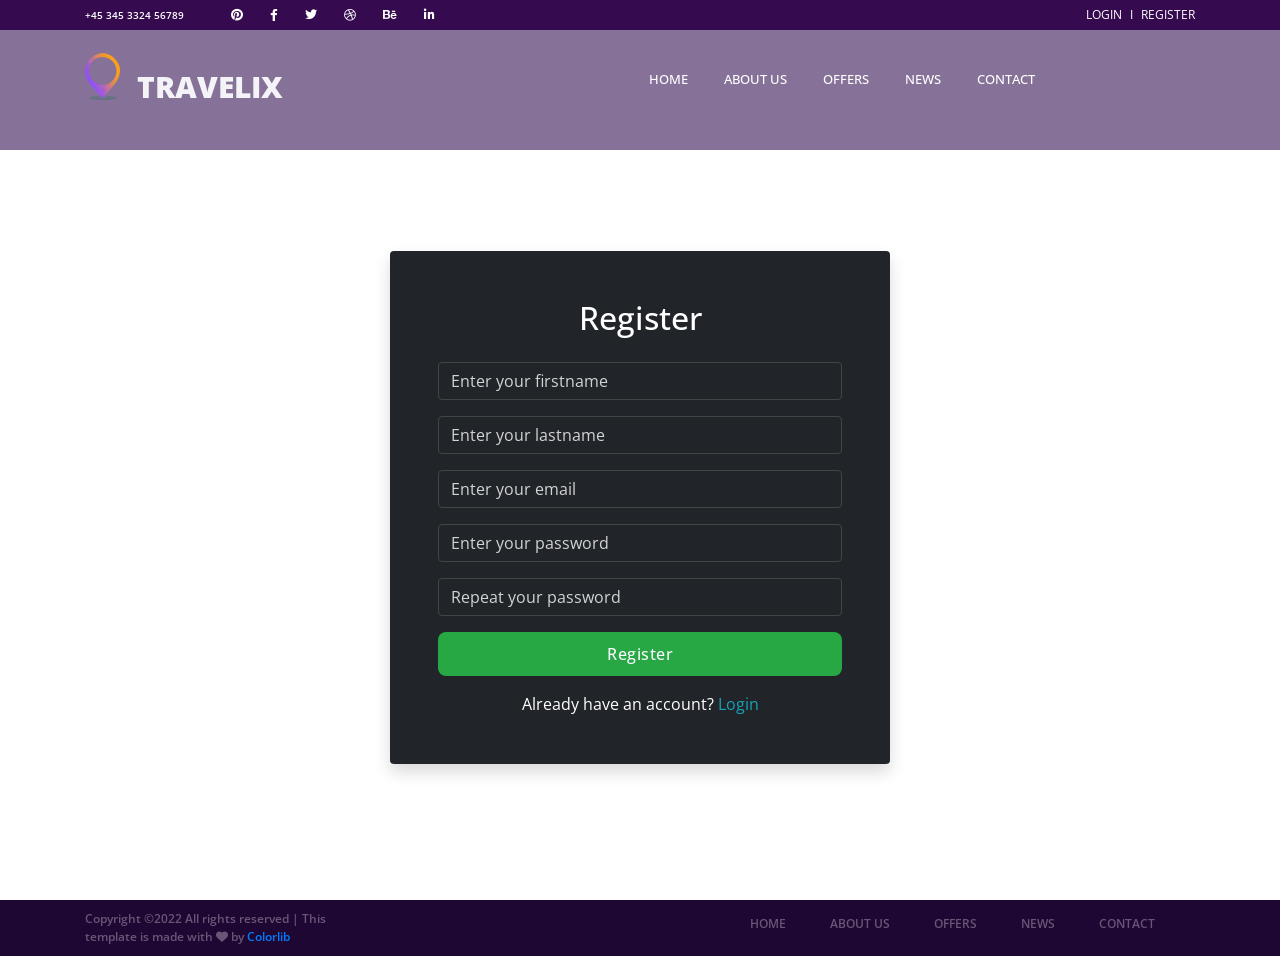
<file: register.html>
<!DOCTYPE html>
<html lang="en">

<head>
    <meta charset="UTF-8">
    <meta http-equiv="X-UA-Compatible" content="IE=edge">
    <meta name="description" content="booking, travel site, travelix, booking site, destination">
    <meta name="author" content="Tornike Khutsishvili">

    <link href="https://fonts.googleapis.com/css2?family=Nothing+You+Could+Do&family=Open+Sans&display=swap"
        rel="stylesheet">
    <link
        href="https://fonts.googleapis.com/css2?family=Dancing+Script&family=Nothing+You+Could+Do&family=Open+Sans&display=swap"
        rel="stylesheet">

    <meta name="viewport" content="width=device-width, initial-scale=1.0">

    <link href="https://cdn.jsdelivr.net/npm/bootstrap@5.3.8/dist/css/bootstrap.min.css" rel="stylesheet"
        integrity="sha384-sRIl4kxILFvY47J16cr9ZwB07vP4J8+LH7qKQnuqkuIAvNWLzeN8tE5YBujZqJLB" crossorigin="anonymous">
    <link rel="stylesheet" href="https://cdn.jsdelivr.net/npm/bootstrap@4.6.1/dist/css/bootstrap.min.css"
        integrity="sha384-zCbKRCUGaJDkqS1kPbPd7TveP5iyJE0EjAuZQTgFLD2ylzuqKfdKlfG/eSrtxUkn" crossorigin="anonymous">
    <link rel="stylesheet" href="https://cdnjs.cloudflare.com/ajax/libs/font-awesome/6.0.0/css/all.min.css"
        integrity="sha512-9usAa10IRO0HhonpyAIVpjrylPvoDwiPUiKdWk5t3PyolY1cOd4DSE0Ga+ri4AuTroPR5aQvXU9xC6qOPnzFeg=="
        crossorigin="anonymous" referrerpolicy="no-referrer" />
    <link href="https://fonts.googleapis.com/css2?family=Great+Vibes&family=Mr+Bedfort&display=swap" rel="stylesheet">
    <link href="http://fonts.cdnfonts.com/css/beyond-the-mountains" rel="stylesheet">


    <link rel="stylesheet" href="https://cdnjs.cloudflare.com/ajax/libs/OwlCarousel2/2.3.4/assets/owl.carousel.min.css"
        integrity="sha512-tS3S5qG0BlhnQROyJXvNjeEM4UpMXHrQfTGmbQ1gKmelCxlSEBUaxhRBj/EFTzpbP4RVSrpEikbmdJobCvhE3g=="
        crossorigin="anonymous" referrerpolicy="no-referrer" />
    <link rel="stylesheet"
        href="https://cdnjs.cloudflare.com/ajax/libs/OwlCarousel2/2.3.4/assets/owl.theme.default.min.css"
        integrity="sha512-sMXtMNL1zRzolHYKEujM2AqCLUR9F2C4/05cdbxjjLSRvMQIciEPCQZo++nk7go3BtSuK9kfa/s+a4f4i5pLkw=="
        crossorigin="anonymous" referrerpolicy="no-referrer" />


    <link rel="stylesheet" href="style.css">
    <link rel="stylesheet" href="css/log_reg.css">
    <link rel="stylesheet" href="css/modal.css">
    <title>Registration</title>

</head>

<body>

    <!-- top nav -->
    <div class="top_nav">
        <div class="container top_nav1">
        <div class="row top_nav2">
            <div class="col d-flex flex-row top_nav3">
            <div class="number_div">
                +45 345 3324 56789
            </div>
            <div class="icon_div">
                <a href="#" title="pinterest"><i class="fa-brands fa-pinterest"></i></a>
                <a href="#" title="facebook"><i class="fa-brands fa-facebook-f"></i></a>
                <a href="#" title="twitter"><i class="fa-brands fa-twitter"></i></a>
                <a href="#" title="dribbble"><i class="fa-brands fa-dribbble"></i></a>
                <a href="#" title="behance"><i class="fa-brands fa-behance"></i></a>
                <a href="#" title="linkedin"><i class="fa-brands fa-linkedin-in"></i></a>
            </div>
            <div class="ml-auto login-register_div">
                <a class="login" href="login.html">LOGIN</a> I <a class="register" href="register.html">REGISTER</a>
            </div>
            </div>
        </div>
        </div>
    </div>

    <!-- nav -->
    <nav class="navbar navbar-expand-lg navbar-light bg-light">
        <div class="container bottom_nav1">
        <div class="row bottom_nav2">
            <div class="col d-flex flex-row align-items-center justify-content-space-between bottom_nav3">


            <a class="navbar-brand" href="./index.html">
                <img class="navbar-brand-logo" src="./images/logo.png.webp" alt="TRAVELIX">
                TRAVELIX
            </a>
            <div class="ml-auto navbar-right-div-responsive">
                <!-- Button trigger modal -->
                <button type="button" class="btn btn-primary" data-toggle="modal" data-target="#exampleModal" title="burger">
                <span class="navbar-toggler-icon"></span>
                </button>
            </div>

            <!-- Modal -->
            <div class="modal fade" id="exampleModal" tabindex="-1" aria-labelledby="exampleModalLabel"
                aria-hidden="true">
                <div class="modal-dialog">
                <div class="modal-content">
                    <div class="modal-header">
                    <button type="button" class="close" data-dismiss="modal" aria-label="Close">
                        <span aria-hidden="true">&times;</span>
                    </button>
                    </div>
                    <div class="modal-body">
                    <div class="menu trans_500 active">
                        <div
                        class="menu_content d-flex flex-column align-items-center justify-content-center text-center">
                        <div class="menu_close_container">
                            <div class="menu_close"></div>
                        </div>
                        <div class="logo menu_logo">
                            <a href="#">
                            <img src="images/logo.png.webp" alt="logo" data-pagespeed-url-hash="29271698">
                            </a>
                        </div>
                        <ul class="modal_ul">
                            <li class="menu_item"><a href="index.html">home</a></li>
                            <li class="menu_item"><a href="about.html">about us</a></li>
                            <li class="menu_item"><a href="offers.html">offers</a></li>
                            <li class="menu_item"><a href="news.html">news</a></li>
                            <li class="menu_item"><a href="contact.html">contact</a></li>
                            <li class="menu_item"><a href="register.html">registration</a></li>
                            <li class="menu_item"><a href="login.html">login</a></li>
                        </ul>
                        </div>
                    </div>
                    </div>
                </div>
                </div>
            </div>

            <button class="navbar-toggler" type="button" data-toggle="collapse" data-target="#navbarSupportedContent"
                aria-controls="navbarSupportedContent" aria-expanded="false" aria-label="Toggle navigation">
                <span class="navbar-toggler-icon"></span>
            </button>
            <div class="collapse navbar-collapse" id="navbarSupportedContent">
                <ul class="navbar-nav">
                <li class="nav-item active">
                    <a class="nav-link" href="index.html">Home</a>
                    <div class="nav-link-border1"></div>
                </li>
                <li class="nav-item">
                    <a class="nav-link" href="about.html">About us</a>
                    <div class="nav-link-border"></div>
                </li>
                <li class="nav-item">
                    <a class="nav-link" href="offers.html">Offers</a>
                    <div class="nav-link-border3"></div>
                </li>
                <li class="nav-item">
                    <a class="nav-link" href="news.html">News</a>
                    <div class="nav-link-border4"></div>
                </li>
                <li class="nav-item">
                    <a class="nav-link" href="contact.html">Contact</a>
                    <div class="nav-link-border5"></div>
                </li>

                </ul>
            </div>
            </div>
        </div>
        </div>
    </nav>

    <!-- register form -->
    <div class="d-flex justify-content-center align-items-center register_form">
        <form class="p-5 rounded shadow w-75">
            <h2 class="text-center mb-4">Register</h2>

            <input type="text" class="form-control mt-3" placeholder="Enter your firstname">
            <input type="text" class="form-control mt-3" placeholder="Enter your lastname">
            <input type="email" class="form-control mt-3" placeholder="Enter your email">
            <input type="password" class="form-control mt-3" placeholder="Enter your password">
            <input type="password" class="form-control mt-3" placeholder="Repeat your password">
            <button type="submit" class="bg-success text-light border-0 w-100 mt-3">Register</button>

            <p class="text-center mt-3 mb-0">
                Already have an account? <a href="login.html" class="text-decoration-none text-info">Login</a>
            </p>
        </form>
    </div>

    <!-- footer bottom -->
    <div class="footer_bottomdiv">
        <div class="container">
        <div class="row footerlast">
            <div class="col-lg-3">
            <div class="footer_bottomdiv-content d-flex flex-row align-items-center">
                <div class="footer_bottomdiv-content-text">
                Copyright ©2022 All rights reserved | This template is made
                with <i class="fa-solid fa-heart"></i> by <a href="#"> Colorlib</a>
                </div>
            </div>
            </div>
            <div class="col-lg-9">
            <div class="foot_nav d-flex flex-row align-items-center justify-content-lg-end">
                <div class="footer-navigation">
                <ul class="footer-navigation-list">
                    <li class="footer-navigation-item"><a class="last-footer-text" href="index.html">home</a></li>
                    <li class="footer-navigation-item"><a class="last-footer-text" href="about.html">about us</a></li>
                    <li class="footer-navigation-item"><a class="last-footer-text" href="offers.html">offers</a></li>
                    <li class="footer-navigation-item"><a class="last-footer-text" href="news.html">news</a></li>
                    <li class="footer-navigation-item"><a class="last-footer-text" href="contact.html">contact</a></li>
                </ul>
                </div>
            </div>
            </div>
        </div>
        </div>
    </div>


    <!-- scripts -->
    <script src="https://cdn.jsdelivr.net/npm/jquery@3.5.1/dist/jquery.slim.min.js"
        integrity="sha384-DfXdz2htPH0lsSSs5nCTpuj/zy4C+OGpamoFVy38MVBnE+IbbVYUew+OrCXaRkfj"
        crossorigin="anonymous"></script>
    <script src="https://cdn.jsdelivr.net/npm/popper.js@1.16.1/dist/umd/popper.min.js"
        integrity="sha384-9/reFTGAW83EW2RDu2S0VKaIzap3H66lZH81PoYlFhbGU+6BZp6G7niu735Sk7lN"
        crossorigin="anonymous"></script>
    <script src="https://cdn.jsdelivr.net/npm/bootstrap@5.3.8/dist/js/bootstrap.bundle.min.js"
        integrity="sha384-FKyoEForCGlyvwx9Hj09JcYn3nv7wiPVlz7YYwJrWVcXK/BmnVDxM+D2scQbITxI"
        crossorigin="anonymous"></script>
    <script src="https://cdn.jsdelivr.net/npm/bootstrap@4.6.1/dist/js/bootstrap.min.js"
        integrity="sha384-VHvPCCyXqtD5DqJeNxl2dtTyhF78xXNXdkwX1CZeRusQfRKp+tA7hAShOK/B/fQ2"
        crossorigin="anonymous"></script>


</body>
</html>
</file>
<file: style.css>
/********* general *********/
*{
    padding: 0px;
    margin: 0px;
    box-sizing: border-box !important;
}

@font-face {
    font-family: "BeyondTheMountains";
    src: url("fonts/beyond_the_mountains.otf") format("opentype");
}

body{
    font-family: "BeyondTheMountains", 'Open Sans', !important;
    background: #fff;
    color: #a5a5a5;
}


/******************** navbar (top nav) ********************/
.top_nav{
    position: fixed;
    z-index: 99999 !important;
    height: 30px;
    width: 100%;
    background-color: #350a4e !important;
    color: #fff !important;
}
.top_nav1{
    width: 100%;
    height: 30px;
    font-size: 12px;
}
.top_nav2{
    width: auto;
    height: 30px;
}
.top_nav3{
    width: 100%;
    height: 30px;
    display: flex;
    align-items: center;
}
.login-register_div{
    transition: all 0.3s !important;
}
.login-register_div a{
    color: #fff !important;
    text-decoration: none;
    transition: all 0.3s !important;
}
.login-register_div a:hover{
    color: #FA9E1C !important;
    transition: all 0.3s !important;
}
.icon_div{
    padding: 0px 35px;
    font-size: 12px;
}
.icon_div i{
    padding: 0px 12px;
    transition: all 0.3s !important;
}
.icon_div i:hover{
    color: #FA9E1C !important;
    transition: all 0.3s !important;
}
.icon_div a{
    color: #fff !important;
}
form{
    width: 20px;
    width: 100%;
}
.navbar-nav{
    margin-left: 200px;
}
.number_div{
    font-weight: 600;
    font-size: 10px;
}
.login{
    padding-right: 5px;
}
.register{
    padding-left: 5px;
}


/******************** navbar (bottom nav) ********************/
.navbar{
    position: fixed;
    z-index: 9999 !important;
    width: 100%;
    display: flex !important;
    justify-content: center !important;
    align-items: center !important;
    height: 150px;
    background-color: rgba(54,19,84,.6) !important;
}
.bottom_nav1{
    width: 100%;
    height: 120px;
    padding-top: 10px;
}
.bottom_nav2{
    width: 100%;
    height: 120px;
}
.bottom_nav3{
    width: 100%;
    height: 120px;
}
.collapse{
    display: flex;
    justify-content: space-around;
}
.mag_glass{
    display: none;
}
.glass-two{
    visibility: hidden;
}
.navbar-brand {
    font-size: 30px;
    color: #f4f4f8 !important;
    font-weight: 800 !important;
}
.navbar-brand-logo {
    display: inline-block;
    vertical-align: baseline;
    margin-right: 9px;
    transform: translateY(2px);
}
.nav-link {
    font-family: "Open sans" sans-serif;
    text-transform: uppercase;
    color: #fff !important;
    font-size: 13px;
    font-weight: 500;
    opacity: 1;
    transition: all 0.3s;
}
.nav-link.active,
.menu_item.active {
    color: #fa9e1b;
}
.nav-link-border{
    display: none;
    width: 82px;
    height: 2px;
    opacity: 0;
    transition: all 0.3s;
}
.nav-link-border1{
    display: none;
    width: 58px;
    height: 2px;
    opacity: 0;
    transition: all 0.3s;
}
.nav-link-border3{
    display: none;
    width: 65px;
    height: 2px;
    opacity: 0;
    transition: all 0.3s;
}
.nav-link-border4{
    display: none;
    width: 55px;
    height: 2px;
    opacity: 0;
    transition: all 0.3s;
}
.nav-link-border5{
    display: none;
    width: 78px;
    height: 2px;
    opacity: 0;
    transition: all 0.3s;
}
.nav-item:hover .nav-link-border{
    display: block;
    width: 82px;
    position: absolute;
    height: 2px;
    background: linear-gradient(to right,#fa9e1b,#8d4fff);
    content: '';
    opacity: 1;
    z-index: 9;
    transition: all 0.3s;
}
.nav-item:hover .nav-link-border1{
    display: block;
    width: 58px;
    position: absolute;
    height: 2px;
    background: linear-gradient(to right,#fa9e1b,#8d4fff);
    content: '';
    opacity: 1;
    z-index: 9;
    transition: all 0.3s;
}
.nav-item:hover .nav-link-border3{
    display: block;
    width: 67px;
    position: absolute;
    height: 2px;
    background: linear-gradient(to right,#fa9e1b,#8d4fff);
    content: '';
    opacity: 1;
    z-index: 9;
    transition: all 0.3s;
}
.nav-item:hover .nav-link-border4{
    display: block;
    width: 55px;
    position: absolute;
    height: 2px;
    background: linear-gradient(to right,#fa9e1b,#8d4fff);
    content: '';
    opacity: 1;
    z-index: 9;
    transition: all 0.3s;
}
.nav-item:hover .nav-link-border5{
    display: block;
    width: 78px;
    position: absolute;
    height: 2px;
    background: linear-gradient(to right,#fa9e1b,#8d4fff);
    content: '';
    opacity: 1;
    z-index: 9;
    transition: all 0.3s;
}
.navbar-nav li{
    padding-left: 20px;
}
.navbar-brand img{
    object-fit: cover;
}



/******************** modal ********************/
.modal_ul{
    list-style: none;
}
.btn{
    display: none;
}
.modal_ul li a{
    color: #fff !important;
    font-family: 'Beyond The Mountains', sans-serif;
    font-size: 36px;
    font-weight: 700;
    position: relative !important;
    margin-bottom: 8px !important;
}
.logo img{
    width: 50px !important;
    height: 70px !important;
    margin-top: -100px !important;
    margin-left: -15px;
    position: absolute;
}
.modal-header{
    border: none;
    margin-top: -100px;
}
.modal-header-register,
.modal-header-login,
.modal-header-offers,
.modal-header-news,
.modal-header-about,
.modal-header-contact {
    margin-top: 140px;
}
.modal{
    background: linear-gradient(to right,#fa9e1b,#8d4fff) !important;
    opacity: 0.9;
    height: 100vh;
    overflow-y: hidden !important;
}
.modal-dialog{
    max-width: 100% !important;
    height: 100% !important;
}
#ExampleModal.modal.fade.show{
    padding: 190px !important;
    height: 100%;
}
.modal-content{
    background: none !important;
    border: none;
}
.close span{
    color: #ffffff !important;
    font-size: 40px;
}
.close span:hover{
    color: #fa9e1b !important;
}
.modal-body, .menu .trans_500 .active{
    height: 428px;
}


/******************** top carusel ********************/
[type=button]:not(:disabled),
[type=reset]:not(:disabled),
[type=submit]:not(:disabled),
button:not(:disabled){
    width: 100px;
}
.slaider_background-color{
    background-color: #31124b !important;
    z-index: 100 !important;
    box-sizing: border-box;
    width: 100%;
    height: 100%;
    position: absolute;
}
.carousel-item img{
    opacity: 0.4;
}
.carousel-caption h1{
    font-family: 'Open Sans',sans-serif;
    text-transform: uppercase;
    font-size: 130px;
    font-weight: 900;
    color: #fff;
}
.carousel-caption h2{
    font-family: 'Beyond The Mountains', sans-serif;
    font-size: 100px;
    color: #fff;
    margin-top: -30px;
    font-weight: 800;
}
.carousel-caption{
    display: flex !important;
    justify-content: center !important;
    align-items: center !important;
    bottom: 450px;
    flex-direction: column;
}
.carousel-control-next,
.carousel-control-prev{
    opacity: 1 !important;
}
.carousel-control-next-icon,
.carousel-control-prev-icon{
    border: 3px solid #fff !important;
    border-radius: 6px;
    padding: 12px;
    background-color: transparent;
}
.sr-only:hover{
    color: linear-gradient(to left,#fa9e1b,#8d4fff,#fa9e1b) !important;
}
.text_div{
    display: flex;
    align-items: center;
    justify-content: center;
    background: linear-gradient(to right,#fa9e1b 0%,#8d4fff 100%,#fa9e1b);
    width: 220px;
    height: 50px;
    border-radius: 50px;
    margin-top: 70px;
    transition: all 0.5s !important;
}
.text_div:hover{
    background: linear-gradient(to left,#fa9e1b 0%,#8d4fff 100%,#fa9e1b) !important;
    transition: all 0.5s !important;
}
.text_div a{
    display: flex;
    justify-content: space-around;
    align-items: center;
    padding-left: 46px;
    padding-right: 46px;
    white-space: nowrap;
    text-decoration: none !important;
    color: #fff !important;
    font-size: 13px;
    font-weight: 700;
}
.text_div div{
    width: 6px !important;
    height: 6px !important;
    z-index: 99 !important;
    background-color: #fff !important;
    border-radius: 50%;
    margin-left: 1px;
}
.text_div .div1{
    margin-left: 10px;
}
.text_div .div2{
    opacity: 0.6;
}
.text_div .div3{
    opacity: 0.4;
}
.carousel-indicators li{
    display: flex;
    justify-content: center;
    align-items: center;
    height: 33px;
    width: 30px;
    background: transparent;
    border: 2px solid #fff;
    border-radius: 20px;
    text-indent: 9 !important;
    padding-right: 10px;
    color: #fff;
    opacity: 1;
    transition: all 0.3s;
}
.carousel-indicators li:hover{
    color: #fd7e14;
    border-color: #fd7e14;
    transition: all 0.3s;
}
.carousel-indicators{
    justify-content: flex-end;
    margin-right: 3%;
}
#carouselExampleCaptions{
    height: 723px;
}
.carousel-inner{
    height: 722px;
}


/******************** search ********************/
.search{
    display: flex;
    justify-content: center;
    align-items: center;
    width: 100%;
    margin-top: 0px;
    height: 192px;
    background: linear-gradient(to right,#fa9e1b,#8d4fff);
}
.search1{
    display: flex;
    justify-content: center;
    align-items: center;
    width: 100%;
    height: 192px;
}
.search2{
    display: flex;
    justify-content: center;
    align-items: center;
    width: 100%;
    height: 192px;
}
.search3{
    display: flex;
    align-items: center;
    height: 192px;
    justify-content: center;
    width: 90%;
}
.destination{
    display: flex;
    flex-direction: column;
    padding: 0px 5px;
    width: 100%;
}
.destination input{
    height: 40px;
    border: none;
}
.destination input:focus{
    outline: none;
    padding-left: 15px;
    color: #929191;
}
.check_in{
    display: flex;
    flex-direction: column;
    padding: 0px 5px;
    width: 50%;
}
.check_in input{
    height: 40px;
    padding-left: 12px;
    color: #929191;
    border: none;
}
.check_in input:focus{
    outline: none;
}
.check_out{
    display: flex;
    flex-direction: column;
    padding: 0px 5px;
    width: 50%;
}
.check_out input{
    height: 40px;
    padding-left: 12px;
    color: #929191;
    border: none;
}
.check_out input:focus{
    outline: none;
}
.adults{
    display: flex;
    flex-direction: column;
    padding: 0px 5px;
    width: 30%;
}
.adults select{
    height: 40px;
    padding: 0px 12px;
    color: #929191;
    border: none;
}
.adults select:focus{
    outline: none;
}
.adults select:hover{
    outline: 1px solid #fd7e14;
}
.children{
    display: flex;
    flex-direction: column;
    padding: 0px 5px;
    width: 30%;
}
.children select{
    height: 40px;
    padding: 0px 12px;
    color: #929191;
    border: none;
}
.children select:focus{
    outline: none;
}
.children select:hover{
    outline: 1px solid #fd7e14;
}
.search_div1{
    display: flex;
    flex-direction: column;
    height: 50px;
    padding: 0px 5px;
}
.search3_form{
    display: flex;
    align-items: center;
    justify-content: space-between;
    height: 192px;
    width: 100%;
    color: #fff;
    text-transform: uppercase;
    font-weight: 600;
    font-size: 13px;
    line-height: 50px;
    padding: 0px 100px;
}
.two{
    background: #31124b !important;
    margin: 50px 0px 0px 10px !important;
    height: 45px;
}
.two:hover{
    background: #482166 !important;
}
.top_search{
    position: absolute;
    width: calc(100% - 350px);
    height: 100px;
    background-color: #fff;
    z-index: 100 !important;
    margin-bottom: 291px;
    border-top-left-radius: 100px;
    border-top-right-radius: 100px;
    display: flex;
    justify-content: center;
}
.top_search2{
    position: relative;
    height: 100px;
    width: 100%;
    background-color: #fff;
    z-index: 100 !important;
    margin-bottom: 291px;
    border-top-left-radius: 100px;
    border-top-right-radius: 100px;
    display: flex;
    align-items: center;
    justify-content: space-between;
    text-transform: uppercase;
    color: #2d2c2c;
    font-size: 14px;
    font-weight: 900;
}
.hotels{
    display: flex;
    align-items: center;
    justify-content: center;
    width: 100%;
    height: 100px;
    border-top-left-radius: 100px;
}
.hotels span{
    padding-left: 10px;
}
.hotels:hover{
    background: #fa9e1b;
    cursor: pointer;
    border-top-left-radius: 100px;
    color: #fff;
}
.car_rentals{
    display: flex;
    align-items: center;
    justify-content: center;
    width: 100%;
    height: 100px;
}
.car_rentals span{
    padding-left: 10px;
}
.car_rentals:hover{
    background: #fa9e1b;
    cursor: pointer;
    color: #fff;
}
.flights{
    display: flex;
    align-items: center;
    justify-content: center;
    width: 100%;
    height: 100px;
}
.flights span{
    padding-left: 10px;
}
.flights:hover{
    background: #fa9e1b;
    cursor: pointer;
    color: #fff;
}
.trips{
    display: flex;
    align-items: center;
    justify-content: center;
    width: 100%;
    height: 100px;
}
.trips span{
    padding-left: 10px;
}
.trips:hover{
    background: #fa9e1b;
    cursor: pointer;
    color: #fff;
}
.cruises{
    display: flex;
    align-items: center;
    justify-content: center;
    width: 100%;
    height: 100px;
}
.cruises span{
    padding-left: 10px;
}
.cruises:hover{
    background: #fa9e1b;
    cursor: pointer;
    color: #fff;
}
.activities{
    display: flex;
    align-items: center;
    justify-content: center;
    width: 100%;
    height: 100px;
}
.activities span{
    padding-left: 10px;
}
.activities:hover{
    background: #fa9e1b;
    border-top-right-radius: 100px;
    cursor: pointer;
    color: #fff;
}
.hotels.active:hover > .hotel_white {
    visibility: visible !important;
    position: relative;
    z-index: 1;
}
.hotels.active:hover > .hotel_orange {
    visibility: hidden;
    position: absolute;
    z-index: -1;
}
.hotels:hover > .hotel_orange{
    visibility: visible !important;
    position: relative;
}
.hotels:hover > .hotel_white{
    visibility: hidden;
    position: absolute;
}
.car_rentals:hover > .rental_white{
    visibility: visible !important;
    position: relative;
}
.car_rentals:hover > .rental_orange{
    visibility: hidden;
    position: absolute;
}
.flights:hover > .flight_white{
    visibility: visible !important;
    position: relative;
}
.flights:hover > .flight_orange{
    visibility: hidden;
    position: absolute;
}
.trips:hover > .trip_white{
    visibility: visible !important;
    position: relative;
}
.trips:hover > .trip_orange{
    visibility: hidden;
    position: absolute;
}
.cruises:hover > .cruise_white{
    visibility: visible !important;
    position: relative;
}
.cruises:hover > .cruise_orange{
    visibility: hidden;
    position: absolute;
}
.activities:hover > .activities_white{
    visibility: visible !important;
    position: relative;
}
.activities:hover > .activities_orange{
    visibility: hidden;
    position: absolute;
}
.hotel_orange,
.rental_white,
.flight_white,
.trip_white,
.cruise_white,
.activities_white{
    visibility: hidden;
    position: absolute;
}


/******************** best tour ********************/
.best_tour{
    width: 100%;
    box-sizing: border-box;
    height: auto;
    padding-top: 100px !important;
    padding-bottom: 100px !important;
    background-color: #fff !important;
}
.best_tour1{
    padding-right: 0px !important;
    padding-left: 0px !important;
    margin-right: auto !important;
    margin-left: auto !important;
    width: 100% !important;
    box-sizing: border-box;
    height: auto;
    display: flex;
    justify-content: center;
    flex-direction: column;
    align-items: center;
}
.best_tour-h{
    display: flex;
    justify-content: center;
    width: 100%;
}
.best_tour-h1{
    display: flex;
    justify-content: center;
    align-items: center;
    width: 100%;
}
.best_tour-h1 h2{
    width: 100%;
    text-align: center;
    font-weight: 900;
    color: #2d2c2c;
}
.best_tour-p{
    display: flex;
    justify-content: center;
    align-items: center;
    width: 100%;
}
.best_tour-p1{
    display: flex;
    justify-content: center;
    align-items: center;
    width: 90%;
}
.best_tour-p1 p{
    width: 100%;
    text-align: center;
    font-size: 24px;
    font-style: italic;
    color: #929191;
    line-height: 1.336;
    margin-top: 20px;
}
.best_tour-items{
    margin-top: 70px;
    height: auto;
    box-sizing: border-box;
    display: flex;
    width: 100%;
    justify-content: space-evenly;
}
.best_tour-items-smdiv{
    width: 100%;
    padding: 0px 10px;
}
.best_tour-items-smdiv1{
    width: 100%;
    height: 420px;
    box-sizing: border-box;
}
.best_tour-items-smdiv1-1{
    background-image: url('images/intro_1.jpg.webp');
    z-index: 1;
    width: 100%;
    height: 100%;
    background-repeat: no-repeat;
    background-size: cover;
    background-position: center center;
    box-sizing: border-box;
}
.best_tour-items-smdiv1-2{
    background-image: url('images/intro_2.jpg.webp');
    z-index: 1;
    width: 100%;
    height: 100%;
    background-repeat: no-repeat;
    background-size: cover;
    background-position: center center;
}
.best_tour-items-smdiv1-3{
    background-image: url('images/intro_3.jpg.webp');
    z-index: 1;
    width: 100%;
    height: 100%;
    background-repeat: no-repeat;
    background-size: cover;
    background-position: center center;
}
.col-lg-10{
    max-width: 100% !important;
}
.best_tour-items-smdiv1-1-1{
    width: 100%;
    height: 100%;
    z-index: 99 !important;
    background: rgba(49,18,75,.55);
}
.best_tour-items-smdiv1-2-1{
    width: 100%;
    height: 100%;
    z-index: 99 !important;
    background: rgba(49,18,75,.55);
}
.best_tour-items-smdiv1-3-1{
    width: 100%;
    height: 100%;
    z-index: 99 !important;
    background: rgba(49,18,75,.55);
}
.best_tour-items-smdiv2{
    text-align: center;
    color: #fff !important;
    height: 100%;
    width: 100%;
}
.three{
    text-transform: uppercase;
    background: linear-gradient(to right,#fa9e1b 0%,#8d4fff 100%,#fa9e1b) !important;
    margin-bottom: 30px !important;
    height: 50px !important;
    transition: all 0.5s;
}
.three:hover{
    background: linear-gradient(to left,#fa9e1b 0%,#8d4fff 100%,#fa9e1b) !important;
    transition: all 0.5s;
}
.stars i:first-child{
    color: #ffeb8d;
}
.stars i:nth-child(2){
    color: #fed46b;
}
.stars i:nth-child(3){
    color: #fbb53d;
}
.stars i:nth-child(4){
    color: #fa9e1b;
}
.stars i:nth-child(5){
    color: #A5A5A5;
}
.best_tour-date{
    background: #fa9e1c;
    border-radius: 14px;
    line-height: 27px;
    width: auto;
    padding-left: 39px;
    padding-right: 39px;
    white-space: nowrap;
    font-size: 13px;
    font-weight: 400;
    margin-top: 40px;
}


/******************** maldives deluxe ********************/
.maldives_deluxe{
    width: 100%;
    height: 570px;
    position: relative;
    background: linear-gradient(to right,#fa9e1b,#8d4fff);
    opacity: 0.8;
    z-index: 2;
}
.background-maldives{
    background-image: url('images/cta.jpg.webp');
    position: absolute;
    background-repeat: no-repeat;
    background-size: cover;
    background-position: center center;
    height: 570px;
    width: 100%;
    opacity: 0.25;
}
.maldives_deluxe1{
    z-index: 115 !important;
    padding-top: 100px;
    padding-bottom: 90px;
    height: 570px;
    width: 100%;
}
.maldives-slider{
    width: 100%;
    height: 350px;
    background: #fff;
    opacity: 1;
    z-index: 55 !important;
    display: block;
}
.maldives-slider2{
    height: 350px;
}
.maldives-slider3{
    padding: 20px;
    height: 350px;
    box-sizing: border-box;
}
.maldives_deluxe-title{
    font-size: 30px;
    font-weight: 900;
    color: black;
    text-transform: uppercase;
}
.maldives_deluxe-stars i:first-child{
    color: #ffeb8d;
    font-size: 13px;
    margin-right: 2px;
}
.maldives_deluxe-stars i:nth-child(2){
    color: #fed46b;
    font-size: 13px;
    margin-right: 2px;
}
.maldives_deluxe-stars i:nth-child(3){
    color: #fbb53d;
    font-size: 13px;
    margin-right: 2px;
}
.maldives_deluxe-stars i:nth-child(4){
    color: #fa9e1b;
    font-size: 13px;
    margin-right: 2px;
}
.maldives_deluxe-stars i:nth-child(5){
    font-size: 13px;
    margin-right: 2px;
}
.maldives_deluxe-p{
    font-weight: 600;
    line-height: 2.29;
    margin-top: 14px;
    color: #929191;
    font-size: 14px;
    width: 85%;
}
.item{
    display: block;
    text-align: -webkit-center;
    margin-top: 25px;
}
.owl-item .cloned .active{
    width: 933px !important;
}
.owl-item .cloned{
    display: none;
}



/******************** best offers ********************/
.container-fruid{
    width: 100%;
    padding-top: 105px !important;
    background: #f3f6f9;
}
.container{
    width: 100%;
}
.best_offers-text{
    display: flex;
    flex-wrap: wrap;
    margin-right: -15px;
    margin-left: -15px;
}
.best_offers-text1{
    text-align: center !important;
    margin-bottom: 70px;
}
.best_offers-text1 h2{
    font-size: 30px;
    font-weight: 700;
    color: #2d2c2c;
    margin-top: -8px;
    text-transform: uppercase;
}
.best_offers-items{
    width: 100%;
    display: flex;
    justify-content: center;
}
.best_offers-items1{
    width: 100%;
    flex-wrap: wrap;
    display: flex;
    height: auto;
    justify-content: space-around;
    align-items: center;
}
.offers{
    margin-bottom: 83px;
    width: 50%;
    display: flex;
}
.offers1{
    width: 50%;
    padding: 0px 20px;
}
.offers2{
    width: 50%;
}
.background-image{
    top: 0;
    left: 0;
    width: 100%;
    height: 100%;
    background-repeat: no-repeat;
    background-size: cover;
    background-position: center center;
}
.image1{
    background-image: url('images/offer_1.jpg.webp');
    width: 100%;
    height: 100%;
}
.image2{
    background-image: url('images/offer_2.jpg.webp');
    width: 100%;
    height: 100%;
}
.image3{
    background-image: url('images/offer_3.jpg.webp');
    width: 100%;
    height: 100%;
}
.image4{
    background-image: url('images/offer_4.jpg.webp');
    width: 100%;
    height: 100%;
}
.background-image-text{
    width: 180px;
    height: 33px;
    background: #fa9e1b;
    margin-top: -70px;
}
.background-image-text a{
    color: #fff !important;
    display: block;
    font-size: 16px;
    font-weight: 700;
    text-transform: uppercase;
    line-height: 35px;
    padding-left: 22px;
    text-decoration: none;
}
.background-image-text a:hover{
    text-decoration: none !important;
}
.offers2-1{
    width: 100%;
    padding: 0px 20px;
    box-sizing: border-box;
}
.offers-icon-ul{
    display: flex;
    align-items: center;
    justify-content: space-between;
    list-style: none;
    width: 180px;
}
.offers-icon-ul li{
    box-sizing: border-box;
}
.offers_rating i:first-child{
    color: #ffeb8d;
    font-size: 13px;
    margin-right: 2px;
}
.offers_rating i:nth-child(2){
    color: #fed46b;
    font-size: 13px;
    margin-right: 2px;
}
.offers_rating i:nth-child(3){
    color: #fbb53d;
    font-size: 13px;
    margin-right: 2px;
}
.offers_rating i:nth-child(4){
    color: #fa9e1b;
    font-size: 13px;
    margin-right: 2px;
}
.offers_rating i:nth-child(5){
    font-size: 13px;
    margin-right: 2px;
}
.offers-icon-ul{
    margin: 20px 0px;
    box-sizing: border-box;
}
.read-more a{
    font-size: 12px;
    font-weight: 700;
    color: #2d2c2c !important;
    text-transform: uppercase;
    transition: 0.3s;
}
.read-more a:hover{
    color: #fa9e1b !important;
    text-decoration: none !important;
    transition: 0.3s;
}
.offers-price{
    font-size: 36px;
    font-weight: 700;
    color: #eda84a;
    line-height: 25px;
}
.offers-price span{
    font-size: 14px;
    font-weight: 400;
    color: #929191;
    margin-left: 12px;
}
.offers_p{
    margin: 10px 0px;
}


/******************** Our clients ********************/
.our-clients{
    background-color: #fff !important;
    width: 100%;
    padding-bottom: 105px;
    position: relative;
}
.test_border{
    position: absolute;
    left: 0;
    bottom: 0;
    width: 100%;
    height: 3px;
    background: linear-gradient(to right, #fa9e1b, #8d4fff);
}
.our-clients-items{
    width: 100%;
}
.our-clients-items1{
    width: 100%;
    padding: 0px 50px;
}
.our-clients-items2{
    width: 100%;
    display: flex;
}
.our-clients-icon_div{
    position: absolute;
    top: 0;
    left: 41px;
    width: 72px !important;
    height: 72px !important;
    background: #fa9e1b;
    border-radius: 50%;
}
.our-clients-icon_div img{
    width: 30px !important;
    height: 30px !important;
    transform:
    translate(-50%,-50%);
    top: 50%;
    left: 20%;
    position: relative;
}
.our-clients-item-text_div{
    position: absolute;
    left: 0;
    bottom: 0;
    width: 100%;
    height: 44.1%;
    background: rgba(49,18,75,.8);
}
.our-clients-item-text-content{
    width: 100%;
    height: 100%;
    padding-left: 38px;
    padding-top: 44px;
    padding-right: 40px;
}
.our-clients-item-text-content-smdiv{
    position: absolute;
    left: 41px;
    bottom: calc(100% - 18px);
    background: #fff;
    padding-left: 20px;
    padding-right: 21px;
    padding-top: 9px;
    padding-bottom: 10px;
    z-index: 10;
}
.our-clients-item-text-content-smdiv-name{
    font-size: 14px;
    font-weight: 700;
    color: #2d2c2c;
    text-transform: uppercase;
}
.our-clients-item-text-content-smdiv-date{
    font-size: 11px;
    margin-top: 2px;
    color: #2d2c2c;
    padding-left: 2px;
}
.our-clients-item-text-content-smdiv-holiday{
    font-size: 20px;
    font-weight: 500;
    color: #fff;
    padding-left: 3px;
}
.our-clients-item-text-content-smdiv-p{
    font-weight: 500;
    color: #fff;
    margin-top: 11px;
}

.owl-carousel{
    display: block !important;
}
.owl-carousel .owl-dots.disabled,
.owl-carousel .owl-nav.disabled{
    display: flex;
    justify-content: space-between;
}
.owl-carousel .owl-nav button.owl-next,
.owl-carousel .owl-nav button.owl-prev,
.owl-carousel button.owl-dot span{
    border: 3px solid rgb(163, 163, 163);
    width: 30px;
    height: 35px;
    border-radius: 10px;
    background-color: white;
    top: 40%;
    position: absolute;
}
.owl-carousel .owl-nav button.owl-next{
    right: -70px;
}
.owl-carousel .owl-nav button.owl-prev{
    left: -70px;
}
.owl-carousel .owl-nav button.owl-next,
.owl-carousel .owl-nav button.owl-prev,
.owl-carousel button.owl-dot:hover{
    background-color: transparent;
}
.owl-carousel .owl-nav button.owl-next,
.owl-carousel .owl-nav button.owl-prev,
.owl-carousel button.owl-dot span:hover{
    background-color: white !important;
    color: rgb(163, 163, 163) !important;
}


/******************** Trending now ********************/
.trending{
    width: 100%;
    padding-top: 105px;
    padding-bottom: 50px;
}
.container{
    padding-right: 15px;
    padding-left: 15px;
    margin-right: auto;
    margin-left: auto;
    width: 100%;
}
.row{
    display: flex;
    flex-wrap: wrap;
    margin-right: -15px;
    margin-left: -15px;
}
.text-center{
    text-align: center!important;
}
.section_title{
    font-size: 30px;
    font-weight: 700;
    color: #2d2c2c;
    margin-top: -8px;
    text-transform: uppercase;
}
.trending_container{
    margin-top: 90px;
}
.col{
    position: relative;
    width: 100%;
    min-height: 1px;
    padding-right: 15px;
    padding-left: 15px;
}
.trending_item{
    margin-bottom: 55px;
}
.trending_image{
    width: 82px;
    height: 76px;
    float: left;
}
.trending_content{
    padding-left: 94px;
}
.trending_title{
    margin-top: -5px;
}
.trending_title a{
    font-size: 16px;
    font-weight: 700;
    color: #2d2c2c;
    text-transform: uppercase
}
.trending_title a:hover{
    text-decoration: none;
    color: #fa9e1b;
    transition: 0.3s;
}
.trending_price{
    font-size: 14px;
    font-weight: 700;
    color: #fa9e1b;
    margin-top: 2px;
}
.trending_location{
    font-size: 14px;
    font-weight: 400;
    color: #929191;
    text-transform: uppercase;
    margin-top: 5px;
}


/******************** touch ********************/
.touch{
    background-color: #fff !important;
    padding-bottom: 0px !important;
}
.touch-background{
    bottom: -34px;
    position: relative;
    left: 0;
    width: 100%;
    height: 104%;
    background-repeat: no-repeat;
    background-size: cover;
    background-position: center center;
    background-image: url('images/contact.png.webp');
}
.row{
    display: flex;
    flex-wrap: wrap;
    margin-right: -15px;
    margin-left: -15px;
}
.form-container{
    padding-top: 74px;
    padding-left: 48px;
    padding-right: 48px;
    padding-bottom: 88px;
    background: linear-gradient(to top right,#fa9e1b,#8d4fff);
}
.touch-text{
    font-size: 30px;
    font-weight: 700;
    color: #fff;
    text-transform: uppercase;
    z-index: 9 !important;
}
.contact-form{
    margin-top: 52px;
    font-size: 0;
    width: 100%;
}
.four{
    background: #31124b !important;
    margin-top: 37px !important;
    font-size: 13px !important;
    font-weight: 700 !important;
    color: #fff !important;
    text-transform: uppercase !important;
    padding-left: 29px !important;
    padding-right: 29px !important;
    margin-left: 5px !important;
    height: 55px !important;
}
.four a{
    padding: 0px;
}
.four:hover{
    background-color: #562B48 !important;
}
.form-control{
    color: #fff !important;
}
.form-control::placeholder{
    color: #fff !important;
}
.form-control:focus{
    outline: none;
}
.form-group{
    display: flex;
    width: 100%;
}
#exampleFormControlTextarea1{
    border: none;
    background: transparent;
    border-bottom: 1px solid #fff;
}
#exampleFormControlInput1,
#exampleFormControlInput2,
#exampleFormControlInput3:focus{
    box-shadow: none !important;
}
#exampleFormControlTextarea1:focus{
    box-shadow: none !important;
}
#exampleFormControlInput1, #exampleFormControlInput2{
    width: 100%;
    border: none;
    background: transparent;
    border-bottom: 1px solid #fff;
    justify-content: space-between;
    display: flex;
}
#exampleFormControlInput1{
    margin-right: 20px;
}
#exampleFormControlInput2{
    margin-left: 20px;
}
#exampleFormControlInput3{
    border: none;
    background: transparent;
    border-bottom: 1px solid #fff;
}
.input1and2{
    display: inline-flex;
    width: 100%;
}
footer{
    width: 100%;
    padding-bottom: 104px;
    background: #31124b;
    margin-top: -40px;
    padding-top: 113px;
}
.footer_column{
    position: relative;
    width: 100%;
    min-height: 1px;
    padding-right: 15px;
    padding-left: 15px;
}
.footer_icon{
    display: flex;
    align-items: center;
    justify-content: flex-start;
}
.footer_icon li{
    list-style: none;
    margin-left: 7px;
    border-radius: 50%;
    border: 1px solid #fa9e1b;
    width: 31px;
    height: 31px;
    display: inline-block;
    padding-right: 31px;
    text-align: center !important;
    font-size: 13px;

    align-items: center !important;
}
.footer_icon li:first-child{
    margin: 0px !important;
}
.footer_icon li a{
    width: 31px;
    height: 31px;
}
.footer_icon i{
    color: #fff !important;
    width: 31px;
    height: 31px;
    margin-top: 8px;
}
.footer_icon i:hover{
    color: #2d2c2c !important;
}
.footer_icon li:hover{
    background-color: #EDA84A;
    transition: 0.3s;
}
.footer_icon li a:hover{
    text-decoration: none;
}
.footer_p{
    font-size: 14px;
    font-weight: 600;
    color: #fff;
    line-height: 2;
    font-family: 'Open Sans',sans-serif;
    padding-top: 28px;
}
.footer_logo{
    color: #fff;
    font-size: 30px;
}
.footer_title{
    font-size: 15px;
    font-weight: 700;
    color: #fff;
    text-transform: uppercase;
    margin-top: 20px;
}
.footer-photo{
    margin-top: 40px;
    height: 150px;
}
.footer-photo-items{
    margin-bottom: 21px;
}
.footer-photo-items-image{
    width: 60px;
    height: 60px;
    float: left;
}
.footer-photo-items-image img{
    width: 100%;
}
.footer-photo-items-content{
    padding-left: 80px;
}
.footer-photo-items-content-title a{
    font-weight: 400;
    color: #fff;
}
.footer-photo-items-content-title a:hover{
    color: #fa9e1b !important;
    transition: 0.3s;
    text-decoration: none;
}
.footer-photo-items-content-date{
    font-size: 12px;
    font-weight: 400;
    color: #fa9e1b;
    margin-top: 7px;
}
.tags-list{
    margin-top: 40px;
}
.tags-list ul{
    list-style: none;
}
.tags-items{
    height: 35px;
    float: left;
    margin-right: 9px;
    margin-bottom: 9px;
    border: solid 1px #fa9e1b;
}
.tags-items a{
    color: #fff !important;
    line-height: 33px;
    padding-left: 25px;
    padding-right: 25px;
    font-size: 12px;
    font-weight: 600;
    height: 100%;
}
.contact-info{
    margin-top: 40px;
}
.contact-info-items{
    margin-bottom: 15px;
}
.contact-info-items-image img{
    height: 20px;
    width: 20px;
}
.contact-info-items-image{
    width: 30px;
    height: 40px;
}
.contact-info-items-text{
    color: #fff;
    line-height: 2.14;
    margin-top: -4px;
}
.contact-info-items-text:hover{
    color: #FA8C39;
}
.contact-info-items-text a{
    color: #fff;
    line-height: 2.14;
    margin-top: -4px;
}
.contact-info-items-text a:hover{
    color: #FA8C39;
    text-decoration: none;
    transition: 0.3s;
}
.tags-items:hover{
    background-color: #FA8C39;
    cursor: pointer;
    transition: 0.3s;
}
.tags-items a{
    text-decoration: none !important;
}



/* About Us Section */
.about_div_text_content {
    background: linear-gradient(135deg, #f0f4f8, #d9e2ec);
    padding: 80px 0;
}

.about_container {
    max-width: 1200px;
    margin: 0 auto;
    padding: 0 20px;
}

.about_row {
    display: flex;
    justify-content: center;
    align-items: center;
}

.about_text_col {
    background-color: rgba(255, 255, 255, 0.95);
    padding: 40px;
    border-radius: 15px;
    box-shadow: 0 10px 25px rgba(0,0,0,0.08);
    transition: transform 0.3s ease, box-shadow 0.3s ease;
}

.about_text_col:hover {
    transform: translateY(-5px);
    box-shadow: 0 15px 35px rgba(0,0,0,0.12);
}

.about_text_content h2 {
    font-size: 36px;
    color: #1a1a1a;
    margin-bottom: 20px;
    font-weight: 700;
    letter-spacing: 1px;
}

.about_text_content p {
    font-size: 18px;
    line-height: 1.8;
    color: #4a4a4a;
    margin-bottom: 15px;
}




/******************** footer bottomdiv ********************/
.footer_bottomdiv{
    background: #1f0733 !important;
    width: 100%;
}
.footer_bottomdiv-content-text{
    font-size: 12px;
    font-weight: 600;
    color: #685677;
    padding: 10px 0px;
}
.footer_bottomdiv-content-text a{
    text-decoration: none;
}
.footer-navigation-list{
    list-style: none;
    margin-top: 10px;
}
.footer-navigation-item a{
    font-size: 12px;
    font-weight: 600;
    color: #685677;
    text-transform: uppercase;
    line-height: 2;
}
.footer-navigation-item{
    display: inline-block;
    margin-right: 40px;
}
.last-footer-text:hover{
    color: #fff;
    text-decoration: none;
}




/**********************************************************************************************
                                        About Page
***********************************************************************************************/

/***************** background image *****************/
.home {
    width: 100%;
    height: 465px;
    background: transparent;
    position: relative;
}

.home_background {
    position: absolute;
    top: 0;
    left: 0;
    width: 100%;
    height: 100%;
    background-image: url('images/about_background.jpg.webp');
    background-repeat: no-repeat;
    background-size: cover;
    background-position: center center;
}

.home_content {
    position: absolute;
    bottom: 106px;
    left: 50%;
    transform: translateX(-50%);
}

.home_title {
    font-size: 72px;
    font-weight: 900;
    color: #FFFFFF;
    text-transform: uppercase;
    font-weight: bolder;
}


/***************** intro *****************/
.intro {
    width: 100%;
    padding-top: 92px;
    padding-bottom: 105px;
    background: #f6f9fb;
}

.intro_image img {
    width: 100%;
}

.intro_title {
    font-size: 30px;
    font-weight: 700;
    color: #2d2c2c;
    text-transform: uppercase;
}

.intro_text {
    margin-bottom: 0px;
    font-size: 14px;
    line-height: 2;
    font-weight: 600;
    color: #929191;
    margin-top: 60px;
}

.intro_button {
    margin-top: 57px;
    z-index: 1;
    position: relative;
}

.button {
    display: inline-block;
    height: 53px;
    border-radius: 27px;
    overflow: hidden;
    z-index: 1;
    transition: all 0.3s;
    position: relative;
}

.button_bcg {
    position: absolute;
    top: 0;
    left: 0;
    width: 200%;
    height: 100%;
    background: linear-gradient(to right, #fa9e1b 0%, #8d4fff 50%, #fa9e1b);
    z-index: -1;
    transition: all 400ms ease;
}

.button_bcg:hover {
    background: linear-gradient(to left, #fa9e1b 0%, #8d4fff 100%, #fa9e1b);
}

.button a {
    display: block;
    font-size: 13px;
    font-weight: 700;
    color: #fff;
    text-transform: uppercase;
    line-height: 53px;
    padding-left: 46px;
    padding-right: 46px;
    white-space: nowrap;
    z-index: 2;
}

.button span {
    display: inline-block;
    vertical-align: middle;
    width: 5.75px;
    height: 5.63px;
    background: #FFFFFF;
    border-radius: 50%;
    margin-right: 2px;
    z-index: 2;
}

.button span:first-child {
    margin-left: 10px;
}

.button span:nth-child(2) {
    opacity: 0.6;
}

.button span:last-child {
    opacity: 0.4;
    margin-right: 0px;
}




/***************** stats *****************/
.stats {
    padding-top: 100px;
    padding-bottom: 105px;
}

.section_title {
    font-size: 30px;
    font-weight: 900;
    color: #2d2c2c;
    margin-top: -8px;
    text-transform: uppercase;
    text-align: center;
}

.stats_text {
    margin-top: 21px;
    padding: 0 30px;
    font-size: 14px;
    line-height: 2;
    font-weight: 400;
    text-align: center;
}

.stats_years {
    padding: 0 116px;
    margin-top: 39px;
    display: flex;
    justify-content: space-between;
    color: #fa9e1b;
    font-weight: 700;
    font-size: 14px;
}

.stats_contents {
    margin-top: 23px;
    padding: 0 55px;
}

.stats_item {
    margin-bottom: 24px;
    display: flex;
    flex-wrap: wrap;
    align-items: center;
    justify-content: space-between;
    gap: 20px;
    border-bottom: 1px solid #f2f2f2;
    padding-bottom: 20px;
}

/* Columns */
.stats_last,
.stats_new {
    flex: 1 1 220px;
    position: relative;
    min-width: 200px;
}

.stats_last_icon,
.stats_new_icon {
    position: absolute;
    bottom: 0;
    width: 60px;
    height: 100%;
    padding-bottom: 5px;
}

.stats_last_icon {
    left: 0;
}

.stats_new_icon {
    right: 0;
}

.stats_last_content {
    padding-left: 70px;
}

.stats_new_content {
    padding-right: 70px;
    text-align: right;
}

.stats_number {
    font-size: 24px;
    font-weight: 600;
    color: #2d2c2c;
}

.stats_type {
    font-size: 14px;
    font-weight: 600;
    color: #929191;
}

.stats_bar {
    flex: 1 1 100%;
    height: 2px;
    background: #e1e1e1;
    margin-top: 20px;
    position: relative;
    border-radius: 2px;
}

.stats_bar_perc {
    position: absolute;
    top: 0;
    height: 2px;
    background: #31124b;
    max-width: 100%;
    border-radius: 2px;
    transition: width 0.4s ease;
}

.stats_bar_value {
    position: absolute;
    top: -30px;
    font-size: 13px;
    color: #2d2c2c;
    font-weight: 600;
}



/***************** add *****************/

.add {
    width: 100%;
    position: relative;
}

.add_container {
    padding-top: 52px;
    padding-bottom: 64px;
}

.add_background {
    background-image: url('images/add.jpg.webp');
    position: absolute;
    top: 0;
    left: 0;
    width: 100%;
    height: 100%;
    background-repeat: no-repeat;
    background-size: cover;
    background-position: center center;
    z-index: 1;
}

.add_content {
    padding-left: 151px;
    z-index: 2;
    position: relative;
}

.add_title {
    font-size: 48px;
    font-weight: 600;
    text-transform: uppercase;
    color: #fff;
    padding-left: 2px;
}

.add_subtitle {
    font-size: 16px;
    font-weight: 400;
    color: #fff;
    padding-left: 7px;
}

.add_subtitle span {
    font-size: 18px;
    font-weight: 700;
}

.add_button {
    margin-top: 30px;
    position: relative;
}



/***************** milestones *****************/

.milestones {
    padding-top: 105px;
    padding-bottom: 100px;
}

.milestone {
    width: 100%;
}

.milestone_icon {
    display: inline-block;
    height: 58px;
}

.milestone_counter {
    font-size: 48px;
    font-weight: 600;
    color: #2d2c2c;
    line-height: 1;
    margin-top: 25px;
}

.milestone_text {
    font-size: 14px;
    font-weight: 600;
    color: #9a9999;
    margin-top: 22px;
    text-transform: uppercase;
}





/**********************************************************************************************
                                        Offers Page
***********************************************************************************************/

/***************** background image *****************/

.search_section {
    padding-top: 115px;
    width: 100%;
    height: auto;
    background: linear-gradient(to right, #fa9e1b, #8d4fff);
    z-index: 10;
}

/***************** search *****************/

.search_panel.active {
    display: flex !important;
}

.search_panel {
    display: none !important;
    width: 100%;
    height: 100%;
    padding-left: 0px;
    padding-right: 0px;
    margin-top: 0px;
    padding-top: 57px;
    padding-bottom: 72px;
}

.search_tab:first-child {
    border-top-left-radius: 94px;
    padding-left: 7px;
}

.search_tab:last-child {
    border-top-right-radius: 94px;
    padding-right: 7px;
}

.search_tab {
    width: 50%;
    font-size: 14px;
    font-weight: 700;
    color: #2d2c2c;
    text-transform: uppercase;
    text-align: center;
    height: 100%;
    flex-grow: 1;
    background: #FFFFFF;
    cursor: pointer;
    transition: all 200ms ease;
}

.search_tab img {
    margin-right: 10px;
}

.search_tab.active img {
    filter: brightness(200%) grayscale(100%);
    margin-right: 10px;
}

.search_tab:nth-child(2) {
    border-top-right-radius: 0px;
    padding-right: 0px;
}

.search_tab:not(:first-child):not(:nth-child(2)) {
    border: none;
    margin-right: 0px;
    margin-bottom: 0px;
}

.search_tabs {
    flex-wrap: nowrap;
    height: 94px;
}

.search_inner {
    width: 100%;
    height: 100%;
    position: relative;
    top: -115px;
}

.no-padding {
    padding-left: 15px;
    padding-right: 15px;
}

.no-margin {
    margin-left: -15px;
    margin-right: -15px;
}

.fill_height {
    height: 100%;
}

.search_tabs_container {
    position: absolute;
    bottom: 100%;
    left: 15px;
    width: calc(100% - 30px);
    top: -94px;
}

.search_tab.active {
    background: #fa9e1b;
    color: #FFFFFF;
}

.search_panel_content {
    width: 100%;
    height: 100%;
    flex-wrap: wrap;
}

.search_item div {
    font-size: 13px;
    font-weight: 700;
    color: #FFFFFF;
    text-transform: uppercase;
    margin-bottom: 14px;
}

.search_item:first-child {
    width: 37%;
}

.search_item:nth-child(2) {
    width: 16%;
}

.search_item:nth-child(3) {
    width: 16%;
}

.search_item:nth-child(4) {
    width: 9.947%;
    margin-right: 0px;
}

.search_item:nth-child(5) {
    width: 9.947%;
}

.search_item {
    margin-bottom: 0px;
}

.search_input {
    width: 100%;
    height: 46px;
    border: none;
    outline: none;
    padding-left: 15px;
    padding-right: 15px;
    font-size: 13px;
    font-weight: 600;
    color: #929191;
}

.dropdown_item_select {
    appearance: none;
    background-image: url('images/dropdown.png.webp');
    background-position: center right;
    background-repeat: no-repeat;
    border: solid 1px #FFFFFF;
    margin: 0;
    overflow: hidden;
    text-overflow: ellipsis;
    white-space: nowrap;
    cursor: pointer;
}

.extras {
    width: 100%;
    margin-top: 42px;
}

.search_extras {
    list-style: none;
    margin-bottom: 0px;
}

.search_extras_item {
    width: 20%;
    float: left;
    margin-bottom: 10px;
}

.search_extras_item div {
    display: flex;
    cursor: pointer;
}

.search_extras_cb {
    display: block;
    position: relative;
    width: 12px;
    height: 12px;
    appearance: none;
    background-color: #FFFFFF;
    border: 1px solid #FFFFFF;
    padding: 9px;
    margin-top: 2px;
    border-radius: 0px;
    display: inline-block;
    position: relative;
    cursor: pointer;
}

.search_extras label {
    display: block;
    position: relative;
    font-size: 12px;
    font-weight: 400;
    padding-left: 31px;
    margin-bottom: 0px;
    cursor: pointer;
    color: #FFFFFF;
}

.search_extras_item:nth-child(even) {
    padding-left: 0px;
}

.more_options {
    width: 100%;
    margin-top: 28px;
}

.more_options_trigger {
    display: inline-block;
    width: auto;
    position: relative;
}

.more_options_trigger a::before {
    display: block;
    position: absolute;
    bottom: 6px;
    width: 10px;
    height: 10px;
    content: '+';
    font-family: 'Open Sans', sans-serif;
    font-size: 13px;
    line-height: 8px;
    color: #FFFFFF;
    padding-left: 1px;
}

.more_options_trigger a {
    font-size: 14px;
    font-weight: 700;
    color: #FFFFFF;
    text-transform: uppercase;
    padding-left: 18px;
}

.more_options_list {
    display: block;
    width: 100%;
    max-height: 0px;
    overflow: hidden;
    opacity: 0;
    transition: all 500ms ease;
    list-style: none;
    margin-bottom: 0px;
}

.more_options_list li {
    margin-bottom: 10px;
}

.more_options_list label {
    display: block;
    position: relative;
    font-size: 12px;
    font-weight: 400;
    padding-left: 31px;
    margin-bottom: 0px;
    cursor: pointer;
    color: #FFFFFF;
}

.search_button {
    font-size: 13px;
    font-weight: 700;
    color: #fff;
    text-transform: uppercase;
    line-height: 53px;
    padding-left: 46px;
    padding-right: 46px;
    background: #31124b;
    transform: translateY(15px);
    border: none;
    outline: none;
    cursor: pointer;
    margin-top: 9px;
}

.search_button [type=button]:not(:disabled), [type=reset]:not(:disabled), [type=submit]:not(:disabled), button:not(:disabled) {
    width: auto;
}

.search_panel {
    display: none !important;
    width: 100%;
    height: 100%;
    -webkit-animation: fadeEffect 1s;
    animation: fadeEffect 1s;
    padding-left: 54px;
    padding-right: 47px;
    margin-top: -25px;
}

.button span:first-child {
    margin-left: 10px;
}

.button span {
    display: inline-block;
    vertical-align: middle;
    width: 5.75px;
    height: 5.63px;
    background: #FFFFFF;
    border-radius: 50%;
    margin-right: 2px;
}

.button span:nth-child(2) {
    opacity: 0.6;
}

.button span:last-child {
    opacity: 0.4;
    margin-right: 0px;
}

.search_extras_cb:checked {
    background-color: #361f5d;
}







/***************** best offers *****************/

.offers-section {
    padding-bottom: 150px;
}

.temp_col {
    display: none !important;
}

.offers_sorting_container {
    margin-top: 105px;
}

.offers_sorting {
    display: inline-block;
}

.offers_sorting ul {
    list-style: none;
    margin-bottom: 0px;
}

.offers_sorting > li {
    display: inline-block;
    position: relative;
    width: 166px;
    height: 50px;
    font-size: 12px;
    font-weight: 700;
    color: #2d2c2c;
    text-transform: uppercase;
    line-height: 50px;
    cursor: pointer;
    border: solid 2px #dadada;
    padding-left: 25px;
    padding-right: 14px;
    margin-right: 16px;
    margin-bottom: 17px;
}

.offers_sorting li i {
    float: right;
    line-height: 48px;
    color: #929191;
}

.fa {
    display: inline-block;
    font: normal normal normal 14px / 1 FontAwesome;
    font-size: inherit;
    text-rendering: auto;
    -webkit-font-smoothing: antialiased;
    -moz-osx-font-smoothing: grayscale;
}

.fa-chevron-down:before {
    content: "\f078";
}

.offers_sorting li ul {
    display: block;
    position: absolute;
    right: 0;
    top: 120%;
    margin: 0;
    width: 100%;
    background: #FFFFFF;
    visibility: hidden;
    opacity: 0;
    z-index: 1;
    box-shadow: 0 15px 25px rgba(63, 78, 100, 0.15);
    transition: all 0.3s ease;
}

.offers_sorting li ul li {
    display: block;
    text-align: center;
    padding-left: 25px;
    padding-right: 25px;
}

.offers_sorting li ul li span {
    display: block;
    height: 40px;
    line-height: 40px;
    border-bottom: solid 1px #dddddd;
    color: #51545f;
    text-align: left;
    transition: all 0.3s ease;
}

.distance_item {
    width: 234px !important;
}

.offers_grid {
    width: 100%;
    margin-top: 66px;
}

.offers_item {
    width: 100%;
    margin-bottom: 46px;
}

.offers_image_container {
    width: 100%;
    height: 100%;
}

.offers_image_background {
    position: absolute;
    top: 0;
    left: 0;
    width: 100%;
    height: 100%;
    background-repeat: no-repeat;
    background-size: cover;
    background-position: center center;
}

.offer_name {
    position: absolute;
    left: 0;
    bottom: 27px;
    width: 180px;
    height: 33px;
    background: #fa9e1b;
    overflow: hidden;
}

.offer_name a {
    display: block;
    font-size: 16px;
    font-weight: 700;
    color: #FFFFFF;
    text-transform: uppercase;
    line-height: 35px;
    padding-left: 22px;
}

.offers_price {
    display: inline-block;
    font-size: 36px;
    font-weight: 700;
    color: #eda84a;
    line-height: 25px;
}

.offers_price span {
    font-size: 14px;
    font-weight: 400;
    color: #929191;
    margin-left: 12px;
}

.rating_4 i:first-child {
    color: #ffeb8d;
}

.rating_4 i:nth-child(2) {
    color: #fed46b;
}

.rating_4 i:nth-child(3) {
    color: #fbb53d;
}

.rating_4 i:nth-child(4) {
    color: #fa9e1b;
}

.offers_text {
    font-size: 14px;
    font-weight: 400;
    color: #929191;
    margin-top: 16px;
    margin-bottom: 0px;
    line-height: 2;
}

.offers_icons {
    margin-top: 21px;
}

.offers_icons_list {
    list-style: none;
    margin-bottom: 0px;
}

.offers_icons_item {
    display: inline-block;
    margin-right: 15px;
}

.book_button {
    background: #31124b;
    margin-top: 39px;
    margin-bottom: -5px;
    transition: all 200ms ease;
}

.offer_reviews {
    position: absolute;
    top: 0;
    right: 0;
}

.offer_reviews_content {
    display: inline-block;
    vertical-align: middle;
    margin-right: 7px;
}

.offer_reviews_title {
    font-size: 12px;
    font-weight: 700;
    color: #2d2c2c;
    text-transform: uppercase;
}

.offer_reviews_subtitle {
    font-size: 12px;
    font-weight: 600;
    color: #929191;
    margin-top: 1px;
}

.offer_reviews_rating {
    display: inline-block;
    width: 62px;
    height: 57px;
    font-size: 28px;
    font-weight: 700;
    color: #FFFFFF;
    line-height: 57px;
    background: #fa9e1b;
    vertical-align: middle;
    border-radius: 45%;
    transform: translateY(-4px);
}




/**********************************************************************************************
                                        News Page
***********************************************************************************************/

/***************** background image *****************/

.blog_background {
    position: absolute;
    top: 0;
    left: 0;
    width: 100%;
    height: 100%;
    background-image: url('images/blog_background.jpg.webp');
    background-repeat: no-repeat;
    background-size: cover;
    background-position: center center;
}

.blog {
    padding-top: 108px;
    padding-bottom: 108px;
}

.blog_post_container {
    width: 100%;
}

.blog_post:not(:last-child) {
    margin-bottom: 74px;
}

.blog_post_image img {
    width: 100%;
}

.blog_post_date {
    position: absolute;
    top: 30px;
    left: 27px;
    width: 114px;
    height: 74px;
    border-radius: 37px;
    background: #fa9e1b;
}

.blog_post_day {
    font-size: 30px;
    font-weight: 700;
    color: #FFFFFF;
    line-height: 1;
}

.blog_post_month {
    font-size: 12px;
    color: #FFFFFF;
    margin-top: 3px;
}

.blog_post_meta {
    margin-top: 32px;
}

.blog_post_meta ul {
    list-style: none;
    margin-bottom: 0px;
}

.blog_post_meta_item {
    display: inline-block;
    position: relative;
    margin-right: 27px;
}

.blog_post_meta_item a {
    font-size: 12px;
    font-weight: 600;
    color: #929191;
    transition: all 200ms ease;
}

.blog_post_meta_item a:hover {
    color: #444444;
}

.blog_post_meta_item::after {
    display: block;
    position: absolute;
    top: 7px;
    right: -15px;
    width: 1px;
    height: 12px;
    background: #929191;
    content: '';
}

.blog_post_meta_item:last-child {
    margin-right: 0px;
}

.blog_post_title {
    margin-top: 5px;
}

.blog_post_title a {
    font-size: 24px;
    font-weight: 600;
    color: #2b2b2b;
    transition: all 200ms ease;
}

.blog_post_title a:hover {
    color: #fa9e1b;
}

.blog_post_text {
    margin-top: 19px;
}

.blog_post_text p:last-of-type {
    margin-bottom: 0px;
    font-weight: 400;
}

.blog_post_text p {
    color: #929191;
    line-height: 2.14;
    font-weight: 400;
}

.blog_post_link {
    margin-top: 32px;
}

.blog_post_link a {
    font-size: 14px;
    font-weight: 700;
    color: #fa9e1b;
    text-transform: uppercase;
    transition: all 200ms ease;
}

.blog_post_link a:hover {
    color: #361f5d;
}

.blog_navigation {
    margin-top: 100px;
}

.blog_navigation ul {
    list-style: none;
    margin-bottom: 0px;
}

.blog_dot.active {
    padding-left: 13px;
    padding-right: 9px;
    margin-right: 3px;
    color: #fa9e1c;
}

.blog_dot {
    display: inline-block;
    position: relative;
    height: 35px;
    line-height: 35px;
    color: #2b2b2b;
    cursor: pointer;
    font-size: 13px;
    font-weight: 600;
    transition: all 200ms ease;
}

.blog_dot div {
    position: absolute;
    top: 0;
    left: 0;
    width: 100%;
    height: 100%;
    border: solid 2px transparent;
    border-radius: 18px;
    transition: all 200ms ease;
}

.sidebar_search {
    width: 100%;
    position: relative;
}

.sidebar_search_input {
    width: 100%;
    height: 44px;
    border: none;
    border-bottom: solid 2px #e6e7f4;
    outline: none;
}

.sidebar_search [type=search] {
    outline-offset: -2px;
}

.sidebar_search_button {
    position: absolute;
    top: 0;
    right: 0;
    width: 17px;
    height: 44px;
    border: none;
    outline: none;
    background: transparent;
    cursor: pointer;
}

.fa-search {
    color: orange;
    transform: rotate(90deg);
    transition: all 0.2s;
}

.fa-search:hover {
    color: #361f5d;
}

.sidebar_archives {
    margin-top: 94px;
}

.sidebar_title {
    font-size: 18px;
    font-weight: 600;
    color: #404551;
}

.sidebar_list {
    margin-top: 40px;
}

.sidebar_list ul {
    list-style: none;
    margin-bottom: 0px;
}

.sidebar_list li:not(:last-child) {
    margin-bottom: 19px;
}

.sidebar_list li a {
    font-size: 14px;
    font-weight: 600;
    color: #929191;
    transition: all 0.3s;
}

.sidebar_list li a:hover,
.latest_post_author a:hover,
.latest_post_date a:hover {
    color: #1a1a1a;
}

.sidebar_categories {
    margin-top: 89px;
}

.sidebar_latest_posts {
    margin-top: 89px;
}

.latest_posts_container {
    margin-top: 35px;
}

.latest_posts_container ul {
    list-style: none;
    margin-bottom: 0px;
}

.latest_post:not(:last-child) {
    margin-bottom: 23px;
}

.latest_post_image {
    float: left;
    z-index: 2;
}

.latest_post_content {
    padding-left: 98px;
}

.latest_post_meta {
    margin-top: 3px;
}

.latest_post_author {
    display: inline-block;
    margin-right: 8px;
}

.latest_post_title a {
    font-size: 15px;
    font-weight: 600;
    color: #2b2b2b;
    transition: all 0.3s;
}

.latest_post_title a:hover {
    color: #fa9e1c;
}

.latest_post_author a {
    font-size: 12px;
    font-weight: 600;
    color: #929191;
    transition: all 0.3s;
}

.latest_post_date {
    display: inline-block;
}

.latest_post_date a {
    font-size: 12px;
    font-weight: 600;
    color: #929191;
    transition: all 0.3s;
}

.sidebar_gallery {
    margin-top: 94px;
}

.gallery_container {
    margin-top: 42px;
}

.gallery_container ul {
    list-style: none;
    margin-bottom: 0px;
}

.gallery_item {
    width: calc((100% - 18px) / 3);
    margin-bottom: 9px;
}

.gallery_item img {
    width: 100%;
    transition: all 0.5s;
}

.gallery_item img:hover {
    transform: translateY(-5px);
}

.blog_dot.active div {
    border: solid 2px #fa9e1c;
}

.blog_dot:hover {
    color: #fa9e1c;
}




/**********************************************************************************************
                                        Contact Page
***********************************************************************************************/

/***************** background image *****************/

.contact_background {
    position: absolute;
    top: 0;
    left: 0;
    width: 100%;
    height: 100%;
    background-image: url('images/contact_background.jpg.webp');
    background-repeat: no-repeat;
    background-size: cover;
    background-position: center center;
}

.contact_form_section {
    padding-top: 105px;
}

.contact_form_container {
    padding-top: 74px;
    padding-left: 98px;
    padding-right: 98px;
    padding-bottom: 88px;
    background: linear-gradient(to top right, #fa9e1b, #8d4fff);
}

.contact_title {
    font-size: 30px;
    font-weight: 700;
    color: #FFFFFF;
    text-transform: uppercase;
}

.contact_form {
    margin-top: 52px;
    font-size: 0px;
}

.contact_form_name {
    width: calc((100% - 30px) / 2);
    margin-right: 30px;
}

.input_field {
    height: 48px;
    font-size: 12px;
    font-weight: 400;
    border: none;
    outline: none;
    background: transparent;
    color: #FFFFFF;
    border-bottom: solid 2px #e1e1e1;
}

.input_field::placeholder {
    color: #f8f8f8;
}

.contact_form_email {
    width: calc((100% - 30px) / 2);
}

.contact_form_subject {
    width: 100%;
    margin-top: 11px;
}

.contact_form_message {
    height: 126px;
    width: 100%;
    border: none;
    outline: none;
    margin-top: 19px;
    background: transparent;
    font-size: 12px;
    font-weight: 400;
    color: #FFFFFF;
    border-bottom: solid 2px #e1e1e1;
    padding-top: 11px;
}

.contact_form_message::placeholder {
    color: #f8f8f8;
}

.form_submit_button {
    font-size: 13px;
    font-weight: 700;
    color: #fff;
    text-transform: uppercase;
    line-height: 53px;
    padding-left: 29px;
    padding-right: 29px;
    background: #31124b;
    transform: translateY(15px);
    border: none;
    outline: none;
    margin-top: 37px;
    cursor: pointer;
}

.form_submit_button:hover {
    opacity: 0.8;
}

.about {
    padding-top: 105px;
    padding-bottom: 150px;
    z-index: 1;
}

.about_image {
    position: absolute;
    top: -38px;
    left: 15px;
}

.about_content {
    padding-top: 93px;
}

.about_logo a {
    color: #2e2e2e !important;
    font-weight: 800;
    text-transform: uppercase;
    font-family: 'Open Sans', sans-serif;
    font-size: 30px;
    position: absolute;
    vertical-align: baseline;
    top: 30px;
    left: 25px;
}
.logo_container .logo a img {
    position: relative;
    display: inline-block;
    vertical-align: baseline;
    margin-right: 9px;
    transform: translateY(2px);
    width: 35px !important;
    height: 47px !important;
}

.about_text {
    font-size: 14px;
    font-weight: 600;
    line-height: 2.29;
    color: #929191;
}

.about_social_list {
    margin-top: 40px;
    list-style: none;
    margin-bottom: 0px;
    display: flex;
    flex-wrap: nowrap;
}

.about_social_item {
    display: inline-block;
    width: 47px;
    height: 47px;
    border: solid 2px #fa9e1b;
    border-radius: 50%;
    text-align: center;
    transition: all 200ms ease;
    margin-right: 15px;
}

.about_social_item a {
    display: block;
    position: relative;
    width: 100%;
    height: 100%;
}

.about_social_item a i {
    display: block;
    position: relative;
    color: #fa9e1b;
    top: 50%;
    transform: translateY(-50%);
    font-size: 20px;
    transition: all 200ms ease;
}

.about_social_item:hover {
    background-color: #fa9e1b;
}

.about_social_item:hover i {
    color: #ffffff !important;
}

.fa-pinterest:before {
    content: "\f0d2";
}

.about_info {
    padding-top: 100px;
}

.about_info .contact_info_list {
    margin-top: 0px;
}

.contact_info_item {
    margin-bottom: 22px;
}

.contact_info_icon {
    width: 20px;
    height: 20px;
    margin-right: 10px;
}

.contact_info_icon img {
    display: block;
    width: 100%;
}

.about_info .contact_info_text,
.about_info .contact_info_text a {
    color: #2e2e2e;
    transition: all 0.3s;
}

.about_info .contact_info_text:hover,
.about_info .contact_info_text a:hover {
    color: #fa9e1b;
    cursor: pointer;
}








/**********************************************************************************************
                                        Responsive
***********************************************************************************************/

@media screen and (max-width: 1260px){
    .owl-carousel .owl-nav button.owl-next{
        right: -40px;
    }
    .owl-carousel .owl-nav button.owl-prev{
        left: -40px;
    }
}
@media screen and (max-width: 1220px){
    .search3_form{
        padding: 0px;
    }
    .top_search{
        width: calc(100% - 120px);
    }
    .carousel-indicators li{
        height: 25px;
        width: 18px;
    }
    .carousel-indicators{
        margin-right: 0%;
    }
    .col-lg-10{
        max-width: 100% !important;
    }
}
@media screen and (max-width: 1200px){
    .footer-photo{
        height: 180px;
    }
    .footer_col{
        height: 180px;
    }
    .footer_content .footer_smdiv{
        height: 180px;
    }
    .footer_content .footer-photo{
        height: 180px;
    }
    .our-clients-items1{
        padding: 0px;
    }
}
@media screen and (max-width: 1020px){
    .owl-carousel .owl-nav button.owl-next{
        right: 0px;
    }
    .owl-carousel .owl-nav button.owl-prev{
        left: 0px;
    }
}
@media screen and (max-width: 1007px){
    .col{
        padding: 0px;
        box-sizing: border-box;
        width: 100%;
    }
    .row{
        box-sizing: border-box;
        width: 100%;
    }
}
@media screen and (max-width: 992px){
    .top_nav{
        display: none;
    }
    .bottom_nav3{
        display: block !important;
        display: flex !important;
        justify-content: space-between !important;
        align-items: center !important;
    }
    .best_tour-h{
        width: 100% !important;
    }
    .best_tour-p{
        width: 100%;
    }
    .footer-photo{
        height: auto;
    }
    .footer_col{
        height: auto;
    }
    .footer_content .footer_smdiv{
        height: auto;
    }
    .footer_content .footer-photo{
        height: 143px;
    }
    .best_tour-items{
        display: inline-block !important;
    }
    .best_tour-items-smdiv{
        padding: 20px 0px;
    }
    .best_tour-items-smdiv1{
        height: 720px;
    }
    .best_tour-date{
        margin: 0px !important;
    }
    .three{
        margin-bottom: 0px !important;
    }
    .best_offers-items{
        display: inline-block !important;
    }
    .best_offers-items1{
        display: inline-block !important;
    }
    .offers{
        display: block;
        width: 100%;
    }
    .offers1, .offers2{
        display: block;
        width: 100%;
    }
    .offers2-1{
        margin-top: 80px;
    }
    .search{
        height: 1200px;
    }
    .search1{
        height: 1200px;
    }
    .search2{
        height: auto;
    }
    .search3{
        display: block;
    }
    .top_search{
        height: auto;
        margin: -424px 0px;
        border-radius: 0px;
        width: calc(100% - 0px);
        position: relative;
    }
    .top_search2{
        display: block;
    }
    .hotels,
    .car_rentals,
    .flights,
    .trips,
    .cruises,
    .activities{
        justify-content: flex-start;
        height: 65px;
        padding-left: 30px;
        width: 100%;
    }
    .hotels:hover,
    .activities:hover{
        border-radius: 0px !important;
    }
    .search3_form{
        margin-top: 250px;
        display: inline-block;
        width: calc(100% - 0px);
    }
    .destination{
        padding: 0px;
        box-sizing: border-box;
        width: 100%;
        margin-top: inherit;
    }
    .check_in,
    .check_out,
    .adults,
    .children{
        width: 100%;
        padding: 0px;
    }
    .destination input{
        width: 100%;
    }
    .two{
        margin: 60px 0px 0px 0px !important;
        width: 180px;
        height: 55px;
    }
    .two:hover{
        background-color: #562B49 !important;
    }
    .carousel-indicators li{
        display: flex;
        justify-content: center;
        align-items: center;
        height: 33px;
        width: 30px;
        background: transparent;
        border: 2px solid #fff;
        border-radius: 20px;
        text-indent: 9 !important;
        padding-right: 10px;
        margin-left: 5px;
        color: #fff;
        opacity: 1;
        transition: all 0.3s;
    }
    .carousel-indicators{
        margin-right: 5%;
    }
    .footerlast{
        display: flex;
        flex-direction: column-reverse !important;
    }
    .foot_nav{
        height: auto;
    }
    .footer-navigation{
        display: block !important;
        position: relative !important;
    }
    .footer-navigation-item{
        display: block !important;
    }
    .owl-carousel .owl-nav button.owl-next{
        visibility: hidden;
        position: absolute;
    }
    .owl-carousel .owl-nav button.owl-prev{
        visibility: hidden;
        position: absolute;
    }
    .navbar-light .navbar-toggler{
        border: none;
        margin-left: auto;
    }
    .navbar-light .navbar-toggler-icon{
        background-image: url('images/download.png') !important;
        height: 20px;
    }
    .navbar-brand{
        margin-left: 20px;
    }
    .carousel-caption h1{
        font-size: 72px;
    }
    .carousel-caption h2{
        font-size: 60px;
    }
    .carousel-caption{
        bottom: 520px;
    }
    .btn{
        display: inline-block;
        background-color: transparent !important;
        border: none !important;
        border-color: transparent !important;
    }
    .btn:hover{
        background-color: transparent !important;
        border: none !important;
    }
    .btn:focus{
        background-color: transparent !important;
        border: none !important;
    }
    .navbar-toggler{
        display: none;
    }
    .nav-item{
        visibility: hidden;
        position: absolute;
    }
    .glass-two{
        visibility: visible !important;
        position: relative !important;
    }
    .five{
        margin: 30px 0px 0px 0px !important;
    }
    .maldives_deluxe-p{
        width: 93%;
    }
    .milestone_col {
        width: 45%;
    }
    .about_image {
        position: relative;
    }
    .about_image img {
        width: -webkit-fill-available;
        max-width: 440px;
    }
    .search_tab:first-child,
    .search_tab:last-child {
        padding: 33px !important;
        border-radius: 0px;
    }
    .stats {
        padding-top: 70px;
        padding-bottom: 80px;
    }

    .section_title {
        font-size: 26px;
    }

    .stats_text {
        font-size: 13px;
    }

    .stats_years {
        padding: 0 60px;
    }

    .stats_last_content {
        padding-left: 60px;
    }

    .stats_new_content {
        padding-right: 60px;
    }

    .home_title {
        text-align: center;
    }

    .search_section {
        padding-top: 80px;
    }

    .search_tabs_container {
        position: relative;
        top: 35px;
        width: 100%;
        left: 0px;
    }

    .search_tabs {
        height: auto;
        flex-wrap: wrap;
    }

    .search_tab:first-child,
    .search_tab:last-child {
        padding: 0px;
    }

    .search_tab {
        width: 100%;
        font-size: 13px;
    }

    .search_panel {
        margin-top: 90px;
        padding: 0px;
    }

    .search_panel_content {
        gap: 15px;
    }

    .search_item {
        width: 100% !important;
    }

    .search_extras {
        list-style: none;
        margin-bottom: 0px;
        margin-top: 50px;
    }

    .extras {
        margin-top: 25px;
    }

    .search_extras_item {
        width: 25%;
    }

    .search_extras label {
        padding-left: 16px;
    }

    .search_button {
        margin-top: -25px;
        align-self: center;
        width: 220px !important;
    }

    .offers_sorting_container {
        margin-top: 60px;
        text-align: center;
    }

    .offers_sorting {
        display: flex;
        flex-wrap: wrap;
        justify-content: center;
        gap: 12px;
    }

    .offers_sorting > li {
        width: 45%;
        height: 46px;
        font-size: 12px;
    }

    .distance_item {
        width: 45% !important;
    }

    .offers_item .row {
        flex-direction: column;
    }

    .offers_image_container {
        position: relative;
        height: 220px;
        width: 100%;
        margin-bottom: 20px;
    }

    .offers_image_background {
        position: absolute;
        top: 0;
        left: 0;
        width: 100%;
        height: 100%;
        background-size: cover !important;
        background-position: center !important;
        background-repeat: no-repeat;
    }

    .offers_content {
        position: relative;
        padding: 0 15px;
    }

    .offer_reviews {
        position: relative;
        margin-top: 20px;
        display: flex;
        justify-content: space-between;
        align-items: center;
    }

    .offer_reviews_rating {
        transform: none;
    }

    .offer_name {
        bottom: 10px;
        width: auto;
        padding: 0 20px;
    }

    .offer_name a {
        font-size: 15px;
        line-height: 32px;
        padding-left: 0;
    }

    .offers_price {
        font-size: 26px;
    }

    .offers_icons_item img {
        width: 20px;
    }

    .book_button {
        width: 100%;
        text-align: center;
    }

    .offers_item {
        position: relative !important;
        left: auto !important;
        top: auto !important;
        width: 100% !important;
        margin: 0 auto 80px auto !important;
        display: block !important;
    }

    .offers_image_container {
        position: relative !important;
        width: 100% !important;
        height: 620px !important;
        margin-bottom: 20px !important;
    }

    .offers_image_background {
        position: absolute !important;
        top: 0;
        left: 0;
        width: 100%;
        height: 100%;
        background-size: cover !important;
        background-position: center !important;
    }

    .offers_content {
        position: relative !important;
        padding: 0 15px !important;
    }

    .offer_reviews {
        position: relative !important;
        margin-top: 20px !important;
    }

    .offers_grid {
        height: auto !important;
    }

    .offers-section {
        padding-bottom: 150px;
        display: flex;
        justify-content: center;
    }
}
@media screen and (max-width: 768px){
    .best_tour-items-smdiv1{
        height: 550px;
    }
    .offers1{
        height: 500px;
    }
    .offers2{
        height: initial;
    }
    .maldives_deluxe,
    .background-maldives,
    .maldives_deluxe1{
        height: 650px;
    }
    .maldives-slider,
    .maldives-slider1,
    .maldives-slider2,
    .maldives-slider3{
        height: 450px;
    }
    .five{
        margin: 50px 0px 0px 0px !important;
    }
    .register_form form,
    .login_form form {
        padding: 30px 20px;
        max-width: 100%;
    }
    .register_form h2,
    .login_form h2 {
        font-size: 24px;
    }
    .about_text_col {
        padding: 30px 20px;
    }
    .about_text_content h2 {
        font-size: 28px;
    }
    .about_text_content p {
        font-size: 16px;
    }

    .stats_years {
        align-items: center;
        gap: 8px;
        font-size: 13px;
    }

    .stats_contents {
        padding: 0 25px;
    }

    .stats_item {
        align-items: center;
        text-align: center;
        gap: 25px;
        flex-direction: row !important;
    }

    .stats_last,
    .stats_new {
        width: 100%;
        min-width: unset;
        padding: 0;
        flex: 0 0 0px;
    }

    .stats_last_icon,
    .stats_new_icon {
        position: static;
        width: auto;
        height: auto;
        margin-bottom: 10px;
    }

    .stats_last_content,
    .stats_new_content {
        padding: 0;
        text-align: center;
    }

    .stats_bar {
        width: 90%;
        margin: 20px auto;
    }

    .stats_bar_value {
        position: relative;
        text-align: center;
        display: block;
        margin-bottom: 10px;
    }
    .stats_new {
        display: flex;
        flex-direction: column;
        align-items: center;
        justify-content: flex-end;
    }
    .stats_last {
        flex-direction: row !important;
        order: 3 !important;
    }
    .stats_new {
        flex-direction: row !important;
        order: 1 !important;
    }

    .offers_sorting > li {
        width: 100%;
        font-size: 13px;
    }

    .offers_image_container {
        height: 400px !important;
    }

    .offers_text {
        text-align: left;
        font-size: 13px;
    }

    .offers_price {
        font-size: 24px;
    }

    .offers_icons {
        margin-top: 15px;
    }

    .offer_reviews {
        align-items: center;
    }

    .offer_reviews_rating {
        margin-top: 10px;
        align-self: center;
    }

    .offers_item {
        margin-bottom: 60px;
    }
}
@media screen and (max-width: 575px){
    .top_nav{
        display: none;
    }
    .bottom_nav1{
        padding: 0px;
        height: 60px;
        box-sizing: border-box;
    }
    .bottom_nav2{
        height: 50px;
        margin-top: -15px;
    }
    .bottom_nav3{
        height: 50px;
        width: 100% !important;
    }
    .navbar-brand{
        width: 200px;
        font-size: 14px;
        font-weight: 800;
    }
    .navbar-brand img{
        height: 30px;
    }
    .input1and2{
        display: block;
    }
    #exampleFormControlInput1{
        margin: 0px;
    }
    #exampleFormControlInput2{
        margin: 0px;
    }
    textarea.form-control{
        min-height: 110px;
    }
    .four{
        margin-top: 70px !important;
        height: 44px !important;
        border-radius: 22px !important;
    }
    .section_title{
        font-size: 22px;
    }
    .best_offers-text1 h2{
        font-size: 22px;
    }
    .best_tour-h1 h2{
        font-size: 35px;
    }
    .best_tour-h{
        width: 100% !important;
    }
    .best_tour-p{
        width: 100%;
    }
    .carousel-caption{
        bottom: 580px;
    }
    .carousel-caption h1{
        font-size: 48px !important;
    }
    .carousel-caption h2{
        font-size: 40px;
        margin-top: -12px;
    }
    .text_div{
        width: 200px;
        height: 42px;
        margin-top: 50px;
    }
    .carousel-indicators{
        display: none;
    }
    .carousel-control-next-icon,
    .carousel-control-prev-icon{
        display: none;
    }
    .glass-two{
        visibility: visible !important;
        position: relative !important;
    }
    .maldives-slider{
        margin-left: 15px;
    }
    .contact_form_section .container .row .col {
        padding-left: 15px;
        padding-right: 15px;
    }
    .contact_form_section .container {
        display: flex;
        justify-content: center;
    }
    .contact_form_container {
        padding-top: 32px;
        padding-left: 32px;
        padding-right: 32px;
        padding-bottom: 70px;
    }
    .add_content {
        padding-left: 21px;
    }
}
@media screen and (max-width: 516px){
    .contact_form_email,
    .contact_form_name {
        width: 100%;
    }
}
@media screen and (max-width: 486px){
    .maldives-slider3{
        padding: 0px 0px 0px 20px !important;
    }
    .close span{
        margin-left: 50px;
    }
    .milestone_col {
        width: 100%;
    }
    .milestone_col:not(:last-child) {
        margin-bottom: 25px !important;
    }
}
@media (max-width: 480px) {
    .section_title {
        font-size: 22px;
    }

    .stats_text {
        padding: 0 15px;
        font-size: 13px;
        line-height: 1.7;
    }

    .stats_number {
        font-size: 20px;
    }

    .stats_type {
        font-size: 13px;
    }

    .stats_bar {
        width: 95%;
    }

    .offers_sorting > li {
        width: 100%;
        height: auto;
        line-height: normal;
        padding: 12px;
    }

    .offers_image_container {
        height: 180px;
    }

    .offer_name a {
        font-size: 14px;
    }

    .offers_price {
        font-size: 22px;
    }

    .book_button a {
        font-size: 14px;
        padding: 10px 0;
    }

    .offer_reviews_rating {
        width: 52px;
        height: 48px;
        font-size: 22px;
        line-height: 48px;
    }
}
@media (max-width: 480px) {
    .offers_image_container {
        height: 300px !important;
    }
}
@media screen and (max-width: 398px){
    .maldives_deluxe-title{
        font-size: 24px !important;
    }
    .five{
        margin: 30px 0px 0px 0px !important;
    }
    .maldives-slider3{
        padding: 0px 0px 0px 10px !important;
    }
    .close span{
        margin-left: -50px;
    }
    .home_title {
        font-size: 32px;
    }
}
@media screen and (max-width: 360px){
    .text_div{
        width: 130px;
    }
    .about_social_item {
        width: 37px;
        height: 37px;
    }
    .offers_image_container {
        height: 220px !important;
    }
}
@media screen and (max-width: 343px){
    .maldives_deluxe-p{
        width: 95%;
        font-size: 13px;
    }
}
@media screen and (max-width: 335px){
    .our-clients-item-text-content-smdiv-holiday{
        font-size: 18px;
        font-weight: 300;
    }
    .our-clients-item-text-content-smdiv-p{
        font-size: 14px;
    }
}
@media screen and (max-width: 330px){
    .footer_content .footer-photo{
        height: auto;
    }
    .add_content {
        padding-left: 1px;
    }
}
@media screen and (max-width: 316px){
    .five{
        margin: 15px 0px 0px 0px !important;
    }
    .maldives-slider3{
        padding: 0px 0px 0px 5px !important;
    }
    .offers_image_container {
        height: 180px !important;
    }
}
@media screen and (max-width: 314px){
    .our-clients-item-text-content-smdiv-holiday{
        font-size: 15px;
        font-weight: 100;
    }
    .our-clients-item-text-content-smdiv-p{
        font-size: 10px;
    }
}
@media screen and (max-width: 283px){
    .maldives_deluxe-title{
        font-size: 20px;
    }
    .maldives_deluxe-p{
        font-size: 11.5px;
    }
    .five{
        height: 35px !important;
    }
    .close span{
        margin-left: 50px;
    }
}
</file>
<file: css/log_reg.css>
/******* general *******/
*{
    padding: 0px;
    margin: 0px;
    box-sizing: border-box !important;
    text-decoration: none !important;
    list-style: none !important;
}
body{
    font-family: 'Open Sans',sans-serif;
    background: #fff;
    color: #a5a5a5;
}



/********** Registration & Login Containers **********/
.register_form,
.login_form {
    min-height: 100vh;
    display: flex;
    justify-content: center;
    align-items: center;
    padding: 20px;
}

/********** Forms **********/
.register_form form,
.login_form form {
    background: #212529;
    color: #fff;
    width: 100%;
    max-width: 500px;
    border-radius: 12px;
    box-shadow: 0 6px 20px rgba(0, 0, 0, 0.2);
    margin-top: 165px;
    margin-bottom: 50px;
}

/********** Inputs **********/
.register_form input,
.login_form input {
    background: transparent;
    border: 1px solid #444;
    color: #fff;
}

.register_form input:focus,
.login_form input:focus {
    border-color: #0d6efd;
    box-shadow: none;
    background: transparent;
    color: #fff;
}

/********** Placeholders **********/
.register_form input::placeholder,
.login_form input::placeholder {
    color: #aaa;
    opacity: 0.8;
}

/********** Buttons **********/
.register_form button,
.login_form button {
    border-radius: 8px;
    padding: 10px;
    font-weight: 500;
    letter-spacing: 0.5px;
    transition: all 0.3s ease-in-out;
}

.register_form button:hover,
.login_form button:hover {
    transform: translateY(-2px);
}

/********** Links **********/
.register_form a,
.login_form a {
    color: #0d6efd;
    transition: color 0.3s;
}

.register_form a:hover,
.login_form a:hover {
    color: #0a58ca;
    text-decoration: underline;
}

.my-fixed-btn {
    width: 100px !important;
}



/******** Responsive ********/
@media screen and (max-width: 768px){
    .register_form form,
    .login_form form {
        padding: 30px 20px;
        max-width: 100%;
    }

    .register_form h2,
    .login_form h2 {
        font-size: 24px;
    }
}
</file>
<file: css/modal-index.css>
.modal-header .close {
    padding: 1rem 1rem;
    margin: -1rem 1rem -1rem auto;
}

#ExampleModal.modal.fade.show {
    padding: 190px 0px 120px !important;
    height: 100%;
}
</file>
<file: css/modal.css>
/********** Modal **********/
.modal-header {
    padding-top: 200px !important;
}

.modal-header .close {
    padding: 1rem 1rem;
    margin: -1rem -2rem -1rem auto;
}



/********** responsive **********/
@media screen and (max-width: 486px) {
    .close span{
        margin-left: 50px;
    }
}

@media screen and (max-width: 398px) {
    .close span{
        margin-left: -50px;
    }
}

@media screen and (max-width: 283px) {
    .close span{
        margin-left: 50px;
    }
}
</file>
